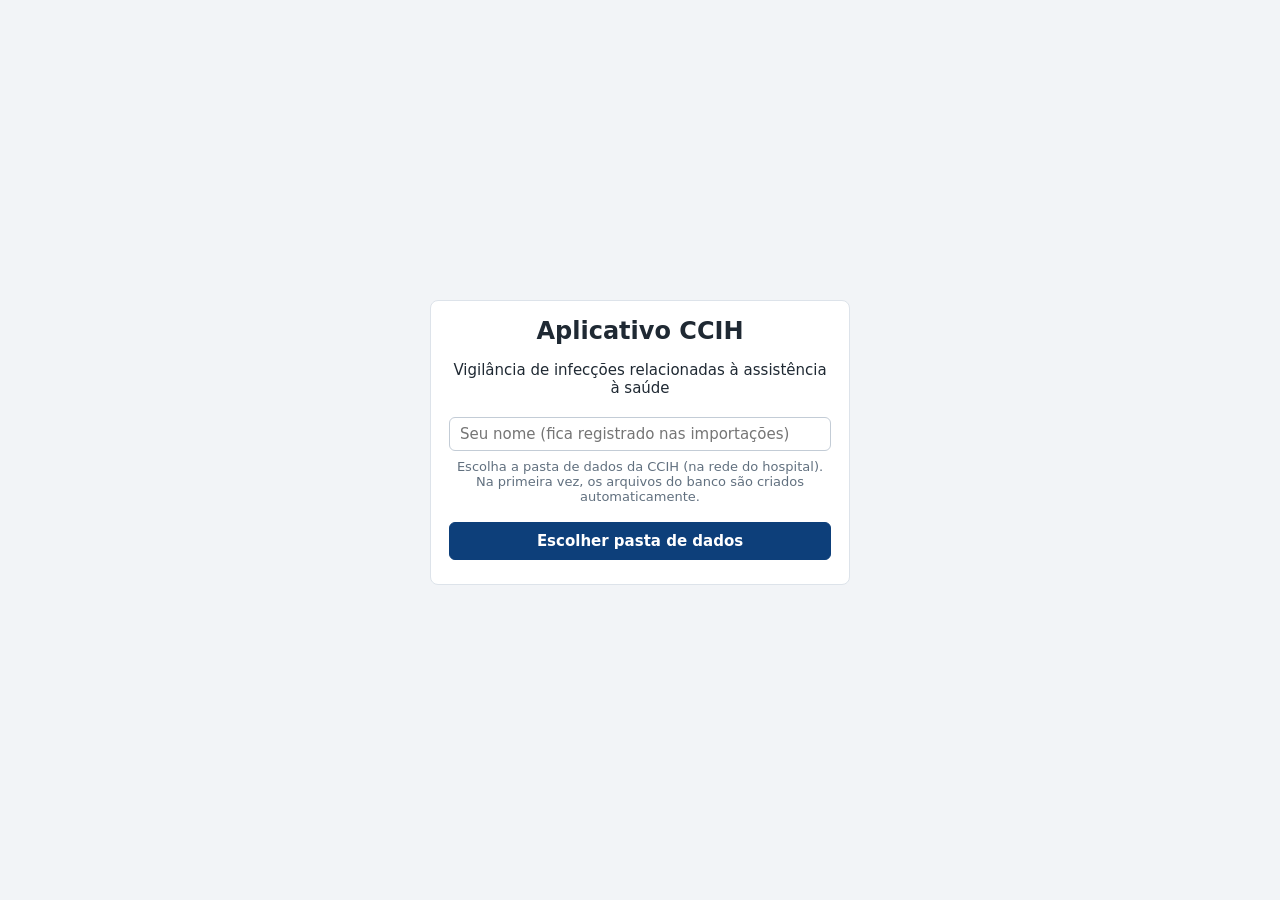
<file: index.html>
<!--
  Aplicativo CCIH — vigilância de infecções relacionadas à assistência à saúde.
  © 2026 Rogério Sobroza de Mello.
  Software livre sob a GNU GPL v3.0 — ver o arquivo LICENSE.
-->
<!DOCTYPE html>
<html lang="pt-BR">
<head>
  <meta charset="utf-8">
  <meta name="viewport" content="width=device-width, initial-scale=1">
  <title>Aplicativo CCIH</title>
  <!-- A folha de estilo também leva selo de tempo: sem isso, uma tela nova chegava com
       o visual antigo em cache e parecia que a alteração não tinha sido feita. -->
  <script>document.write('<link rel="stylesheet" href="css/app.css?v=' + Date.now() + '">');</script>
</head>
<body>
  <div id="app"></div>
  <script src="lib/xlsx.full.min.js"></script>
  <script src="lib/pdf.min.js"></script>
  <script src="lib/qrcode.min.js"></script>
  <!-- Os arquivos do aplicativo são carregados com um selo de tempo para o navegador nunca
       servir uma versão antiga depois de uma atualização (as bibliotecas acima, que não
       mudam, continuam sendo cacheadas normalmente). -->
  <script>
    (function () {
      var arquivos = ['esquemas', 'leitura', 'importacao', 'excel', 'config', 'alertas',
        'relatorios', 'protocolo-atb', 'notificaveis', 'colonizacao', 'pendencias', 'arquivo-morto', 'dossie','miniapps-catalogo', 'avaliacao', 'miniapps-modelos', 'miniapps-pasta', 'visita-uti-cifrada', 'publicacao-web', 'sincronizacao-google', 'ui-importar', 'ui-formularios', 'ui-abas', 'ui-relatorios', 'ui-reuniao', 'ui-sepse', 'ui-surtos', 'ui-paciente', 'ui-edicao', 'ui-colonizacao', 'ui-higiene', 'ui-infeccoes', 'ui-notificaveis', 'ui-vigilancia', 'ui-antibioticos', 'ui-pendencias', 'ui-decisao', 'app'];
      var selo = Date.now();
      arquivos.forEach(function (nome) {
        document.write('<script src="js/' + nome + '.js?v=' + selo + '"><\/script>');
      });
    })();
  </script>
</body>
</html>
</file>
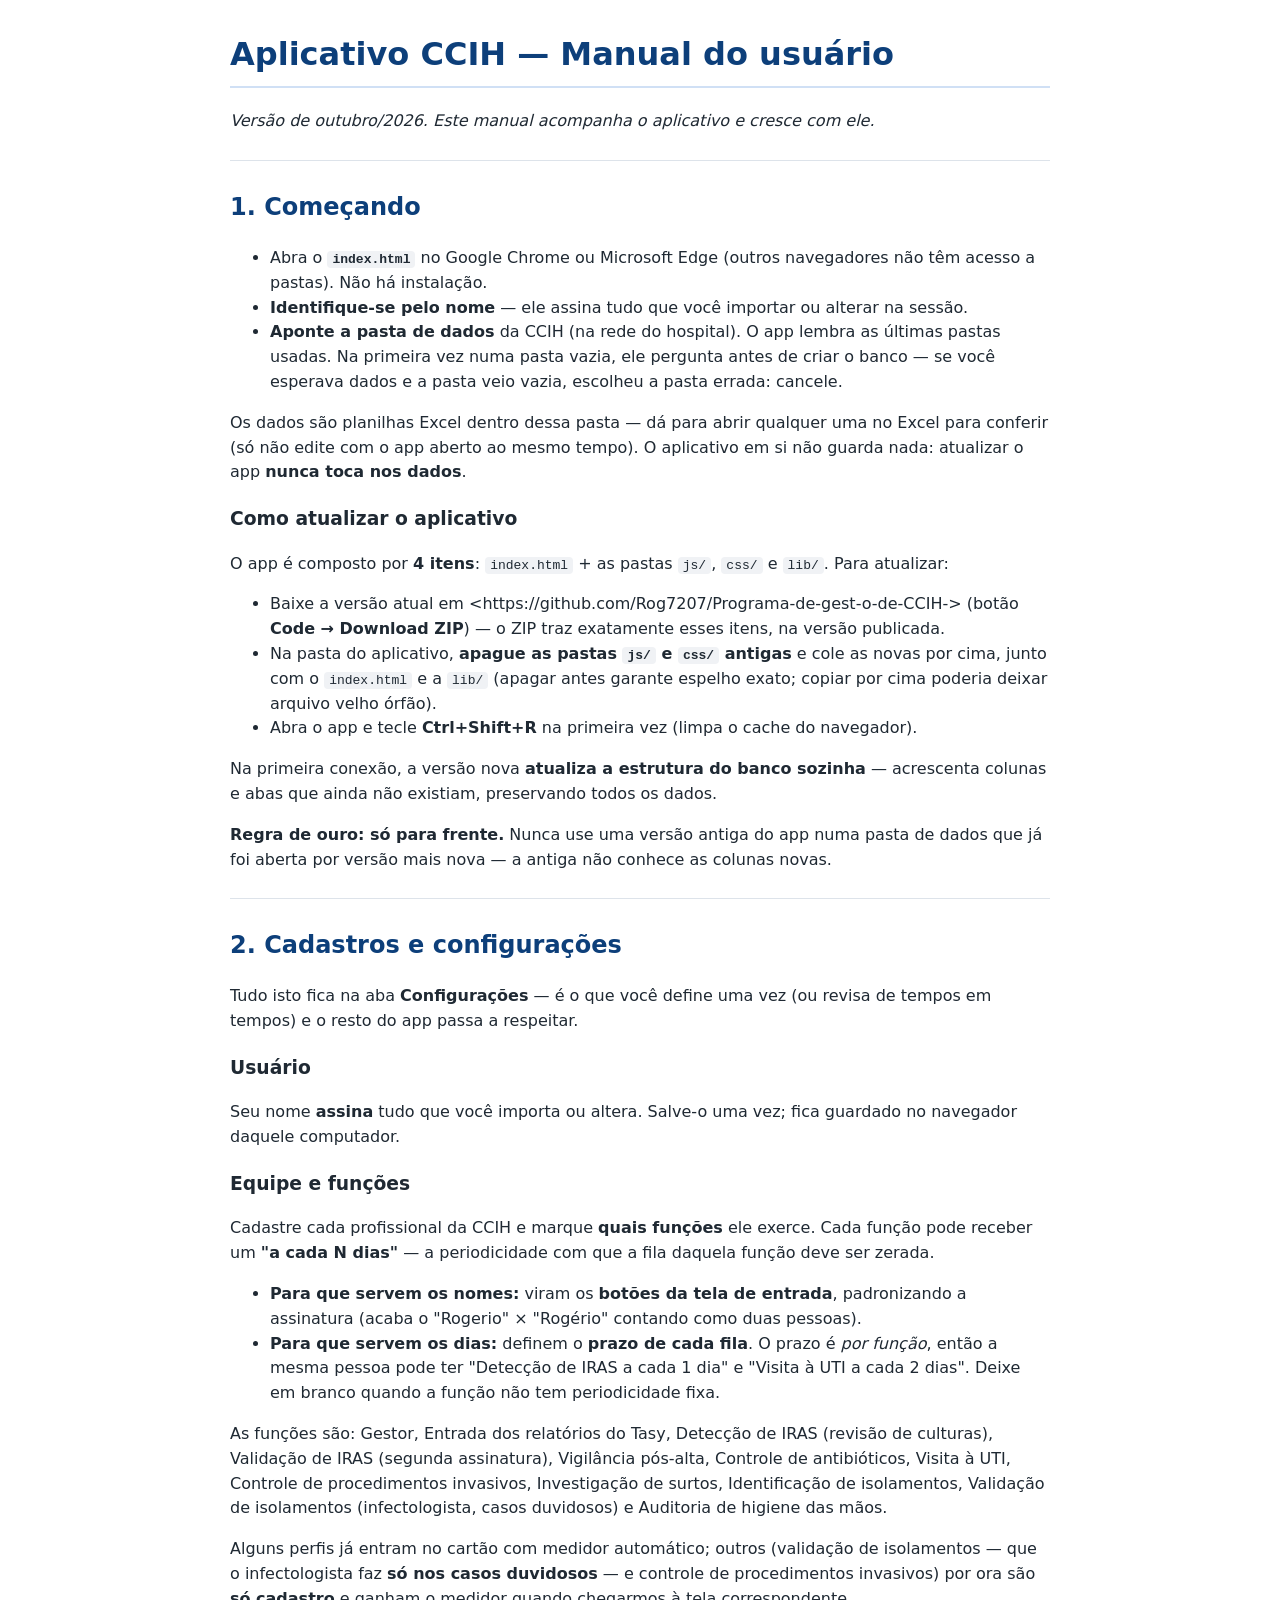
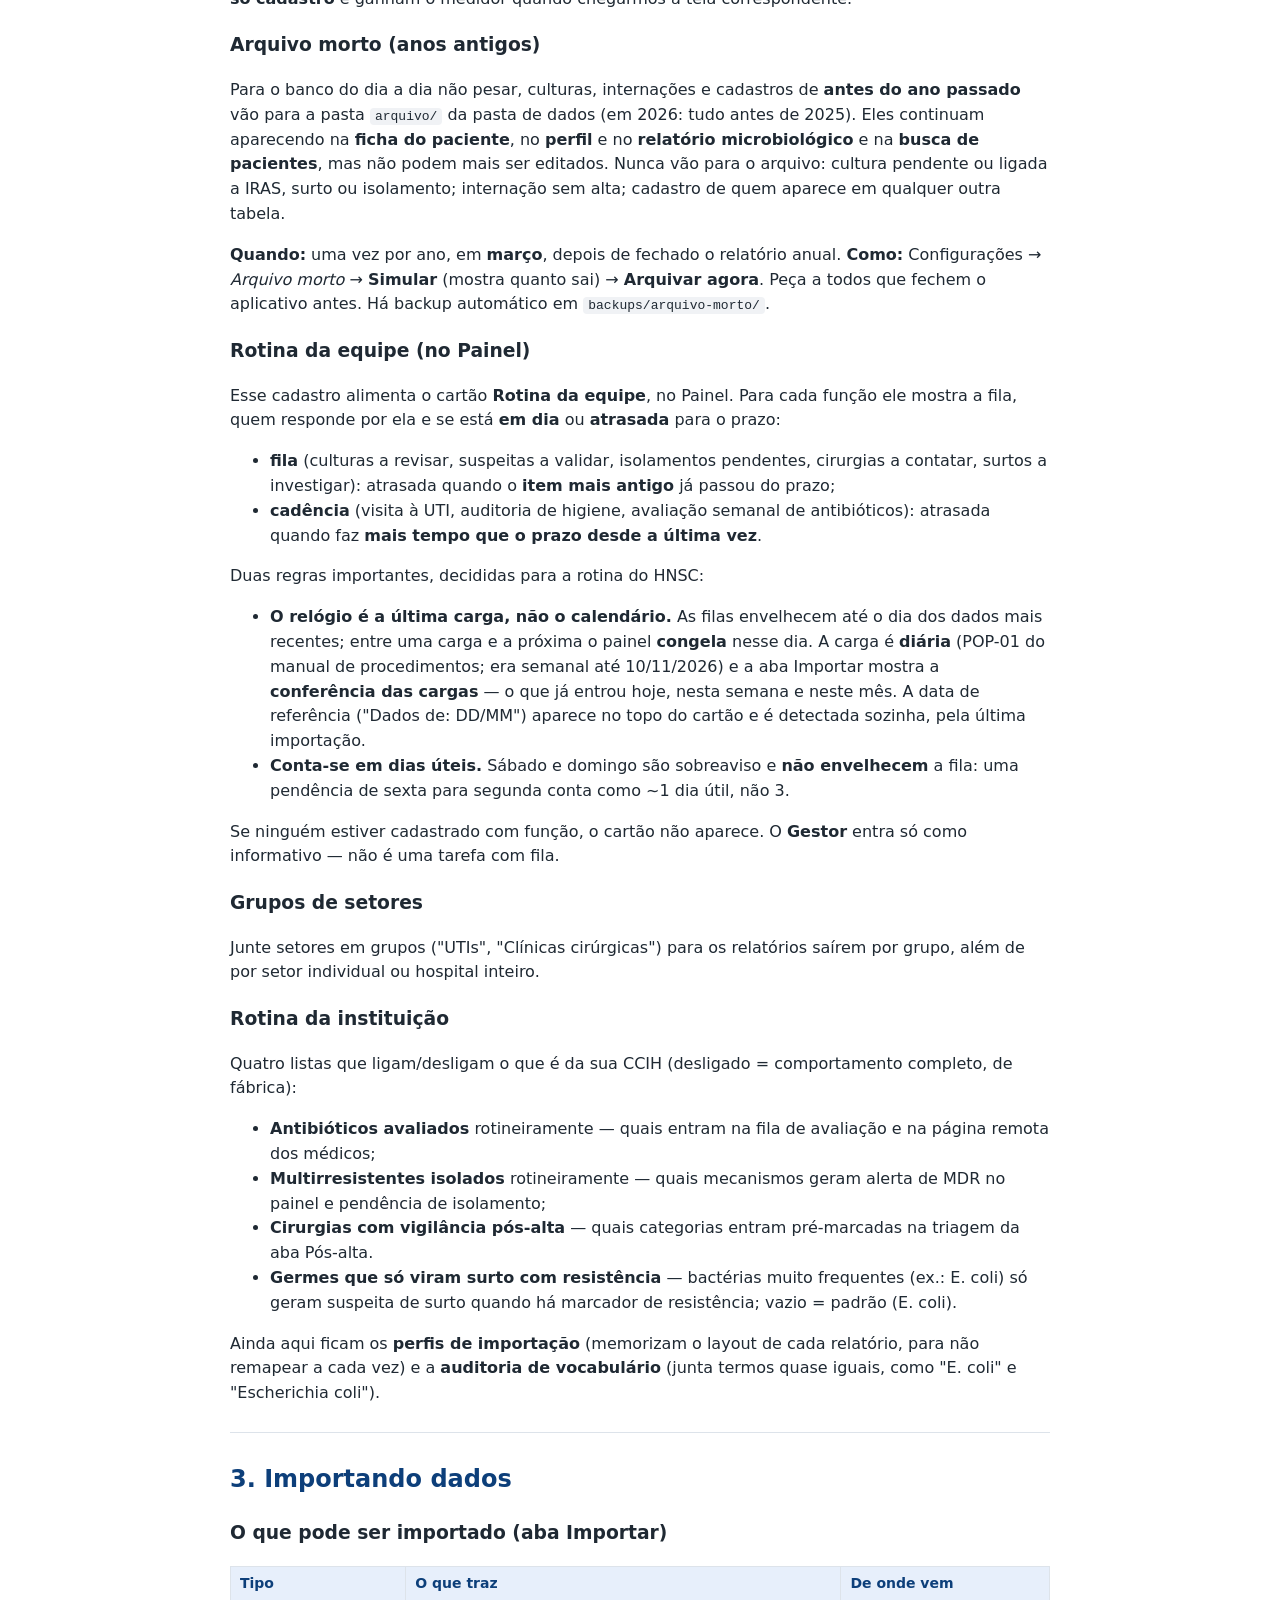
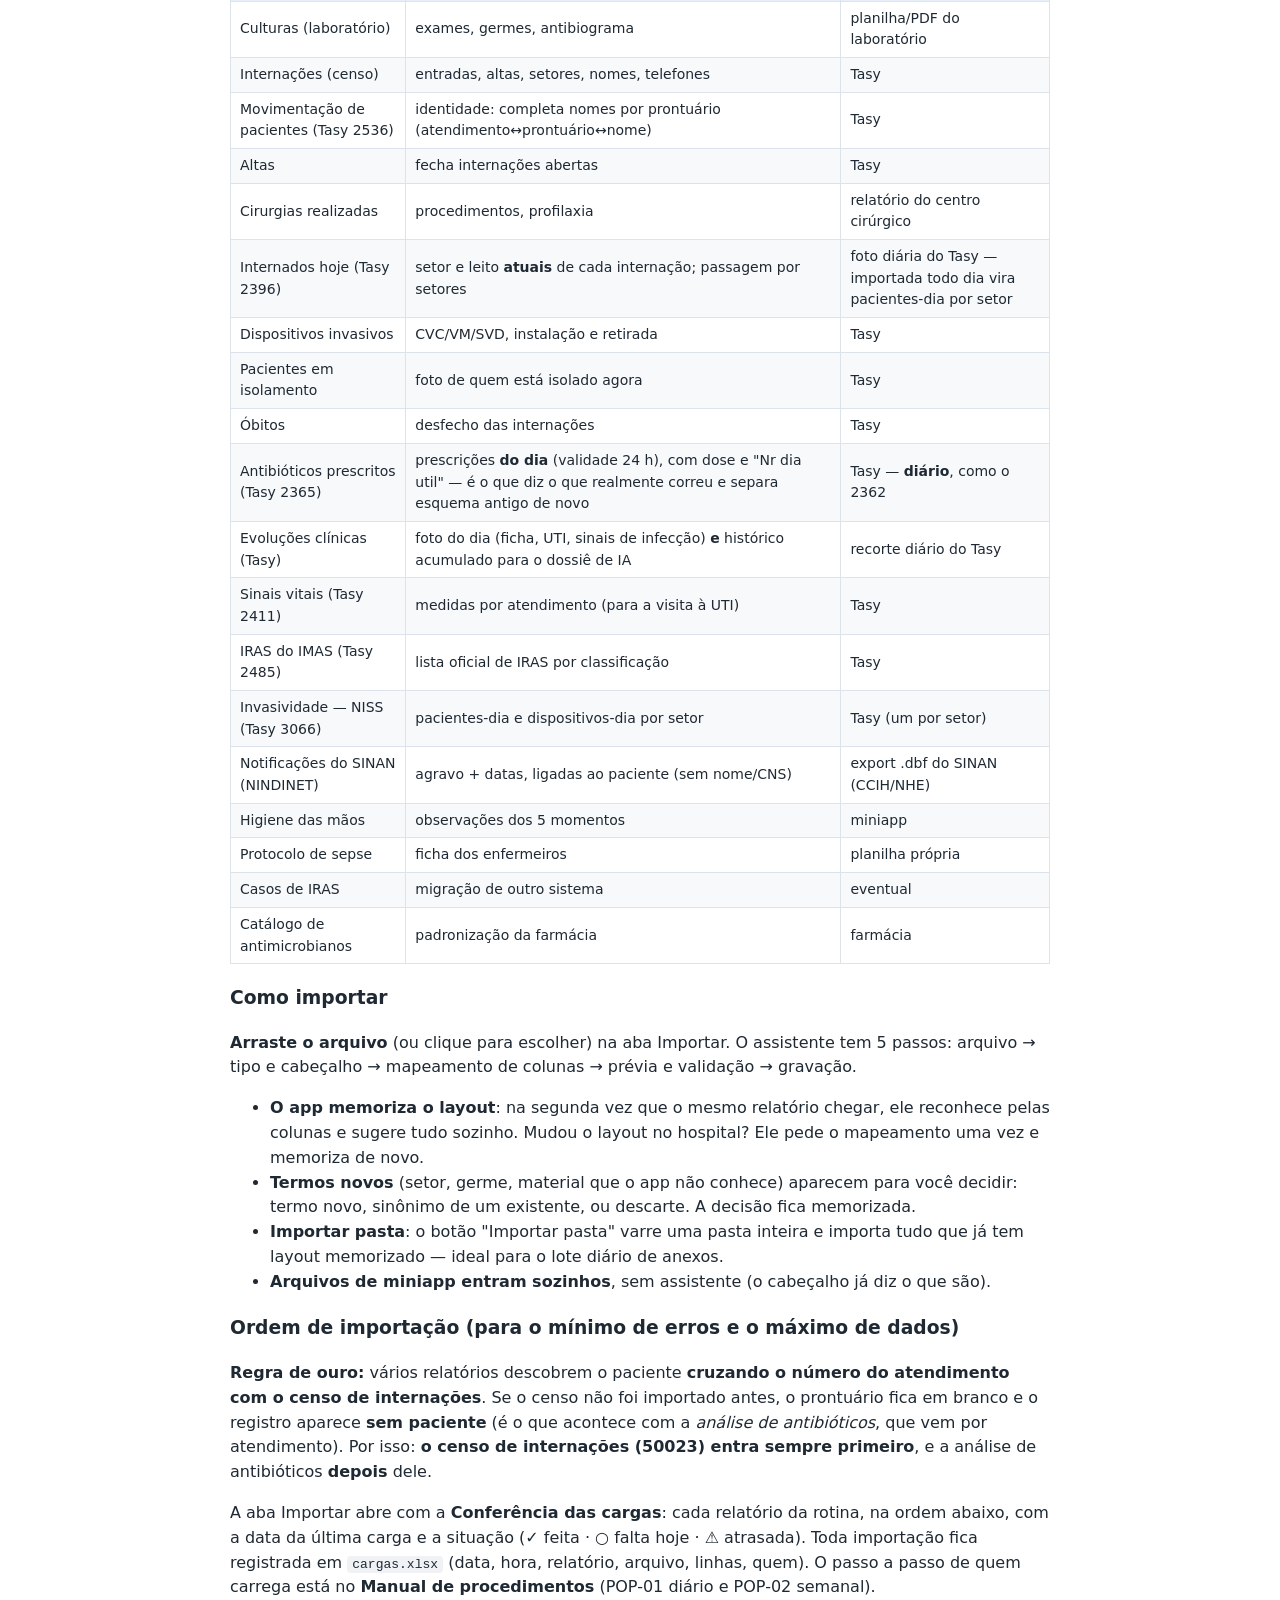
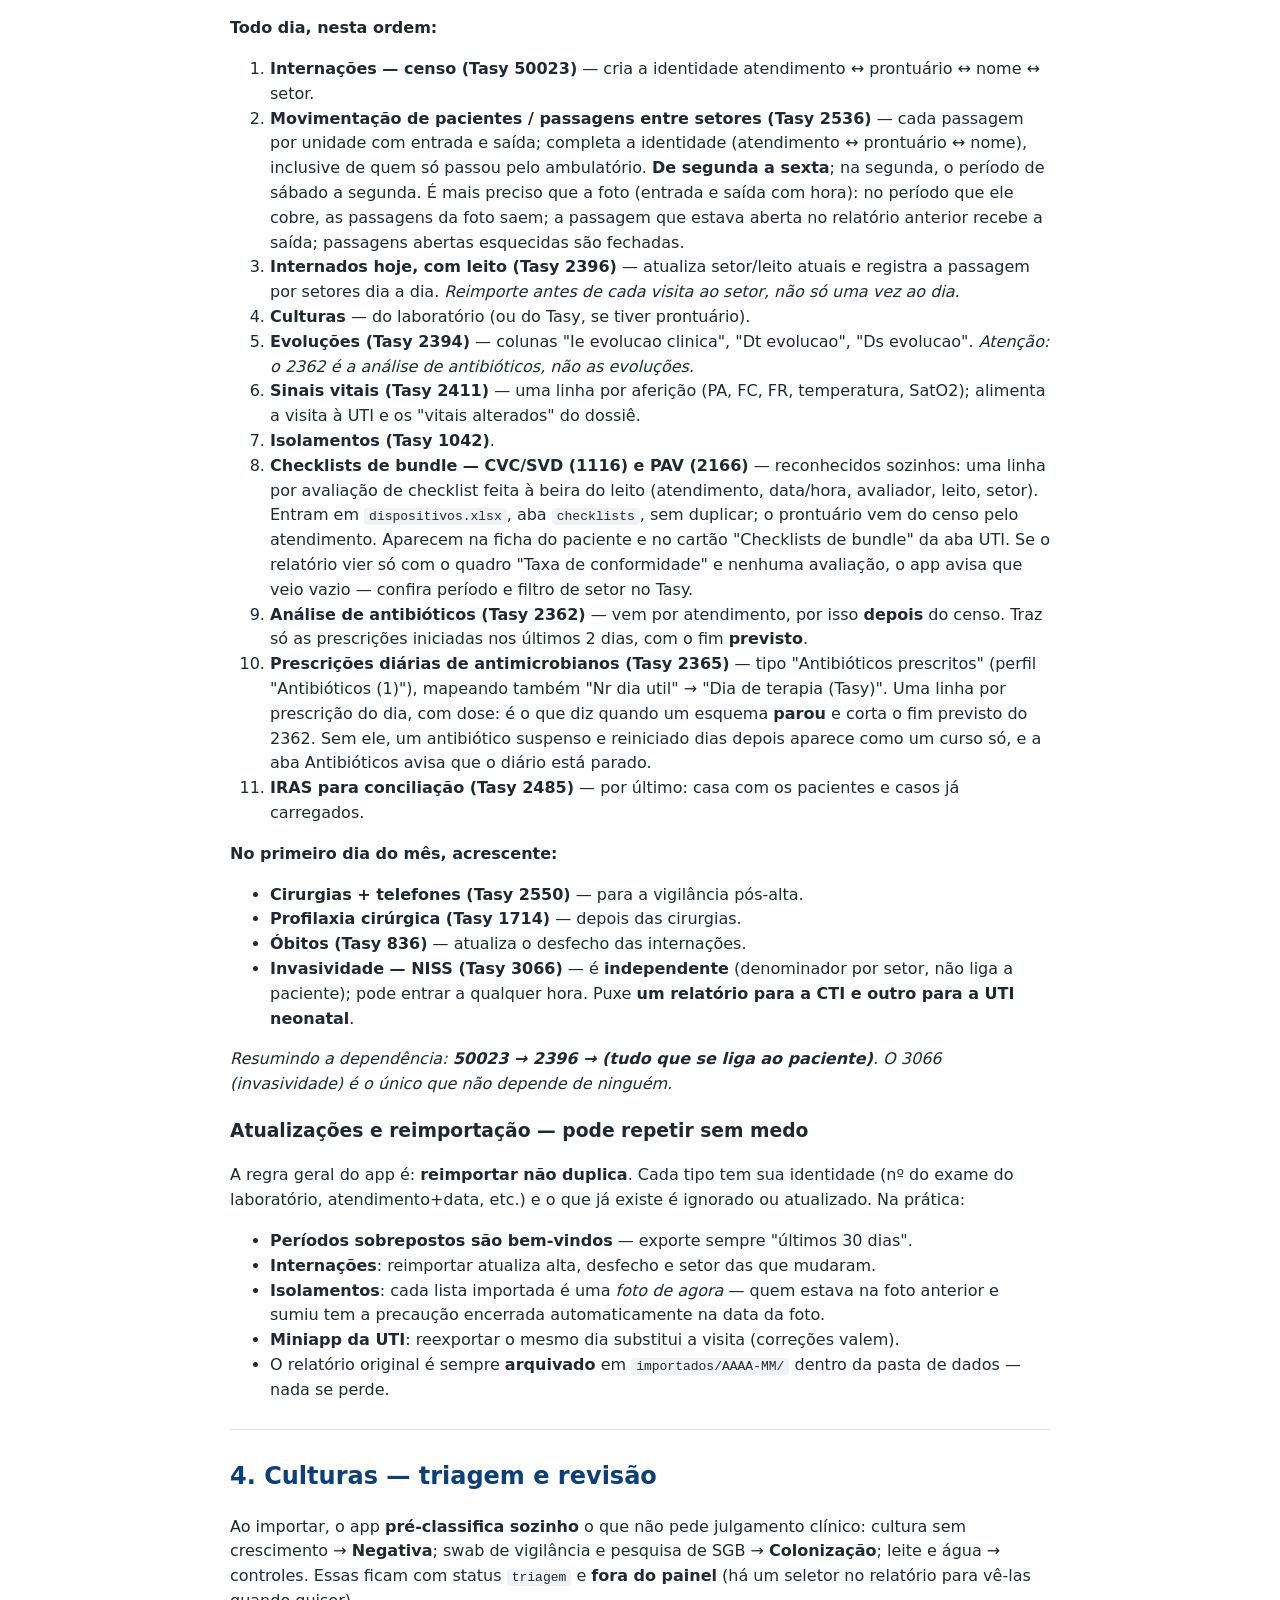
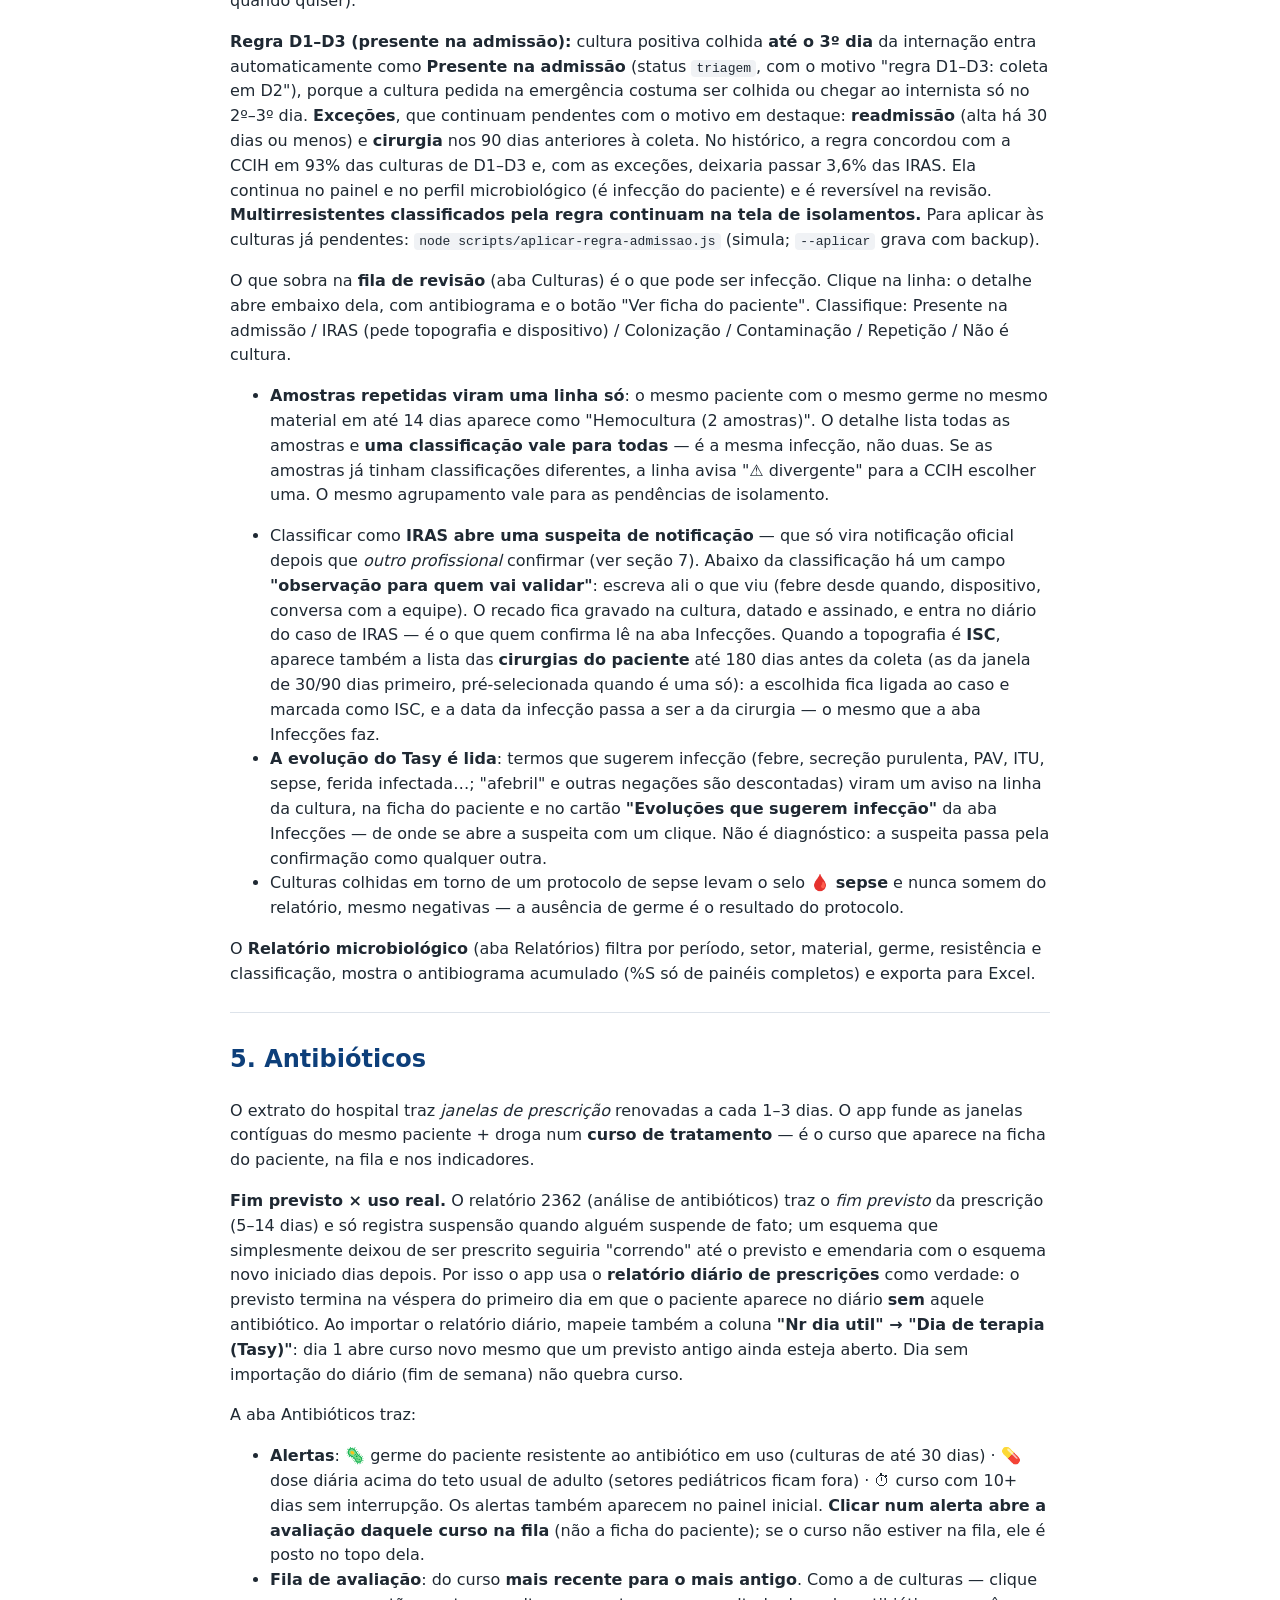
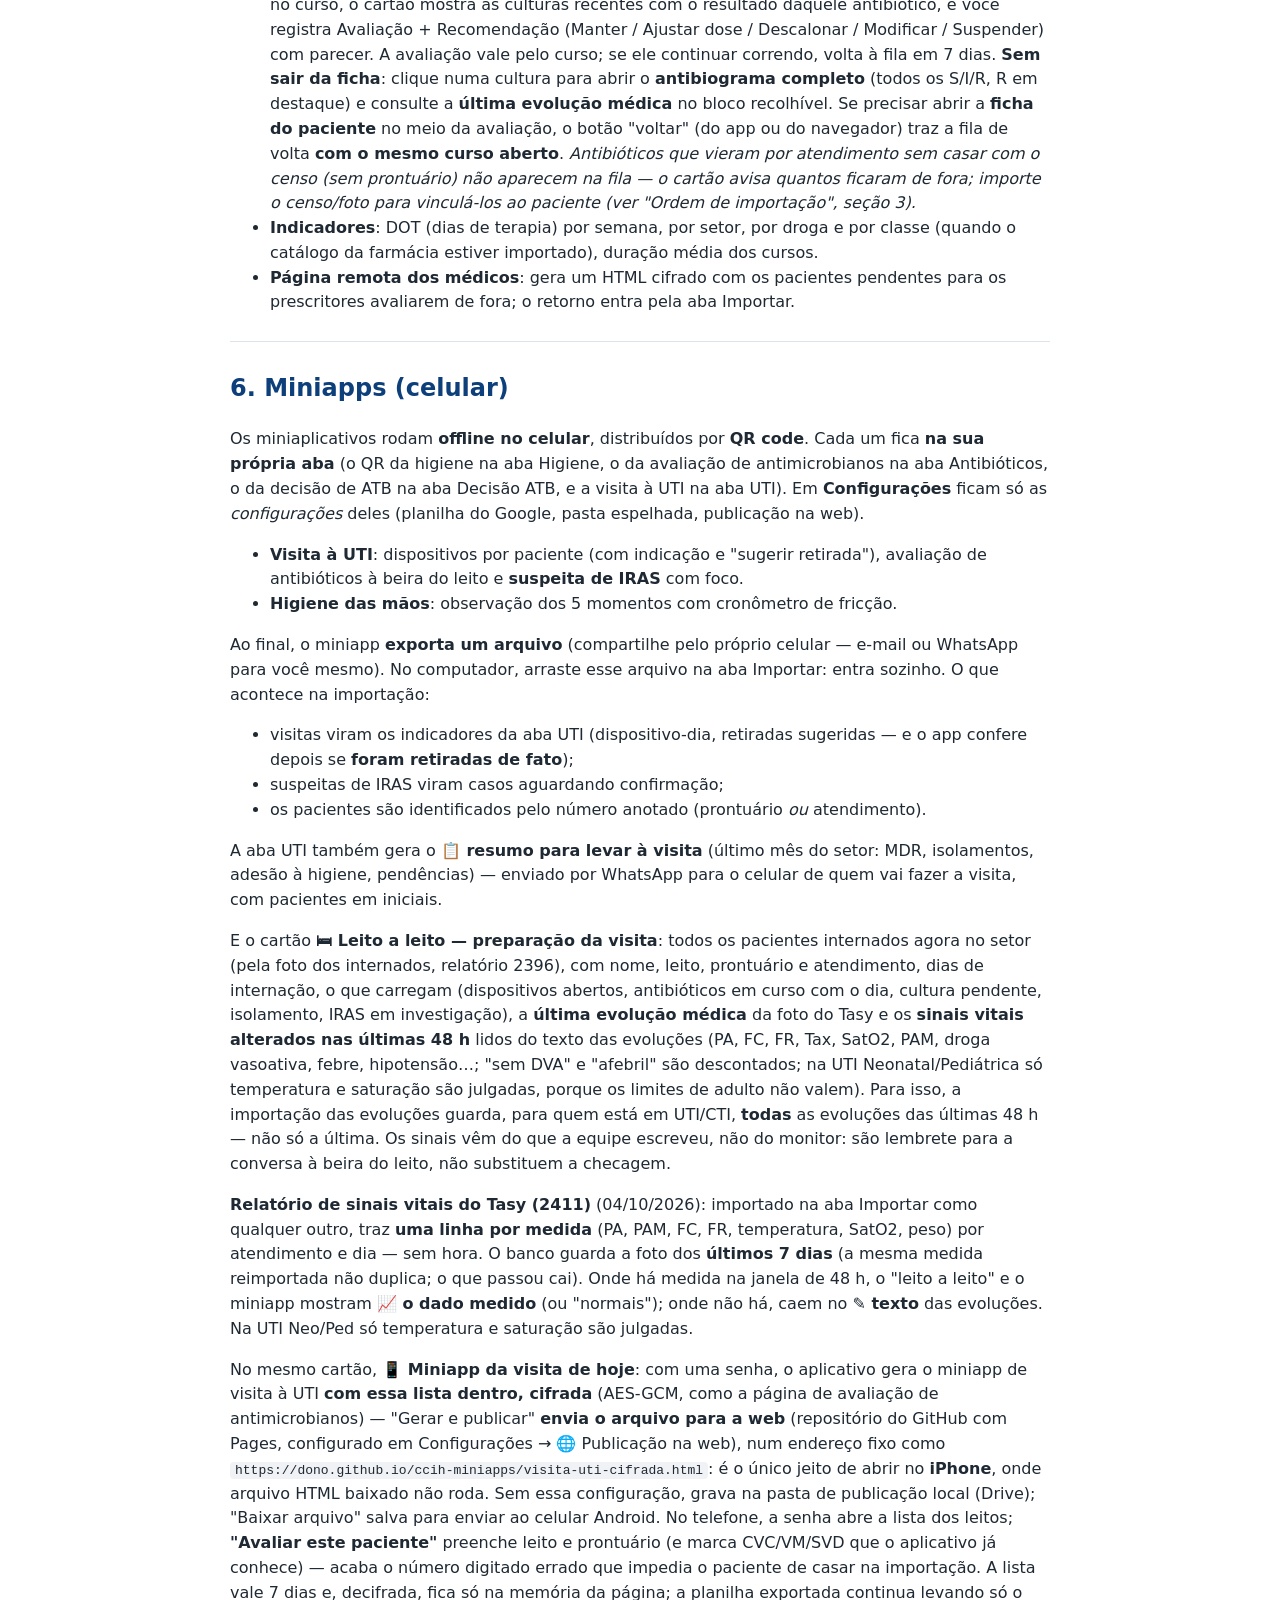
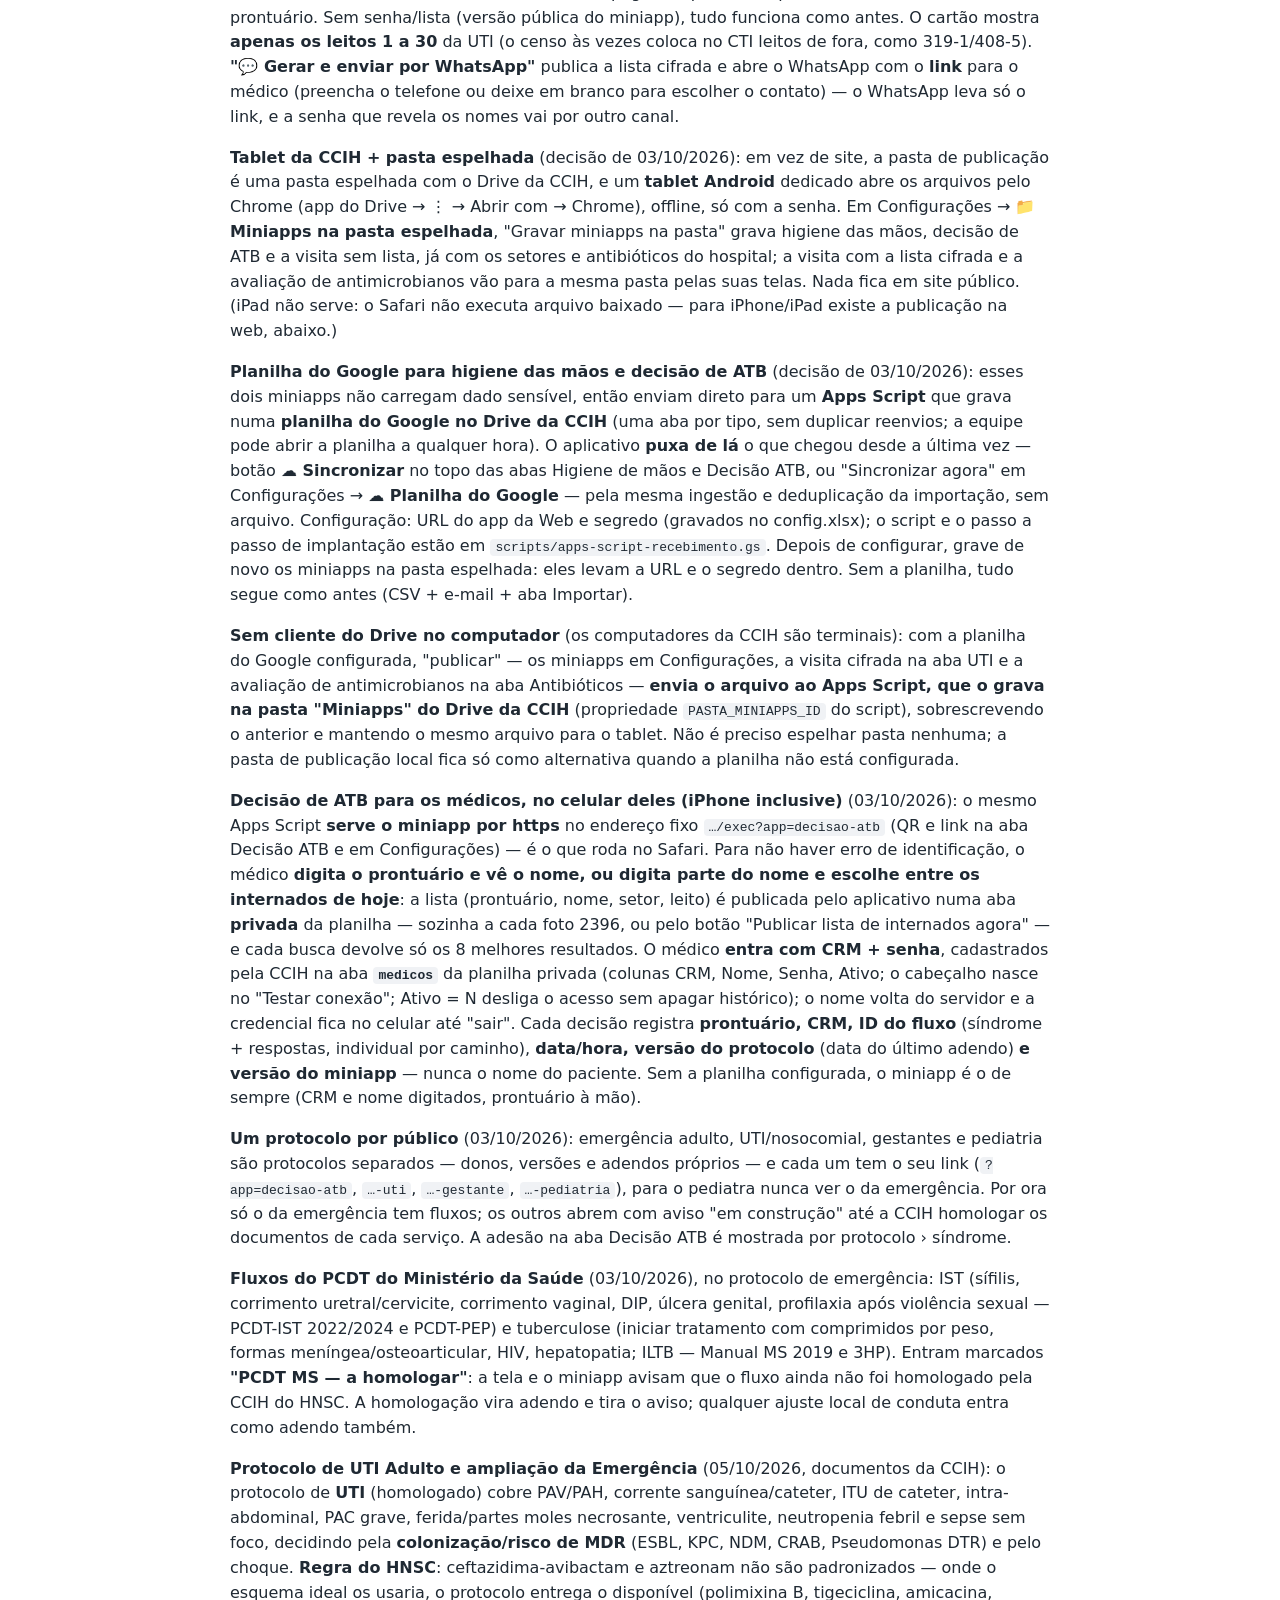
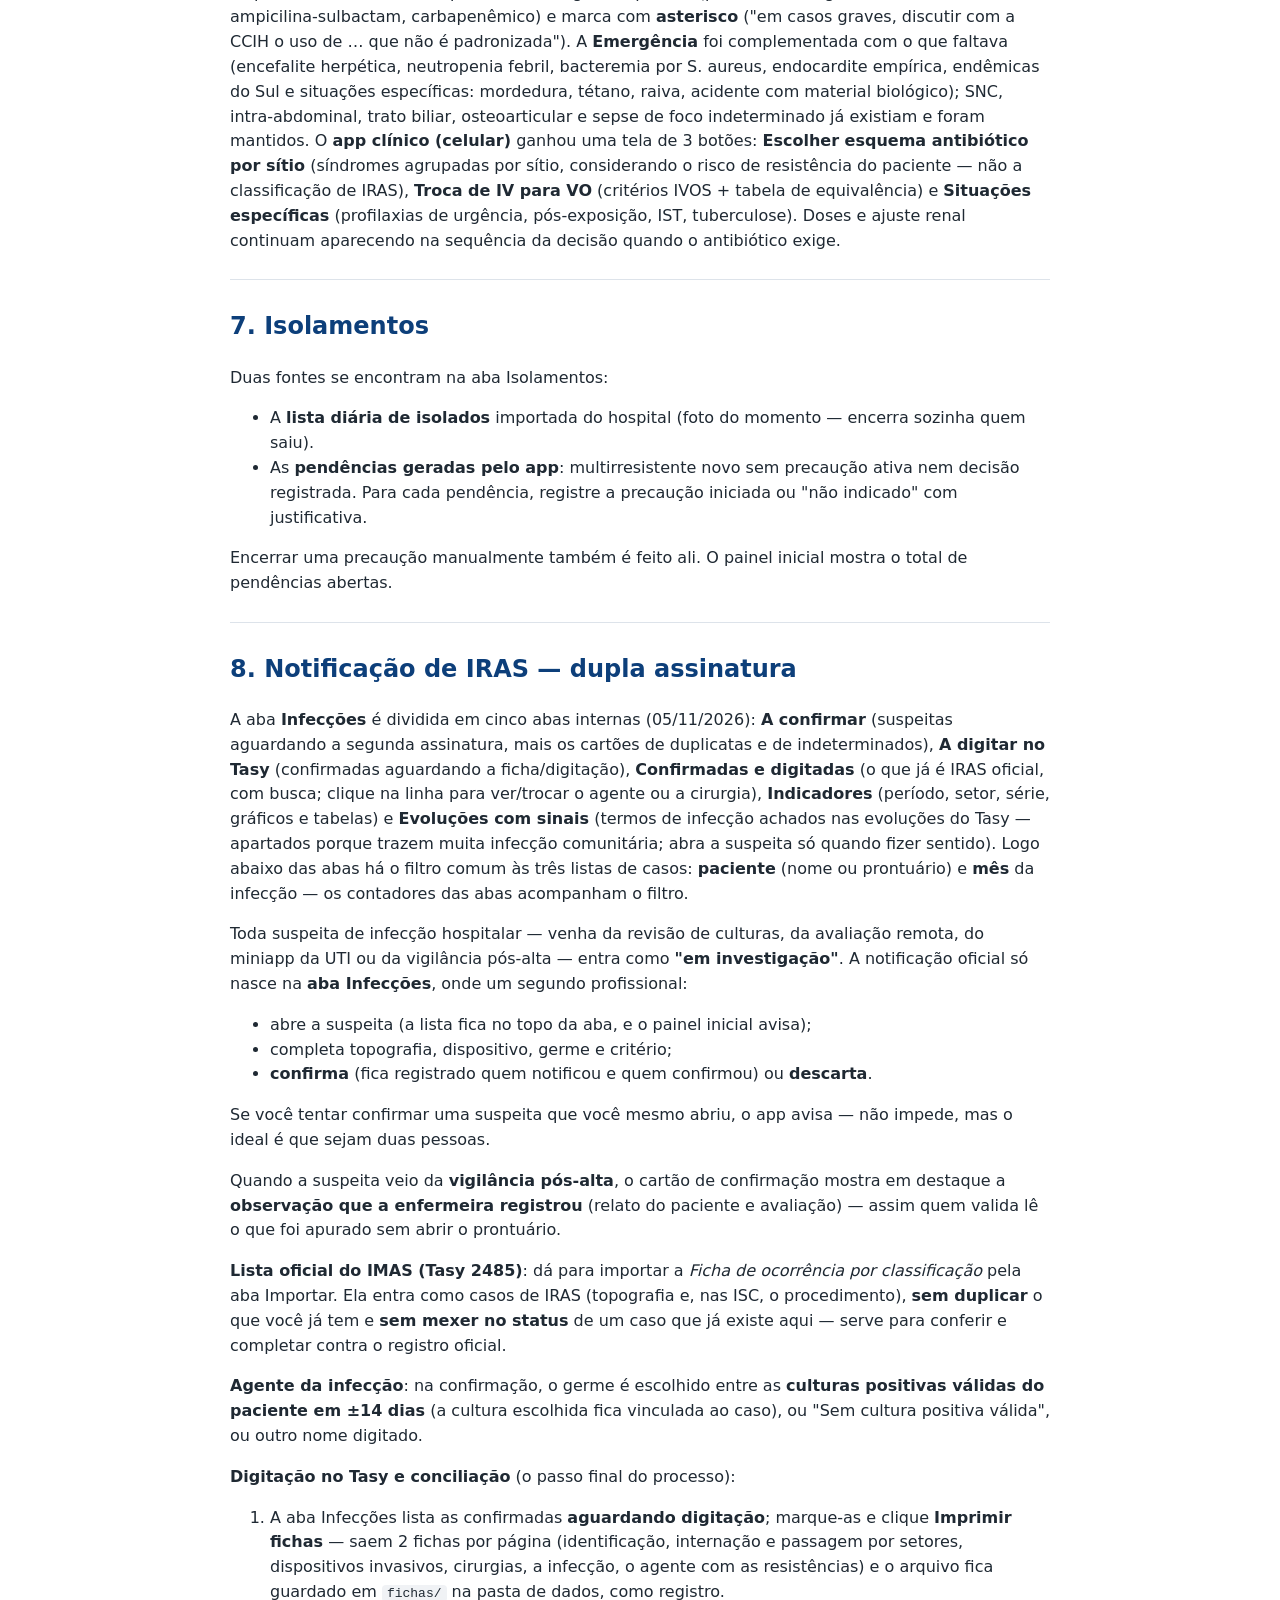
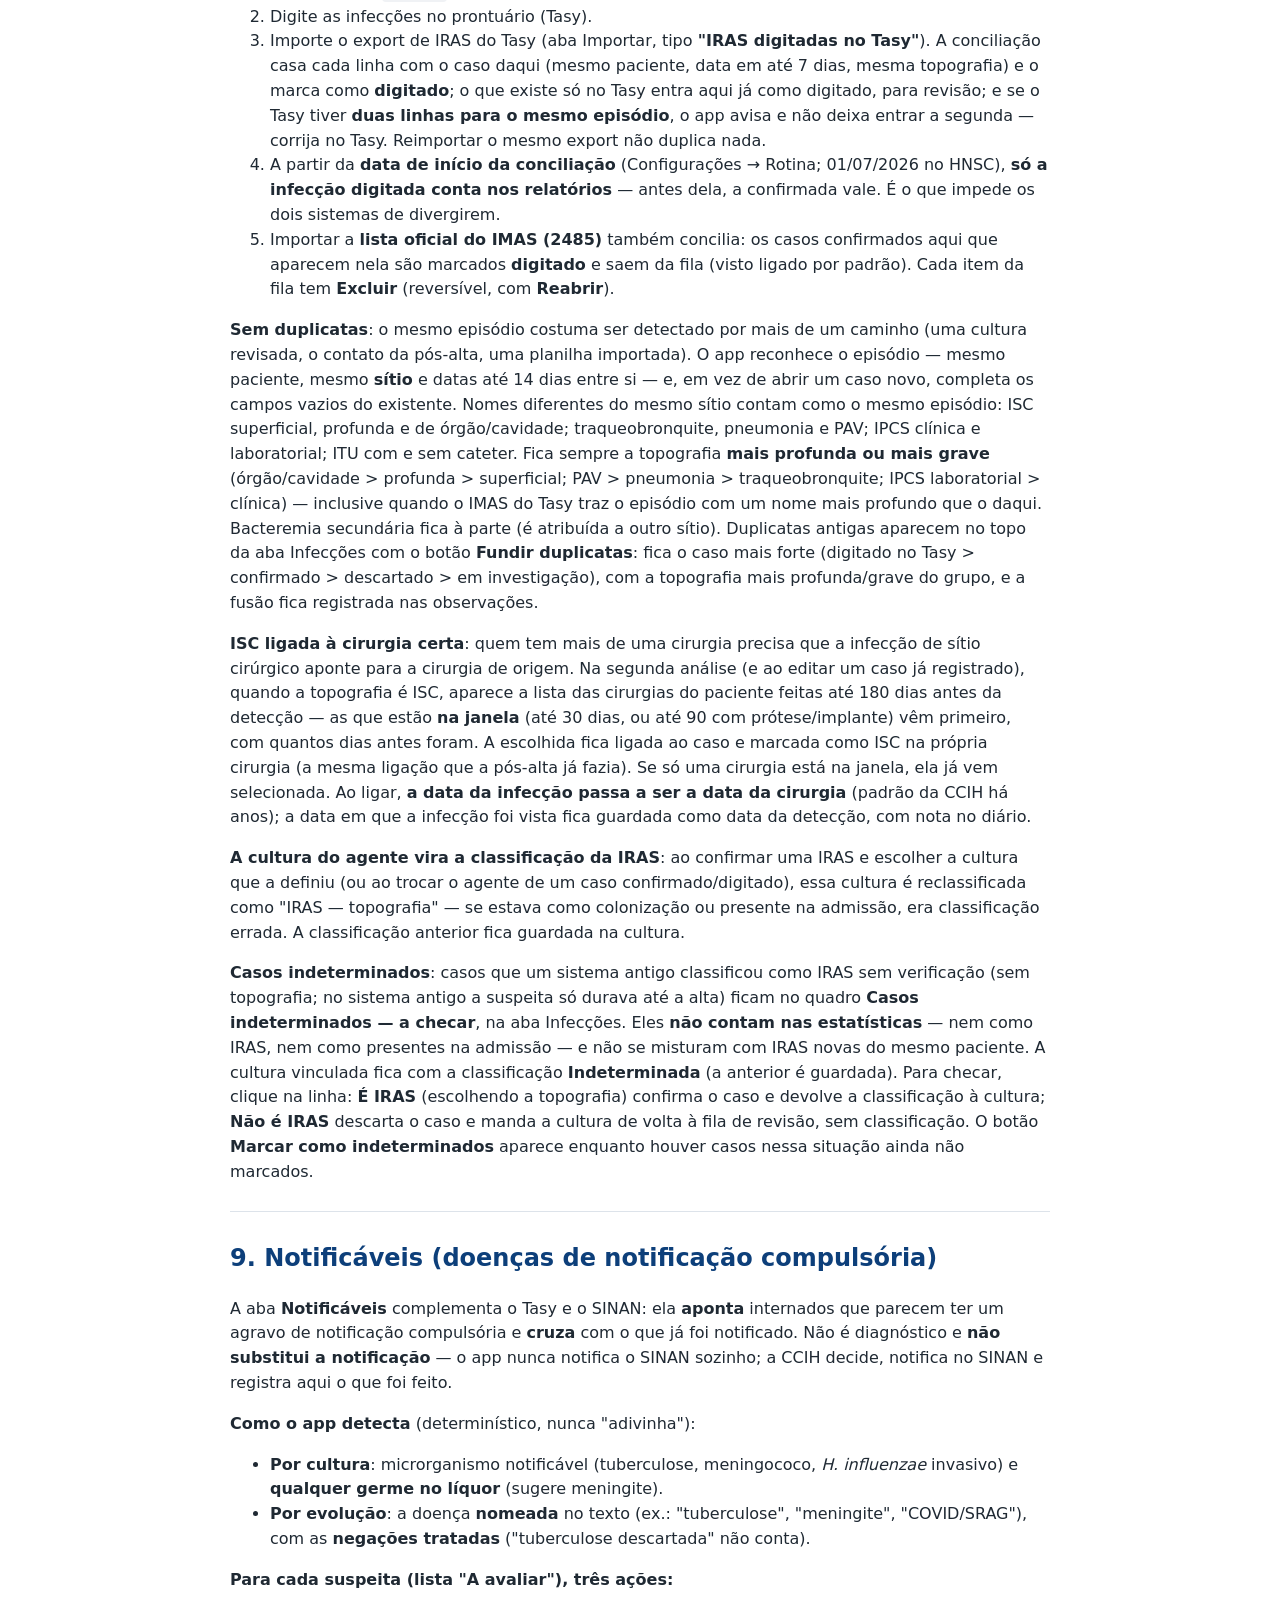
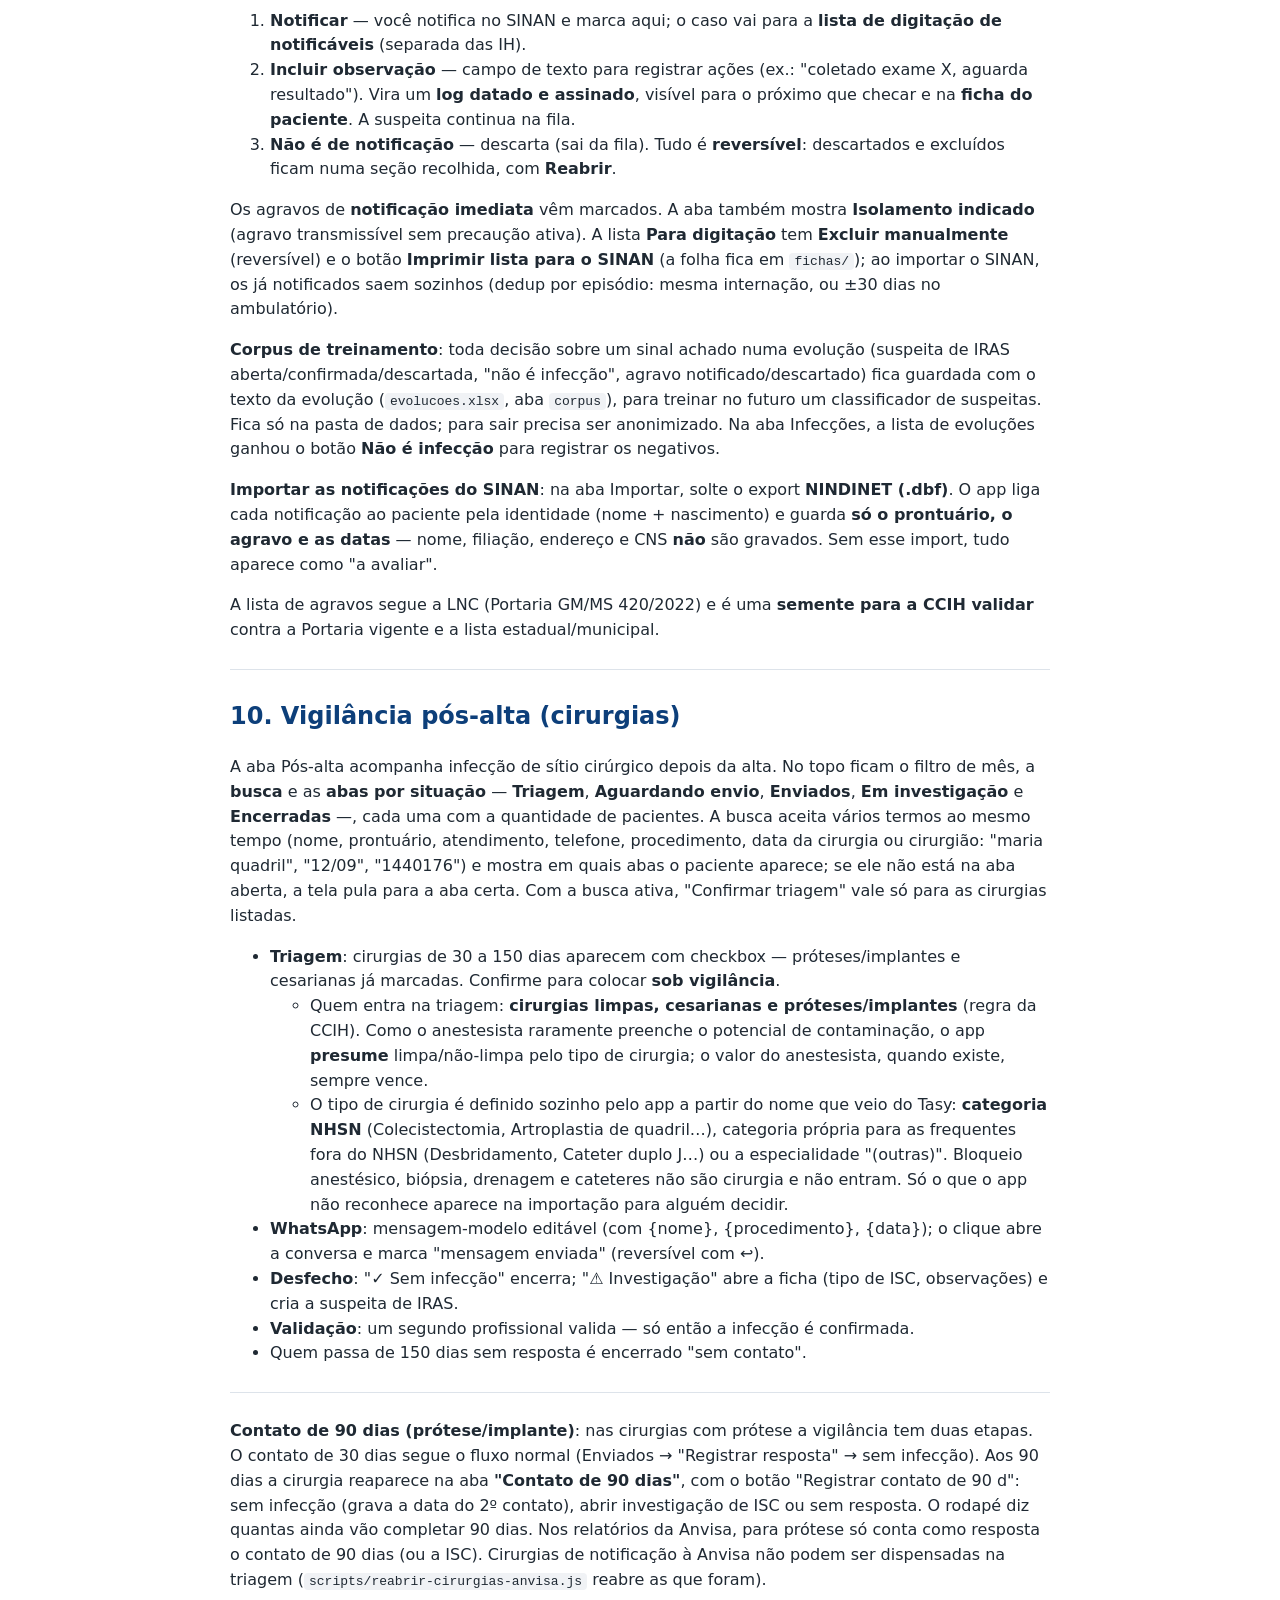
<file: MANUAL-DO-USUARIO.html>
<!DOCTYPE html><html lang="pt-BR"><head><meta charset="utf-8"><title>Aplicativo CCIH — Manual do usuário</title><style>body { font-family: "Segoe UI", system-ui, sans-serif; max-width: 820px; margin: 30px auto; padding: 0 20px; color: #1f2933; line-height: 1.55; }
h1 { color: #0d3f7a; border-bottom: 2px solid #d0e0f5; padding-bottom: 6px; }
h2 { color: #0d3f7a; margin-top: 28px; }
table { border-collapse: collapse; width: 100%; font-size: 14px; }
th { background: #e7effb; color: #0d3f7a; text-align: left; }
th, td { border: 1px solid #dde3ea; padding: 6px 9px; }
tr:nth-child(even) td { background: #f7f9fb; }
code { background: #f0f2f5; padding: 1px 5px; border-radius: 4px; }
hr { border: none; border-top: 1px solid #dde3ea; margin: 26px 0; }
</style></head><body><h1>Aplicativo CCIH — Manual do usuário</h1>
<p><em>Versão de outubro/2026. Este manual acompanha o aplicativo e cresce com ele.</em></p>
<hr>
<h2>1. Começando</h2>
<ul>
<li>Abra o <strong><code>index.html</code></strong> no Google Chrome ou Microsoft Edge (outros navegadores não têm acesso a pastas). Não há instalação.</li>
<li><strong>Identifique-se pelo nome</strong> — ele assina tudo que você importar ou alterar na sessão.</li>
<li><strong>Aponte a pasta de dados</strong> da CCIH (na rede do hospital). O app lembra as últimas pastas usadas. Na primeira vez numa pasta vazia, ele pergunta antes de criar o banco — se você esperava dados e a pasta veio vazia, escolheu a pasta errada: cancele.</li>
</ul>
<p>Os dados são planilhas Excel dentro dessa pasta — dá para abrir qualquer uma no Excel para conferir (só não edite com o app aberto ao mesmo tempo). O aplicativo em si não guarda nada: atualizar o app <strong>nunca toca nos dados</strong>.</p>
<h3>Como atualizar o aplicativo</h3>
<p>O app é composto por <strong>4 itens</strong>: <code>index.html</code> + as pastas <code>js/</code>, <code>css/</code> e <code>lib/</code>. Para atualizar:</p>
<ul>
<li>Baixe a versão atual em &lt;https://github.com/Rog7207/Programa-de-gest-o-de-CCIH-&gt; (botão <strong>Code → Download ZIP</strong>) — o ZIP traz exatamente esses itens, na versão publicada.</li>
<li>Na pasta do aplicativo, <strong>apague as pastas <code>js/</code> e <code>css/</code> antigas</strong> e cole as novas por cima, junto com o <code>index.html</code> e a <code>lib/</code> (apagar antes garante espelho exato; copiar por cima poderia deixar arquivo velho órfão).</li>
<li>Abra o app e tecle <strong>Ctrl+Shift+R</strong> na primeira vez (limpa o cache do navegador).</li>
</ul>
<p>Na primeira conexão, a versão nova <strong>atualiza a estrutura do banco sozinha</strong> — acrescenta colunas e abas que ainda não existiam, preservando todos os dados.</p>
<p><strong>Regra de ouro: só para frente.</strong> Nunca use uma versão antiga do app numa pasta de dados que já foi aberta por versão mais nova — a antiga não conhece as colunas novas.</p>
<hr>
<h2>2. Cadastros e configurações</h2>
<p>Tudo isto fica na aba <strong>Configurações</strong> — é o que você define uma vez (ou revisa de tempos em tempos) e o resto do app passa a respeitar.</p>
<h3>Usuário</h3>
<p>Seu nome <strong>assina</strong> tudo que você importa ou altera. Salve-o uma vez; fica guardado no navegador daquele computador.</p>
<h3>Equipe e funções</h3>
<p>Cadastre cada profissional da CCIH e marque <strong>quais funções</strong> ele exerce. Cada função pode receber um <strong>"a cada N dias"</strong> — a periodicidade com que a fila daquela função deve ser zerada.</p>
<ul>
<li><strong>Para que servem os nomes:</strong> viram os <strong>botões da tela de entrada</strong>, padronizando a assinatura (acaba o "Rogerio" × "Rogério" contando como duas pessoas).</li>
<li><strong>Para que servem os dias:</strong> definem o <strong>prazo de cada fila</strong>. O prazo é <em>por função</em>, então a mesma pessoa pode ter "Detecção de IRAS a cada 1 dia" e "Visita à UTI a cada 2 dias". Deixe em branco quando a função não tem periodicidade fixa.</li>
</ul>
<p>As funções são: Gestor, Entrada dos relatórios do Tasy, Detecção de IRAS (revisão de culturas), Validação de IRAS (segunda assinatura), Vigilância pós-alta, Controle de antibióticos, Visita à UTI, Controle de procedimentos invasivos, Investigação de surtos, Identificação de isolamentos, Validação de isolamentos (infectologista, casos duvidosos) e Auditoria de higiene das mãos.</p>
<p>Alguns perfis já entram no cartão com medidor automático; outros (validação de isolamentos — que o infectologista faz <strong>só nos casos duvidosos</strong> — e controle de procedimentos invasivos) por ora são <strong>só cadastro</strong> e ganham o medidor quando chegarmos à tela correspondente.</p>
<h3>Arquivo morto (anos antigos)</h3>
<p>Para o banco do dia a dia não pesar, culturas, internações e cadastros de <strong>antes do ano passado</strong> vão para a pasta <code>arquivo/</code> da pasta de dados (em 2026: tudo antes de 2025). Eles continuam aparecendo na <strong>ficha do paciente</strong>, no <strong>perfil</strong> e no <strong>relatório microbiológico</strong> e na <strong>busca de pacientes</strong>, mas não podem mais ser editados. Nunca vão para o arquivo: cultura pendente ou ligada a IRAS, surto ou isolamento; internação sem alta; cadastro de quem aparece em qualquer outra tabela.</p>
<p><strong>Quando:</strong> uma vez por ano, em <strong>março</strong>, depois de fechado o relatório anual. <strong>Como:</strong> Configurações → <em>Arquivo morto</em> → <strong>Simular</strong> (mostra quanto sai) → <strong>Arquivar agora</strong>. Peça a todos que fechem o aplicativo antes. Há backup automático em <code>backups/arquivo-morto/</code>.</p>
<h3>Rotina da equipe (no Painel)</h3>
<p>Esse cadastro alimenta o cartão <strong>Rotina da equipe</strong>, no Painel. Para cada função ele mostra a fila, quem responde por ela e se está <strong>em dia</strong> ou <strong>atrasada</strong> para o prazo:</p>
<ul>
<li><strong>fila</strong> (culturas a revisar, suspeitas a validar, isolamentos pendentes, cirurgias a contatar, surtos a investigar): atrasada quando o <strong>item mais antigo</strong> já passou do prazo;</li>
<li><strong>cadência</strong> (visita à UTI, auditoria de higiene, avaliação semanal de antibióticos): atrasada quando faz <strong>mais tempo que o prazo desde a última vez</strong>.</li>
</ul>
<p>Duas regras importantes, decididas para a rotina do HNSC:</p>
<ul>
<li><strong>O relógio é a última carga, não o calendário.</strong> As filas envelhecem até o dia dos dados mais recentes; entre uma carga e a próxima o painel <strong>congela</strong> nesse dia. A carga é <strong>diária</strong> (POP-01 do manual de procedimentos; era semanal até 10/11/2026) e a aba Importar mostra a <strong>conferência das cargas</strong> — o que já entrou hoje, nesta semana e neste mês. A data de referência ("Dados de: DD/MM") aparece no topo do cartão e é detectada sozinha, pela última importação.</li>
<li><strong>Conta-se em dias úteis.</strong> Sábado e domingo são sobreaviso e <strong>não envelhecem</strong> a fila: uma pendência de sexta para segunda conta como ~1 dia útil, não 3.</li>
</ul>
<p>Se ninguém estiver cadastrado com função, o cartão não aparece. O <strong>Gestor</strong> entra só como informativo — não é uma tarefa com fila.</p>
<h3>Grupos de setores</h3>
<p>Junte setores em grupos ("UTIs", "Clínicas cirúrgicas") para os relatórios saírem por grupo, além de por setor individual ou hospital inteiro.</p>
<h3>Rotina da instituição</h3>
<p>Quatro listas que ligam/desligam o que é da sua CCIH (desligado = comportamento completo, de fábrica):</p>
<ul>
<li><strong>Antibióticos avaliados</strong> rotineiramente — quais entram na fila de avaliação e na página remota dos médicos;</li>
<li><strong>Multirresistentes isolados</strong> rotineiramente — quais mecanismos geram alerta de MDR no painel e pendência de isolamento;</li>
<li><strong>Cirurgias com vigilância pós-alta</strong> — quais categorias entram pré-marcadas na triagem da aba Pós-alta.</li>
<li><strong>Germes que só viram surto com resistência</strong> — bactérias muito frequentes (ex.: E. coli) só geram suspeita de surto quando há marcador de resistência; vazio = padrão (E. coli).</li>
</ul>
<p>Ainda aqui ficam os <strong>perfis de importação</strong> (memorizam o layout de cada relatório, para não remapear a cada vez) e a <strong>auditoria de vocabulário</strong> (junta termos quase iguais, como "E. coli" e "Escherichia coli").</p>
<hr>
<h2>3. Importando dados</h2>
<h3>O que pode ser importado (aba Importar)</h3>
<table><thead><tr><th>Tipo</th><th>O que traz</th><th>De onde vem</th></tr></thead><tbody>
<tr><td>Culturas (laboratório)</td><td>exames, germes, antibiograma</td><td>planilha/PDF do laboratório</td></tr>
<tr><td>Internações (censo)</td><td>entradas, altas, setores, nomes, telefones</td><td>Tasy</td></tr>
<tr><td>Movimentação de pacientes (Tasy 2536)</td><td>identidade: completa nomes por prontuário (atendimento↔prontuário↔nome)</td><td>Tasy</td></tr>
<tr><td>Altas</td><td>fecha internações abertas</td><td>Tasy</td></tr>
<tr><td>Cirurgias realizadas</td><td>procedimentos, profilaxia</td><td>relatório do centro cirúrgico</td></tr>
<tr><td>Internados hoje (Tasy 2396)</td><td>setor e leito <strong>atuais</strong> de cada internação; passagem por setores</td><td>foto diária do Tasy — importada todo dia vira pacientes-dia por setor</td></tr>
<tr><td>Dispositivos invasivos</td><td>CVC/VM/SVD, instalação e retirada</td><td>Tasy</td></tr>
<tr><td>Pacientes em isolamento</td><td>foto de quem está isolado agora</td><td>Tasy</td></tr>
<tr><td>Óbitos</td><td>desfecho das internações</td><td>Tasy</td></tr>
<tr><td>Antibióticos prescritos (Tasy 2365)</td><td>prescrições <strong>do dia</strong> (validade 24 h), com dose e "Nr dia util" — é o que diz o que realmente correu e separa esquema antigo de novo</td><td>Tasy — <strong>diário</strong>, como o 2362</td></tr>
<tr><td>Evoluções clínicas (Tasy)</td><td>foto do dia (ficha, UTI, sinais de infecção) <strong>e</strong> histórico acumulado para o dossiê de IA</td><td>recorte diário do Tasy</td></tr>
<tr><td>Sinais vitais (Tasy 2411)</td><td>medidas por atendimento (para a visita à UTI)</td><td>Tasy</td></tr>
<tr><td>IRAS do IMAS (Tasy 2485)</td><td>lista oficial de IRAS por classificação</td><td>Tasy</td></tr>
<tr><td>Invasividade — NISS (Tasy 3066)</td><td>pacientes-dia e dispositivos-dia por setor</td><td>Tasy (um por setor)</td></tr>
<tr><td>Notificações do SINAN (NINDINET)</td><td>agravo + datas, ligadas ao paciente (sem nome/CNS)</td><td>export .dbf do SINAN (CCIH/NHE)</td></tr>
<tr><td>Higiene das mãos</td><td>observações dos 5 momentos</td><td>miniapp</td></tr>
<tr><td>Protocolo de sepse</td><td>ficha dos enfermeiros</td><td>planilha própria</td></tr>
<tr><td>Casos de IRAS</td><td>migração de outro sistema</td><td>eventual</td></tr>
<tr><td>Catálogo de antimicrobianos</td><td>padronização da farmácia</td><td>farmácia</td></tr>
</tbody></table>
<h3>Como importar</h3>
<p><strong>Arraste o arquivo</strong> (ou clique para escolher) na aba Importar. O assistente tem 5 passos: arquivo → tipo e cabeçalho → mapeamento de colunas → prévia e validação → gravação.</p>
<ul>
<li><strong>O app memoriza o layout</strong>: na segunda vez que o mesmo relatório chegar, ele reconhece pelas colunas e sugere tudo sozinho. Mudou o layout no hospital? Ele pede o mapeamento uma vez e memoriza de novo.</li>
<li><strong>Termos novos</strong> (setor, germe, material que o app não conhece) aparecem para você decidir: termo novo, sinônimo de um existente, ou descarte. A decisão fica memorizada.</li>
<li><strong>Importar pasta</strong>: o botão "Importar pasta" varre uma pasta inteira e importa tudo que já tem layout memorizado — ideal para o lote diário de anexos.</li>
<li><strong>Arquivos de miniapp entram sozinhos</strong>, sem assistente (o cabeçalho já diz o que são).</li>
</ul>
<h3>Ordem de importação (para o mínimo de erros e o máximo de dados)</h3>
<p><strong>Regra de ouro:</strong> vários relatórios descobrem o paciente <strong>cruzando o número do atendimento com o censo de internações</strong>. Se o censo não foi importado antes, o prontuário fica em branco e o registro aparece <strong>sem paciente</strong> (é o que acontece com a <em>análise de antibióticos</em>, que vem por atendimento). Por isso: <strong>o censo de internações (50023) entra sempre primeiro</strong>, e a análise de antibióticos <strong>depois</strong> dele.</p>
<p>A aba Importar abre com a <strong>Conferência das cargas</strong>: cada relatório da rotina, na ordem abaixo, com a data da última carga e a situação (✓ feita · ○ falta hoje · ⚠ atrasada). Toda importação fica registrada em <code>cargas.xlsx</code> (data, hora, relatório, arquivo, linhas, quem). O passo a passo de quem carrega está no <strong>Manual de procedimentos</strong> (POP-01 diário e POP-02 semanal).</p>
<p><strong>Todo dia, nesta ordem:</strong></p>
<ol>
<li><strong>Internações — censo (Tasy 50023)</strong> — cria a identidade atendimento ↔ prontuário ↔ nome ↔ setor.</li>
<li><strong>Movimentação de pacientes / passagens entre setores (Tasy 2536)</strong> — cada passagem por unidade com entrada e saída; completa a identidade (atendimento ↔ prontuário ↔ nome), inclusive de quem só passou pelo ambulatório. <strong>De segunda a sexta</strong>; na segunda, o período de sábado a segunda. É mais preciso que a foto (entrada e saída com hora): no período que ele cobre, as passagens da foto saem; a passagem que estava aberta no relatório anterior recebe a saída; passagens abertas esquecidas são fechadas.</li>
<li><strong>Internados hoje, com leito (Tasy 2396)</strong> — atualiza setor/leito atuais e registra a passagem por setores dia a dia. <em>Reimporte antes de cada visita ao setor, não só uma vez ao dia.</em></li>
<li><strong>Culturas</strong> — do laboratório (ou do Tasy, se tiver prontuário).</li>
<li><strong>Evoluções (Tasy 2394)</strong> — colunas "Ie evolucao clinica", "Dt evolucao", "Ds evolucao". <em>Atenção: o 2362 é a análise de antibióticos, não as evoluções.</em></li>
<li><strong>Sinais vitais (Tasy 2411)</strong> — uma linha por aferição (PA, FC, FR, temperatura, SatO2); alimenta a visita à UTI e os "vitais alterados" do dossiê.</li>
<li><strong>Isolamentos (Tasy 1042)</strong>.</li>
<li><strong>Checklists de bundle — CVC/SVD (1116) e PAV (2166)</strong> — reconhecidos sozinhos: uma linha por avaliação de checklist feita à beira do leito (atendimento, data/hora, avaliador, leito, setor). Entram em <code>dispositivos.xlsx</code>, aba <code>checklists</code>, sem duplicar; o prontuário vem do censo pelo atendimento. Aparecem na ficha do paciente e no cartão "Checklists de bundle" da aba UTI. Se o relatório vier só com o quadro "Taxa de conformidade" e nenhuma avaliação, o app avisa que veio vazio — confira período e filtro de setor no Tasy.</li>
<li><strong>Análise de antibióticos (Tasy 2362)</strong> — vem por atendimento, por isso <strong>depois</strong> do censo. Traz só as prescrições iniciadas nos últimos 2 dias, com o fim <strong>previsto</strong>.</li>
<li><strong>Prescrições diárias de antimicrobianos (Tasy 2365)</strong> — tipo "Antibióticos prescritos" (perfil "Antibióticos (1)"), mapeando também "Nr dia util" → "Dia de terapia (Tasy)". Uma linha por prescrição do dia, com dose: é o que diz quando um esquema <strong>parou</strong> e corta o fim previsto do 2362. Sem ele, um antibiótico suspenso e reiniciado dias depois aparece como um curso só, e a aba Antibióticos avisa que o diário está parado.</li>
<li><strong>IRAS para conciliação (Tasy 2485)</strong> — por último: casa com os pacientes e casos já carregados.</li>
</ol>
<p><strong>No primeiro dia do mês, acrescente:</strong></p>
<ul>
<li><strong>Cirurgias + telefones (Tasy 2550)</strong> — para a vigilância pós-alta.</li>
<li><strong>Profilaxia cirúrgica (Tasy 1714)</strong> — depois das cirurgias.</li>
<li><strong>Óbitos (Tasy 836)</strong> — atualiza o desfecho das internações.</li>
<li><strong>Invasividade — NISS (Tasy 3066)</strong> — é <strong>independente</strong> (denominador por setor, não liga a paciente); pode entrar a qualquer hora. Puxe <strong>um relatório para a CTI e outro para a UTI neonatal</strong>.</li>
</ul>
<p><em>Resumindo a dependência: <strong>50023 → 2396 → (tudo que se liga ao paciente)</strong>. O 3066 (invasividade) é o único que não depende de ninguém.</em></p>
<h3>Atualizações e reimportação — pode repetir sem medo</h3>
<p>A regra geral do app é: <strong>reimportar não duplica</strong>. Cada tipo tem sua identidade (nº do exame do laboratório, atendimento+data, etc.) e o que já existe é ignorado ou atualizado. Na prática:</p>
<ul>
<li><strong>Períodos sobrepostos são bem-vindos</strong> — exporte sempre "últimos 30 dias".</li>
<li><strong>Internações</strong>: reimportar atualiza alta, desfecho e setor das que mudaram.</li>
<li><strong>Isolamentos</strong>: cada lista importada é uma <em>foto de agora</em> — quem estava na foto anterior e sumiu tem a precaução encerrada automaticamente na data da foto.</li>
<li><strong>Miniapp da UTI</strong>: reexportar o mesmo dia substitui a visita (correções valem).</li>
<li>O relatório original é sempre <strong>arquivado</strong> em <code>importados/AAAA-MM/</code> dentro da pasta de dados — nada se perde.</li>
</ul>
<hr>
<h2>4. Culturas — triagem e revisão</h2>
<p>Ao importar, o app <strong>pré-classifica sozinho</strong> o que não pede julgamento clínico: cultura sem crescimento → <strong>Negativa</strong>; swab de vigilância e pesquisa de SGB → <strong>Colonização</strong>; leite e água → controles. Essas ficam com status <code>triagem</code> e <strong>fora do painel</strong> (há um seletor no relatório para vê-las quando quiser).</p>
<p><strong>Regra D1–D3 (presente na admissão):</strong> cultura positiva colhida <strong>até o 3º dia</strong> da internação entra automaticamente como <strong>Presente na admissão</strong> (status <code>triagem</code>, com o motivo "regra D1–D3: coleta em D2"), porque a cultura pedida na emergência costuma ser colhida ou chegar ao internista só no 2º–3º dia. <strong>Exceções</strong>, que continuam pendentes com o motivo em destaque: <strong>readmissão</strong> (alta há 30 dias ou menos) e <strong>cirurgia</strong> nos 90 dias anteriores à coleta. No histórico, a regra concordou com a CCIH em 93% das culturas de D1–D3 e, com as exceções, deixaria passar 3,6% das IRAS. Ela continua no painel e no perfil microbiológico (é infecção do paciente) e é reversível na revisão. <strong>Multirresistentes classificados pela regra continuam na tela de isolamentos.</strong> Para aplicar às culturas já pendentes: <code>node scripts/aplicar-regra-admissao.js</code> (simula; <code>--aplicar</code> grava com backup).</p>
<p>O que sobra na <strong>fila de revisão</strong> (aba Culturas) é o que pode ser infecção. Clique na linha: o detalhe abre embaixo dela, com antibiograma e o botão "Ver ficha do paciente". Classifique: Presente na admissão / IRAS (pede topografia e dispositivo) / Colonização / Contaminação / Repetição / Não é cultura.</p>
<ul>
<li><strong>Amostras repetidas viram uma linha só</strong>: o mesmo paciente com o mesmo germe no mesmo material em até 14 dias aparece como "Hemocultura (2 amostras)". O detalhe lista todas as amostras e <strong>uma classificação vale para todas</strong> — é a mesma infecção, não duas. Se as amostras já tinham classificações diferentes, a linha avisa "⚠ divergente" para a CCIH escolher uma. O mesmo agrupamento vale para as pendências de isolamento.</li>
</ul>
<ul>
<li>Classificar como <strong>IRAS abre uma suspeita de notificação</strong> — que só vira notificação oficial depois que <em>outro profissional</em> confirmar (ver seção 7). Abaixo da classificação há um campo <strong>"observação para quem vai validar"</strong>: escreva ali o que viu (febre desde quando, dispositivo, conversa com a equipe). O recado fica gravado na cultura, datado e assinado, e entra no diário do caso de IRAS — é o que quem confirma lê na aba Infecções. Quando a topografia é <strong>ISC</strong>, aparece também a lista das <strong>cirurgias do paciente</strong> até 180 dias antes da coleta (as da janela de 30/90 dias primeiro, pré-selecionada quando é uma só): a escolhida fica ligada ao caso e marcada como ISC, e a data da infecção passa a ser a da cirurgia — o mesmo que a aba Infecções faz.</li>
<li><strong>A evolução do Tasy é lida</strong>: termos que sugerem infecção (febre, secreção purulenta, PAV, ITU, sepse, ferida infectada…; "afebril" e outras negações são descontadas) viram um aviso na linha da cultura, na ficha do paciente e no cartão <strong>"Evoluções que sugerem infecção"</strong> da aba Infecções — de onde se abre a suspeita com um clique. Não é diagnóstico: a suspeita passa pela confirmação como qualquer outra.</li>
<li>Culturas colhidas em torno de um protocolo de sepse levam o selo <strong>🩸 sepse</strong> e nunca somem do relatório, mesmo negativas — a ausência de germe é o resultado do protocolo.</li>
</ul>
<p>O <strong>Relatório microbiológico</strong> (aba Relatórios) filtra por período, setor, material, germe, resistência e classificação, mostra o antibiograma acumulado (%S só de painéis completos) e exporta para Excel.</p>
<hr>
<h2>5. Antibióticos</h2>
<p>O extrato do hospital traz <em>janelas de prescrição</em> renovadas a cada 1–3 dias. O app funde as janelas contíguas do mesmo paciente + droga num <strong>curso de tratamento</strong> — é o curso que aparece na ficha do paciente, na fila e nos indicadores.</p>
<p><strong>Fim previsto × uso real.</strong> O relatório 2362 (análise de antibióticos) traz o <em>fim previsto</em> da prescrição (5–14 dias) e só registra suspensão quando alguém suspende de fato; um esquema que simplesmente deixou de ser prescrito seguiria "correndo" até o previsto e emendaria com o esquema novo iniciado dias depois. Por isso o app usa o <strong>relatório diário de prescrições</strong> como verdade: o previsto termina na véspera do primeiro dia em que o paciente aparece no diário <strong>sem</strong> aquele antibiótico. Ao importar o relatório diário, mapeie também a coluna <strong>"Nr dia util" → "Dia de terapia (Tasy)"</strong>: dia 1 abre curso novo mesmo que um previsto antigo ainda esteja aberto. Dia sem importação do diário (fim de semana) não quebra curso.</p>
<p>A aba Antibióticos traz:</p>
<ul>
<li><strong>Alertas</strong>: 🦠 germe do paciente resistente ao antibiótico em uso (culturas de até 30 dias) · 💊 dose diária acima do teto usual de adulto (setores pediátricos ficam fora) · ⏱ curso com 10+ dias sem interrupção. Os alertas também aparecem no painel inicial. <strong>Clicar num alerta abre a avaliação daquele curso na fila</strong> (não a ficha do paciente); se o curso não estiver na fila, ele é posto no topo dela.</li>
<li><strong>Fila de avaliação</strong>: do curso <strong>mais recente para o mais antigo</strong>. Como a de culturas — clique no curso, o cartão mostra as culturas recentes com o resultado daquele antibiótico, e você registra Avaliação + Recomendação (Manter / Ajustar dose / Descalonar / Modificar / Suspender) com parecer. A avaliação vale pelo curso; se ele continuar correndo, volta à fila em 7 dias. <strong>Sem sair da ficha</strong>: clique numa cultura para abrir o <strong>antibiograma completo</strong> (todos os S/I/R, R em destaque) e consulte a <strong>última evolução médica</strong> no bloco recolhível. Se precisar abrir a <strong>ficha do paciente</strong> no meio da avaliação, o botão "voltar" (do app ou do navegador) traz a fila de volta <strong>com o mesmo curso aberto</strong>. <em>Antibióticos que vieram por atendimento sem casar com o censo (sem prontuário) não aparecem na fila — o cartão avisa quantos ficaram de fora; importe o censo/foto para vinculá-los ao paciente (ver "Ordem de importação", seção 3).</em></li>
<li><strong>Indicadores</strong>: DOT (dias de terapia) por semana, por setor, por droga e por classe (quando o catálogo da farmácia estiver importado), duração média dos cursos.</li>
<li><strong>Página remota dos médicos</strong>: gera um HTML cifrado com os pacientes pendentes para os prescritores avaliarem de fora; o retorno entra pela aba Importar.</li>
</ul>
<hr>
<h2>6. Miniapps (celular)</h2>
<p>Os miniaplicativos rodam <strong>offline no celular</strong>, distribuídos por <strong>QR code</strong>. Cada um fica <strong>na sua própria aba</strong> (o QR da higiene na aba Higiene, o da avaliação de antimicrobianos na aba Antibióticos, o da decisão de ATB na aba Decisão ATB, e a visita à UTI na aba UTI). Em <strong>Configurações</strong> ficam só as <em>configurações</em> deles (planilha do Google, pasta espelhada, publicação na web).</p>
<ul>
<li><strong>Visita à UTI</strong>: dispositivos por paciente (com indicação e "sugerir retirada"), avaliação de antibióticos à beira do leito e <strong>suspeita de IRAS</strong> com foco.</li>
<li><strong>Higiene das mãos</strong>: observação dos 5 momentos com cronômetro de fricção.</li>
</ul>
<p>Ao final, o miniapp <strong>exporta um arquivo</strong> (compartilhe pelo próprio celular — e-mail ou WhatsApp para você mesmo). No computador, arraste esse arquivo na aba Importar: entra sozinho. O que acontece na importação:</p>
<ul>
<li>visitas viram os indicadores da aba UTI (dispositivo-dia, retiradas sugeridas — e o app confere depois se <strong>foram retiradas de fato</strong>);</li>
<li>suspeitas de IRAS viram casos aguardando confirmação;</li>
<li>os pacientes são identificados pelo número anotado (prontuário <em>ou</em> atendimento).</li>
</ul>
<p>A aba UTI também gera o <strong>📋 resumo para levar à visita</strong> (último mês do setor: MDR, isolamentos, adesão à higiene, pendências) — enviado por WhatsApp para o celular de quem vai fazer a visita, com pacientes em iniciais.</p>
<p>E o cartão <strong>🛏 Leito a leito — preparação da visita</strong>: todos os pacientes internados agora no setor (pela foto dos internados, relatório 2396), com nome, leito, prontuário e atendimento, dias de internação, o que carregam (dispositivos abertos, antibióticos em curso com o dia, cultura pendente, isolamento, IRAS em investigação), a <strong>última evolução médica</strong> da foto do Tasy e os <strong>sinais vitais alterados nas últimas 48 h</strong> lidos do texto das evoluções (PA, FC, FR, Tax, SatO2, PAM, droga vasoativa, febre, hipotensão…; "sem DVA" e "afebril" são descontados; na UTI Neonatal/Pediátrica só temperatura e saturação são julgadas, porque os limites de adulto não valem). Para isso, a importação das evoluções guarda, para quem está em UTI/CTI, <strong>todas</strong> as evoluções das últimas 48 h — não só a última. Os sinais vêm do que a equipe escreveu, não do monitor: são lembrete para a conversa à beira do leito, não substituem a checagem.</p>
<p><strong>Relatório de sinais vitais do Tasy (2411)</strong> (04/10/2026): importado na aba Importar como qualquer outro, traz <strong>uma linha por medida</strong> (PA, PAM, FC, FR, temperatura, SatO2, peso) por atendimento e dia — sem hora. O banco guarda a foto dos <strong>últimos 7 dias</strong> (a mesma medida reimportada não duplica; o que passou cai). Onde há medida na janela de 48 h, o "leito a leito" e o miniapp mostram <strong>📈 o dado medido</strong> (ou "normais"); onde não há, caem no <strong>✎ texto</strong> das evoluções. Na UTI Neo/Ped só temperatura e saturação são julgadas.</p>
<p>No mesmo cartão, <strong>📱 Miniapp da visita de hoje</strong>: com uma senha, o aplicativo gera o miniapp de visita à UTI <strong>com essa lista dentro, cifrada</strong> (AES-GCM, como a página de avaliação de antimicrobianos) — "Gerar e publicar" <strong>envia o arquivo para a web</strong> (repositório do GitHub com Pages, configurado em Configurações → 🌐 Publicação na web), num endereço fixo como <code>https://dono.github.io/ccih-miniapps/visita-uti-cifrada.html</code>: é o único jeito de abrir no <strong>iPhone</strong>, onde arquivo HTML baixado não roda. Sem essa configuração, grava na pasta de publicação local (Drive); "Baixar arquivo" salva para enviar ao celular Android. No telefone, a senha abre a lista dos leitos; <strong>"Avaliar este paciente"</strong> preenche leito e prontuário (e marca CVC/VM/SVD que o aplicativo já conhece) — acaba o número digitado errado que impedia o paciente de casar na importação. A lista vale 7 dias e, decifrada, fica só na memória da página; a planilha exportada continua levando só o prontuário. Sem senha/lista (versão pública do miniapp), tudo funciona como antes. O cartão mostra <strong>apenas os leitos 1 a 30</strong> da UTI (o censo às vezes coloca no CTI leitos de fora, como 319-1/408-5). <strong>"💬 Gerar e enviar por WhatsApp"</strong> publica a lista cifrada e abre o WhatsApp com o <strong>link</strong> para o médico (preencha o telefone ou deixe em branco para escolher o contato) — o WhatsApp leva só o link, e a senha que revela os nomes vai por outro canal.</p>
<p><strong>Tablet da CCIH + pasta espelhada</strong> (decisão de 03/10/2026): em vez de site, a pasta de publicação é uma pasta espelhada com o Drive da CCIH, e um <strong>tablet Android</strong> dedicado abre os arquivos pelo Chrome (app do Drive → ⋮ → Abrir com → Chrome), offline, só com a senha. Em Configurações → <strong>📁 Miniapps na pasta espelhada</strong>, "Gravar miniapps na pasta" grava higiene das mãos, decisão de ATB e a visita sem lista, já com os setores e antibióticos do hospital; a visita com a lista cifrada e a avaliação de antimicrobianos vão para a mesma pasta pelas suas telas. Nada fica em site público. (iPad não serve: o Safari não executa arquivo baixado — para iPhone/iPad existe a publicação na web, abaixo.)</p>
<p><strong>Planilha do Google para higiene das mãos e decisão de ATB</strong> (decisão de 03/10/2026): esses dois miniapps não carregam dado sensível, então enviam direto para um <strong>Apps Script</strong> que grava numa <strong>planilha do Google no Drive da CCIH</strong> (uma aba por tipo, sem duplicar reenvios; a equipe pode abrir a planilha a qualquer hora). O aplicativo <strong>puxa de lá</strong> o que chegou desde a última vez — botão <strong>☁ Sincronizar</strong> no topo das abas Higiene de mãos e Decisão ATB, ou "Sincronizar agora" em Configurações → <strong>☁ Planilha do Google</strong> — pela mesma ingestão e deduplicação da importação, sem arquivo. Configuração: URL do app da Web e segredo (gravados no config.xlsx); o script e o passo a passo de implantação estão em <code>scripts/apps-script-recebimento.gs</code>. Depois de configurar, grave de novo os miniapps na pasta espelhada: eles levam a URL e o segredo dentro. Sem a planilha, tudo segue como antes (CSV + e-mail + aba Importar).</p>
<p><strong>Sem cliente do Drive no computador</strong> (os computadores da CCIH são terminais): com a planilha do Google configurada, "publicar" — os miniapps em Configurações, a visita cifrada na aba UTI e a avaliação de antimicrobianos na aba Antibióticos — <strong>envia o arquivo ao Apps Script, que o grava na pasta "Miniapps" do Drive da CCIH</strong> (propriedade <code>PASTA_MINIAPPS_ID</code> do script), sobrescrevendo o anterior e mantendo o mesmo arquivo para o tablet. Não é preciso espelhar pasta nenhuma; a pasta de publicação local fica só como alternativa quando a planilha não está configurada.</p>
<p><strong>Decisão de ATB para os médicos, no celular deles (iPhone inclusive)</strong> (03/10/2026): o mesmo Apps Script <strong>serve o miniapp por https</strong> no endereço fixo <code>…/exec?app=decisao-atb</code> (QR e link na aba Decisão ATB e em Configurações) — é o que roda no Safari. Para não haver erro de identificação, o médico <strong>digita o prontuário e vê o nome, ou digita parte do nome e escolhe entre os internados de hoje</strong>: a lista (prontuário, nome, setor, leito) é publicada pelo aplicativo numa aba <strong>privada</strong> da planilha — sozinha a cada foto 2396, ou pelo botão "Publicar lista de internados agora" — e cada busca devolve só os 8 melhores resultados. O médico <strong>entra com CRM + senha</strong>, cadastrados pela CCIH na aba <strong><code>medicos</code></strong> da planilha privada (colunas CRM, Nome, Senha, Ativo; o cabeçalho nasce no "Testar conexão"; Ativo = N desliga o acesso sem apagar histórico); o nome volta do servidor e a credencial fica no celular até "sair". Cada decisão registra <strong>prontuário, CRM, ID do fluxo</strong> (síndrome + respostas, individual por caminho), <strong>data/hora, versão do protocolo</strong> (data do último adendo) <strong>e versão do miniapp</strong> — nunca o nome do paciente. Sem a planilha configurada, o miniapp é o de sempre (CRM e nome digitados, prontuário à mão).</p>
<p><strong>Um protocolo por público</strong> (03/10/2026): emergência adulto, UTI/nosocomial, gestantes e pediatria são protocolos separados — donos, versões e adendos próprios — e cada um tem o seu link (<code>?app=decisao-atb</code>, <code>…-uti</code>, <code>…-gestante</code>, <code>…-pediatria</code>), para o pediatra nunca ver o da emergência. Por ora só o da emergência tem fluxos; os outros abrem com aviso "em construção" até a CCIH homologar os documentos de cada serviço. A adesão na aba Decisão ATB é mostrada por protocolo › síndrome.</p>
<p><strong>Fluxos do PCDT do Ministério da Saúde</strong> (03/10/2026), no protocolo de emergência: IST (sífilis, corrimento uretral/cervicite, corrimento vaginal, DIP, úlcera genital, profilaxia após violência sexual — PCDT-IST 2022/2024 e PCDT-PEP) e tuberculose (iniciar tratamento com comprimidos por peso, formas meníngea/osteoarticular, HIV, hepatopatia; ILTB — Manual MS 2019 e 3HP). Entram marcados <strong>"PCDT MS — a homologar"</strong>: a tela e o miniapp avisam que o fluxo ainda não foi homologado pela CCIH do HNSC. A homologação vira adendo e tira o aviso; qualquer ajuste local de conduta entra como adendo também.</p>
<p><strong>Protocolo de UTI Adulto e ampliação da Emergência</strong> (05/10/2026, documentos da CCIH): o protocolo de <strong>UTI</strong> (homologado) cobre PAV/PAH, corrente sanguínea/cateter, ITU de cateter, intra-abdominal, PAC grave, ferida/partes moles necrosante, ventriculite, neutropenia febril e sepse sem foco, decidindo pela <strong>colonização/risco de MDR</strong> (ESBL, KPC, NDM, CRAB, Pseudomonas DTR) e pelo choque. <strong>Regra do HNSC</strong>: ceftazidima-avibactam e aztreonam não são padronizados — onde o esquema ideal os usaria, o protocolo entrega o disponível (polimixina B, tigeciclina, amicacina, ampicilina-sulbactam, carbapenêmico) e marca com <strong>asterisco</strong> ("em casos graves, discutir com a CCIH o uso de … que não é padronizada"). A <strong>Emergência</strong> foi complementada com o que faltava (encefalite herpética, neutropenia febril, bacteremia por S. aureus, endocardite empírica, endêmicas do Sul e situações específicas: mordedura, tétano, raiva, acidente com material biológico); SNC, intra-abdominal, trato biliar, osteoarticular e sepse de foco indeterminado já existiam e foram mantidos. O <strong>app clínico (celular)</strong> ganhou uma tela de 3 botões: <strong>Escolher esquema antibiótico por sítio</strong> (síndromes agrupadas por sítio, considerando o risco de resistência do paciente — não a classificação de IRAS), <strong>Troca de IV para VO</strong> (critérios IVOS + tabela de equivalência) e <strong>Situações específicas</strong> (profilaxias de urgência, pós-exposição, IST, tuberculose). Doses e ajuste renal continuam aparecendo na sequência da decisão quando o antibiótico exige.</p>
<hr>
<h2>7. Isolamentos</h2>
<p>Duas fontes se encontram na aba Isolamentos:</p>
<ul>
<li>A <strong>lista diária de isolados</strong> importada do hospital (foto do momento — encerra sozinha quem saiu).</li>
<li>As <strong>pendências geradas pelo app</strong>: multirresistente novo sem precaução ativa nem decisão registrada. Para cada pendência, registre a precaução iniciada ou "não indicado" com justificativa.</li>
</ul>
<p>Encerrar uma precaução manualmente também é feito ali. O painel inicial mostra o total de pendências abertas.</p>
<hr>
<h2>8. Notificação de IRAS — dupla assinatura</h2>
<p>A aba <strong>Infecções</strong> é dividida em cinco abas internas (05/11/2026): <strong>A confirmar</strong> (suspeitas aguardando a segunda assinatura, mais os cartões de duplicatas e de indeterminados), <strong>A digitar no Tasy</strong> (confirmadas aguardando a ficha/digitação), <strong>Confirmadas e digitadas</strong> (o que já é IRAS oficial, com busca; clique na linha para ver/trocar o agente ou a cirurgia), <strong>Indicadores</strong> (período, setor, série, gráficos e tabelas) e <strong>Evoluções com sinais</strong> (termos de infecção achados nas evoluções do Tasy — apartados porque trazem muita infecção comunitária; abra a suspeita só quando fizer sentido). Logo abaixo das abas há o filtro comum às três listas de casos: <strong>paciente</strong> (nome ou prontuário) e <strong>mês</strong> da infecção — os contadores das abas acompanham o filtro.</p>
<p>Toda suspeita de infecção hospitalar — venha da revisão de culturas, da avaliação remota, do miniapp da UTI ou da vigilância pós-alta — entra como <strong>"em investigação"</strong>. A notificação oficial só nasce na <strong>aba Infecções</strong>, onde um segundo profissional:</p>
<ul>
<li>abre a suspeita (a lista fica no topo da aba, e o painel inicial avisa);</li>
<li>completa topografia, dispositivo, germe e critério;</li>
<li><strong>confirma</strong> (fica registrado quem notificou e quem confirmou) ou <strong>descarta</strong>.</li>
</ul>
<p>Se você tentar confirmar uma suspeita que você mesmo abriu, o app avisa — não impede, mas o ideal é que sejam duas pessoas.</p>
<p>Quando a suspeita veio da <strong>vigilância pós-alta</strong>, o cartão de confirmação mostra em destaque a <strong>observação que a enfermeira registrou</strong> (relato do paciente e avaliação) — assim quem valida lê o que foi apurado sem abrir o prontuário.</p>
<p><strong>Lista oficial do IMAS (Tasy 2485)</strong>: dá para importar a <em>Ficha de ocorrência por classificação</em> pela aba Importar. Ela entra como casos de IRAS (topografia e, nas ISC, o procedimento), <strong>sem duplicar</strong> o que você já tem e <strong>sem mexer no status</strong> de um caso que já existe aqui — serve para conferir e completar contra o registro oficial.</p>
<p><strong>Agente da infecção</strong>: na confirmação, o germe é escolhido entre as <strong>culturas positivas válidas do paciente em ±14 dias</strong> (a cultura escolhida fica vinculada ao caso), ou "Sem cultura positiva válida", ou outro nome digitado.</p>
<p><strong>Digitação no Tasy e conciliação</strong> (o passo final do processo):</p>
<ol>
<li>A aba Infecções lista as confirmadas <strong>aguardando digitação</strong>; marque-as e clique <strong>Imprimir fichas</strong> — saem 2 fichas por página (identificação, internação e passagem por setores, dispositivos invasivos, cirurgias, a infecção, o agente com as resistências) e o arquivo fica guardado em <code>fichas/</code> na pasta de dados, como registro.</li>
<li>Digite as infecções no prontuário (Tasy).</li>
<li>Importe o export de IRAS do Tasy (aba Importar, tipo <strong>"IRAS digitadas no Tasy"</strong>). A conciliação casa cada linha com o caso daqui (mesmo paciente, data em até 7 dias, mesma topografia) e o marca como <strong>digitado</strong>; o que existe só no Tasy entra aqui já como digitado, para revisão; e se o Tasy tiver <strong>duas linhas para o mesmo episódio</strong>, o app avisa e não deixa entrar a segunda — corrija no Tasy. Reimportar o mesmo export não duplica nada.</li>
<li>A partir da <strong>data de início da conciliação</strong> (Configurações → Rotina; 01/07/2026 no HNSC), <strong>só a infecção digitada conta nos relatórios</strong> — antes dela, a confirmada vale. É o que impede os dois sistemas de divergirem.</li>
<li>Importar a <strong>lista oficial do IMAS (2485)</strong> também concilia: os casos confirmados aqui que aparecem nela são marcados <strong>digitado</strong> e saem da fila (visto ligado por padrão). Cada item da fila tem <strong>Excluir</strong> (reversível, com <strong>Reabrir</strong>).</li>
</ol>
<p><strong>Sem duplicatas</strong>: o mesmo episódio costuma ser detectado por mais de um caminho (uma cultura revisada, o contato da pós-alta, uma planilha importada). O app reconhece o episódio — mesmo paciente, mesmo <strong>sítio</strong> e datas até 14 dias entre si — e, em vez de abrir um caso novo, completa os campos vazios do existente. Nomes diferentes do mesmo sítio contam como o mesmo episódio: ISC superficial, profunda e de órgão/cavidade; traqueobronquite, pneumonia e PAV; IPCS clínica e laboratorial; ITU com e sem cateter. Fica sempre a topografia <strong>mais profunda ou mais grave</strong> (órgão/cavidade &gt; profunda &gt; superficial; PAV &gt; pneumonia &gt; traqueobronquite; IPCS laboratorial &gt; clínica) — inclusive quando o IMAS do Tasy traz o episódio com um nome mais profundo que o daqui. Bacteremia secundária fica à parte (é atribuída a outro sítio). Duplicatas antigas aparecem no topo da aba Infecções com o botão <strong>Fundir duplicatas</strong>: fica o caso mais forte (digitado no Tasy &gt; confirmado &gt; descartado &gt; em investigação), com a topografia mais profunda/grave do grupo, e a fusão fica registrada nas observações.</p>
<p><strong>ISC ligada à cirurgia certa</strong>: quem tem mais de uma cirurgia precisa que a infecção de sítio cirúrgico aponte para a cirurgia de origem. Na segunda análise (e ao editar um caso já registrado), quando a topografia é ISC, aparece a lista das cirurgias do paciente feitas até 180 dias antes da detecção — as que estão <strong>na janela</strong> (até 30 dias, ou até 90 com prótese/implante) vêm primeiro, com quantos dias antes foram. A escolhida fica ligada ao caso e marcada como ISC na própria cirurgia (a mesma ligação que a pós-alta já fazia). Se só uma cirurgia está na janela, ela já vem selecionada. Ao ligar, <strong>a data da infecção passa a ser a data da cirurgia</strong> (padrão da CCIH há anos); a data em que a infecção foi vista fica guardada como data da detecção, com nota no diário.</p>
<p><strong>A cultura do agente vira a classificação da IRAS</strong>: ao confirmar uma IRAS e escolher a cultura que a definiu (ou ao trocar o agente de um caso confirmado/digitado), essa cultura é reclassificada como "IRAS — topografia" — se estava como colonização ou presente na admissão, era classificação errada. A classificação anterior fica guardada na cultura.</p>
<p><strong>Casos indeterminados</strong>: casos que um sistema antigo classificou como IRAS sem verificação (sem topografia; no sistema antigo a suspeita só durava até a alta) ficam no quadro <strong>Casos indeterminados — a checar</strong>, na aba Infecções. Eles <strong>não contam nas estatísticas</strong> — nem como IRAS, nem como presentes na admissão — e não se misturam com IRAS novas do mesmo paciente. A cultura vinculada fica com a classificação <strong>Indeterminada</strong> (a anterior é guardada). Para checar, clique na linha: <strong>É IRAS</strong> (escolhendo a topografia) confirma o caso e devolve a classificação à cultura; <strong>Não é IRAS</strong> descarta o caso e manda a cultura de volta à fila de revisão, sem classificação. O botão <strong>Marcar como indeterminados</strong> aparece enquanto houver casos nessa situação ainda não marcados.</p>
<hr>
<h2>9. Notificáveis (doenças de notificação compulsória)</h2>
<p>A aba <strong>Notificáveis</strong> complementa o Tasy e o SINAN: ela <strong>aponta</strong> internados que parecem ter um agravo de notificação compulsória e <strong>cruza</strong> com o que já foi notificado. Não é diagnóstico e <strong>não substitui a notificação</strong> — o app nunca notifica o SINAN sozinho; a CCIH decide, notifica no SINAN e registra aqui o que foi feito.</p>
<p><strong>Como o app detecta</strong> (determinístico, nunca "adivinha"):</p>
<ul>
<li><strong>Por cultura</strong>: microrganismo notificável (tuberculose, meningococo, <em>H. influenzae</em> invasivo) e <strong>qualquer germe no líquor</strong> (sugere meningite).</li>
<li><strong>Por evolução</strong>: a doença <strong>nomeada</strong> no texto (ex.: "tuberculose", "meningite", "COVID/SRAG"), com as <strong>negações tratadas</strong> ("tuberculose descartada" não conta).</li>
</ul>
<p><strong>Para cada suspeita (lista "A avaliar"), três ações:</strong></p>
<ol>
<li><strong>Notificar</strong> — você notifica no SINAN e marca aqui; o caso vai para a <strong>lista de digitação de notificáveis</strong> (separada das IH).</li>
<li><strong>Incluir observação</strong> — campo de texto para registrar ações (ex.: "coletado exame X, aguarda resultado"). Vira um <strong>log datado e assinado</strong>, visível para o próximo que checar e na <strong>ficha do paciente</strong>. A suspeita continua na fila.</li>
<li><strong>Não é de notificação</strong> — descarta (sai da fila). Tudo é <strong>reversível</strong>: descartados e excluídos ficam numa seção recolhida, com <strong>Reabrir</strong>.</li>
</ol>
<p>Os agravos de <strong>notificação imediata</strong> vêm marcados. A aba também mostra <strong>Isolamento indicado</strong> (agravo transmissível sem precaução ativa). A lista <strong>Para digitação</strong> tem <strong>Excluir manualmente</strong> (reversível) e o botão <strong>Imprimir lista para o SINAN</strong> (a folha fica em <code>fichas/</code>); ao importar o SINAN, os já notificados saem sozinhos (dedup por episódio: mesma internação, ou ±30 dias no ambulatório).</p>
<p><strong>Corpus de treinamento</strong>: toda decisão sobre um sinal achado numa evolução (suspeita de IRAS aberta/confirmada/descartada, "não é infecção", agravo notificado/descartado) fica guardada com o texto da evolução (<code>evolucoes.xlsx</code>, aba <code>corpus</code>), para treinar no futuro um classificador de suspeitas. Fica só na pasta de dados; para sair precisa ser anonimizado. Na aba Infecções, a lista de evoluções ganhou o botão <strong>Não é infecção</strong> para registrar os negativos.</p>
<p><strong>Importar as notificações do SINAN</strong>: na aba Importar, solte o export <strong>NINDINET (.dbf)</strong>. O app liga cada notificação ao paciente pela identidade (nome + nascimento) e guarda <strong>só o prontuário, o agravo e as datas</strong> — nome, filiação, endereço e CNS <strong>não</strong> são gravados. Sem esse import, tudo aparece como "a avaliar".</p>
<p>A lista de agravos segue a LNC (Portaria GM/MS 420/2022) e é uma <strong>semente para a CCIH validar</strong> contra a Portaria vigente e a lista estadual/municipal.</p>
<hr>
<h2>10. Vigilância pós-alta (cirurgias)</h2>
<p>A aba Pós-alta acompanha infecção de sítio cirúrgico depois da alta. No topo ficam o filtro de mês, a <strong>busca</strong> e as <strong>abas por situação</strong> — <strong>Triagem</strong>, <strong>Aguardando envio</strong>, <strong>Enviados</strong>, <strong>Em investigação</strong> e <strong>Encerradas</strong> —, cada uma com a quantidade de pacientes. A busca aceita vários termos ao mesmo tempo (nome, prontuário, atendimento, telefone, procedimento, data da cirurgia ou cirurgião: "maria quadril", "12/09", "1440176") e mostra em quais abas o paciente aparece; se ele não está na aba aberta, a tela pula para a aba certa. Com a busca ativa, "Confirmar triagem" vale só para as cirurgias listadas.</p>
<ul>
<li><strong>Triagem</strong>: cirurgias de 30 a 150 dias aparecem com checkbox — próteses/implantes e cesarianas já marcadas. Confirme para colocar <strong>sob vigilância</strong>.
<ul>
<li>Quem entra na triagem: <strong>cirurgias limpas, cesarianas e próteses/implantes</strong> (regra da CCIH). Como o anestesista raramente preenche o potencial de contaminação, o app <strong>presume</strong> limpa/não-limpa pelo tipo de cirurgia; o valor do anestesista, quando existe, sempre vence.</li>
<li>O tipo de cirurgia é definido sozinho pelo app a partir do nome que veio do Tasy: <strong>categoria NHSN</strong> (Colecistectomia, Artroplastia de quadril…), categoria própria para as frequentes fora do NHSN (Desbridamento, Cateter duplo J…) ou a especialidade "(outras)". Bloqueio anestésico, biópsia, drenagem e cateteres não são cirurgia e não entram. Só o que o app não reconhece aparece na importação para alguém decidir.</li>
</ul></li>
<li><strong>WhatsApp</strong>: mensagem-modelo editável (com {nome}, {procedimento}, {data}); o clique abre a conversa e marca "mensagem enviada" (reversível com ↩).</li>
<li><strong>Desfecho</strong>: "✓ Sem infecção" encerra; "⚠ Investigação" abre a ficha (tipo de ISC, observações) e cria a suspeita de IRAS.</li>
<li><strong>Validação</strong>: um segundo profissional valida — só então a infecção é confirmada.</li>
<li>Quem passa de 150 dias sem resposta é encerrado "sem contato".</li>
</ul>
<hr>
<p><strong>Contato de 90 dias (prótese/implante)</strong>: nas cirurgias com prótese a vigilância tem duas etapas. O contato de 30 dias segue o fluxo normal (Enviados → "Registrar resposta" → sem infecção). Aos 90 dias a cirurgia reaparece na aba <strong>"Contato de 90 dias"</strong>, com o botão "Registrar contato de 90 d": sem infecção (grava a data do 2º contato), abrir investigação de ISC ou sem resposta. O rodapé diz quantas ainda vão completar 90 dias. Nos relatórios da Anvisa, para prótese só conta como resposta o contato de 90 dias (ou a ISC). Cirurgias de notificação à Anvisa não podem ser dispensadas na triagem (<code>scripts/reabrir-cirurgias-anvisa.js</code> reabre as que foram).</p>
<p><strong>Relatório "ISC — procedimentos de notificação à Anvisa"</strong> (aba Relatórios): cesariana, artroplastia primária de quadril e de joelho, implante de prótese mamária, derivação ventricular interna e revascularização do miocárdio, identificados pelo <strong>nome cru</strong> do procedimento, com <strong>um nome único por procedimento</strong> no vocabulário ("Prótese de mama" só com menção a prótese; "Derivação ventricular interna"; "Artroplastia de quadril/joelho" = primária, "Revisão de artroplastia…" à parte; revisões, DVE, ponte periférica e cirurgia de mama sem prótese ficam de fora, listadas com o motivo). Prazo pela NT 03/2025 da Anvisa: <strong>superficial até 30 dias sempre; profunda e órgão/cavidade até 90 dias</strong> nos cinco procedimentos com implante (cesariana: 30). Para cada um: cirurgias, quantas entraram na vigilância, pendentes de triagem, dispensadas, janela vencida, <strong>efetividade</strong> (desfecho conhecido quando a janela venceu), ISC por tipo e taxa; tabela mês × procedimento para a notificação; e a lista de <strong>problemas a resolver antes de notificar</strong>.</p>
<p><strong>Relatório ANVISA (notificação mensal)</strong> (aba Relatórios; o mês de vigilância é o do fim do período escolhido — padrão: mês anterior): <strong>só números</strong>, no recorte dos formulários da Anvisa (NT 01/2026 e 02/2026, envio até o dia 15). Tabela 1: cirurgias cuja vigilância de <strong>30 dias venceu</strong> no mês (cesarianas realizadas no mês anterior ao de vigilância; mais "outras cirurgias em vigilância", de uso interno); tabela 2: cirurgias com prótese/implante cuja vigilância de <strong>90 dias venceu</strong> (realizadas três meses antes). Colunas: cirurgias realizadas, respostas da pós-alta, ISC, % ISC (ISC ÷ realizadas) e ISC por tipo. Em seguida, <strong>UTI adulto</strong> e <strong>UTI neonatal</strong>: pacientes-dia, dispositivo-dia, nº de IPCS/PAV/ITU-AC, densidade por 1.000 e taxa de utilização (censo NISS), e os agentes da IPCS e da ITU-AC com resistência a carbapenem, cefalosporina de 3ª/4ª, oxacilina, vancomicina e polimixina. Nenhum nome ou prontuário sai neste relatório.</p>
<h2>11. As outras abas, em uma linha cada</h2>
<p><strong>Várias abas do navegador ao mesmo tempo</strong>: clique com o <strong>botão direito</strong> num item do menu (Culturas, Antibióticos, Reunião CCIH…) e escolha "Abrir link em nova guia"; a aba nova entra com o <strong>mesmo nome</strong> da aba de origem — no máximo um clique em "Continuar como … — reconectar" (exigência do navegador para liberar a pasta); se for outra pessoa, use "não sou … — trocar nome". A ficha do paciente também tem endereço próprio (<code>#paciente=prontuário</code>), que pode ser copiado da barra do navegador. As abas não se atropelam: cada gravação trava o arquivo, relê e só então grava.</p>
<ul>
<li><strong>Painel</strong> — alertas do dia (surtos, MDR 10 dias, antimicrobianos, suspeitas de IRAS, pendências), o cartão <strong>Rotina da equipe</strong> (ver seção 2) e gráficos rápidos.</li>
<li><strong>Pacientes</strong> — cadastro, busca e unificação de registros provisórios do laboratório.</li>
<li><strong>Pendências</strong> (por paciente, 10/11/2026) — tudo que está aberto para a equipe decidir, agrupado por paciente (pela identidade, não pelo prontuário): culturas a revisar, cursos de antibiótico a avaliar, suspeitas de IRAS a confirmar e isolamentos a decidir. Lista à esquerda do mais prioritário (UTI, multirresistente, quantidade e idade das pendências) para o menos, e <strong>internados antes de quem já teve alta</strong>; à direita a ficha com o contexto comum (antibióticos em curso, culturas de 30 dias com antibiograma, última evolução médica) e um bloco por pendência. <strong>Fase atual (em teste): cultura e antibiótico são decididos aqui</strong> — cada bloco traz o mesmo formulário da aba de origem, com "— sem decisão —" como primeira opção; <strong>"Salvar e próximo paciente"</strong> grava só os blocos marcados (mesmo registro das abas Culturas e Antibióticos, que continuam funcionando) e abre o paciente seguinte. Suspeita de IRAS e isolamento ainda são decididos nas abas de origem (botão no bloco). Regra "uma pendência, um registro": a mesma pessoa avaliando o mesmo curso de antibiótico no mesmo dia por dois caminhos atualiza a avaliação em vez de duplicá-la.</li>
<li><strong>Reunião da CCIH</strong> — indicadores em formato de apresentação (um slide por tema, setas para avançar; o botão <strong>"⬇ Exportar PDF"</strong> abre a impressão com todos os slides, um por página A4 deitada — escolha "Salvar como PDF"), na ordem decidida pela CCIH em 21/10/2026: (1) <strong>IRAS do mês</strong> — taxa por 1.000 pacientes-dia, número de casos e barras por sítio; (2) <strong>IRAS por mês</strong> nos últimos 12 meses (colunas); (3) <strong>Dispositivos</strong> no CTI — taxa de utilização (dias de dispositivo ÷ pacientes-dia do NISS) e densidade de IRAS por 1.000 dias, o mês ao lado dos 6 meses anteriores; (3b) <strong>comparação com benchmarks externos</strong> — o trimestre fechado do hospital (IPCS, PAV e ITU por 1.000 dias de dispositivo na UTI adulto, utilização, ISC por 100 cirurgias por categoria, higiene das mãos, DDD da UTI) ao lado da Anvisa 2024 (média e percentis nacionais P50/P75/P90, com a posição do hospital em cores), do NHSN 2012 (UTI médico-cirúrgica de hospital-escola, EUA) e do INICC 2015–20, com as referências e links no rodapé do slide; (4) <strong>multirresistentes</strong> do trimestre; (5) <strong>consumo de antibióticos</strong> desde janeiro do ano; (6) <strong>avaliações de antibióticos na UTI adulto</strong> feitas na visita (miniapp): pacientes avaliados, antibióticos avaliados/modificados/suspensos, retiradas de sonda vesical e de cateter central recomendadas; (7) <strong>higiene das mãos</strong> do trimestre, pelos 5 momentos e por setor; (8) <strong>vigilância pós-alta</strong> das cirurgias do <strong>mês anterior</strong> ao de referência (o contato é feito aos 30 dias): cirurgias sob vigilância, contatos realizados, respostas e ISC; depois isolamentos ativos e óbitos/permanência. Só contam IRAS <strong>confirmadas</strong> ou <strong>digitadas no Tasy</strong> (descartadas, em investigação e indeterminadas ficam fora). O slide de <strong>consumo</strong> traz, para a UTI adulto (CTI) e para o hospital inteiro, <strong>DOT</strong> (dias de terapia) e <strong>DDD</strong> (dose diária definida, OMS) por 1.000 pacientes-dia, mês a mês. O DOT sai sempre; o DDD depende da dose, que só vem do relatório de prescrições do Tasy (desde ago/2026) — o mês só mostra DDD quando ao menos metade dos dias de terapia tem dose convertível, e a coluna "Dias com dose" diz a cobertura. Doses em frasco, ampola, bolsa ou comprimido são convertidas pela apresentação da farmácia; a tabela de DDD e apresentações fica no <code>config.xlsx</code>, aba <code>ddd_antibioticos</code> (semente da OMS, confirmada pela CCIH para meropenem 1 g, vancomicina 500 mg, metronidazol comprimido 400 mg e sulfa 800/160; edite no Excel para ajustar). Pacientes-dia da UTI: censo NISS; do hospital: censo individual.</li>
<li><strong>Colonização</strong> — controle das culturas de vigilância (swabs). O laudo diz o sítio (retal, orofaringe, nasal, axilar; perianal/vaginal = pesquisa de SGB) e a importação o guarda (<code>scripts/preencher-sitio-swab.js</code> recupera o sítio relendo os laudos PDF guardados em <code>importados/</code>); a separação das abas é <strong>por setor</strong> — swab sem sítio no laudo entra pelo setor, com sítio "—". Quatro abas: <strong>Nasal — adultos</strong> (rastreio de MRSA pré-operatório: cruza com cirurgia cardíaca e registra a <strong>descolonização</strong>), <strong>Retal/orofaringe — fora da UTI</strong> (admissão/transferidos), <strong>Retal/orofaringe — UTI adulto</strong> (vigilância semanal: tabela semana a semana com rastreados, positivos, <strong>aquisições</strong> — negativo → positivo na UTI — e <strong>cluster</strong> de 2+ aquisições do mesmo mecanismo; lista de internados há mais de 9 dias sem swab) e <strong>Outros</strong> (neo/pediátrica e pesquisa de SGB). Positivo de vigilância = carbapenem-R, MRSA ou VRE (ESBL não entra). Alertas: MDR sem precaução de contato ativa, <strong>Streptococcus do grupo B</strong> (se gestante, avaliar profilaxia intraparto — não é isolamento), UTI sem swab e cluster. "Marcar visto" e a descolonização ficam gravados na cultura, com rastro.</li>
<li><strong>Ficha do paciente</strong> — tudo sobre uma pessoa numa linha do tempo (internações, culturas, antibióticos por curso, cirurgias, dispositivos, sepse, isolamentos, óbito); abre clicando no nome em qualquer tela. <strong>Corrigir um registro errado</strong>: cada evento da linha do tempo tem o botão <strong>"✎ editar"</strong> (cultura — classificação, sítio, material, germe, mecanismo; caso de IRAS — topografia, data, setor, dispositivo, situação, <strong>cultura do agente</strong> entre as culturas positivas do episódio e <strong>cirurgia associada</strong> entre as cirurgias do paciente, com os mesmos efeitos da aba Infecções; avaliação de antibiótico; cirurgia — categoria, ISC, situação da vigilância; isolamento; internação; protocolo de sepse). Nada é apagado: o que estava errado vira "descartado" pelo campo de situação, e toda correção fica registrada no próprio registro (quem, quando e cada campo "de → para", com o motivo que você escrever). Quando uma cultura deixa de ser IRAS, o app oferece descartar o caso vinculado; quando um caso de IRAS é descartado, oferece reclassificar as culturas vinculadas.</li>
<li><strong>Sepse</strong> — indicadores do protocolo (tempos, bundle, desfechos) e perfil microbiológico IRAS × admissão.</li>
<li><strong>Surtos</strong> — investigação das suspeitas do painel, com cruzamento automático do que os pacientes têm em comum e anexos. A suspeita exige pacientes com o mesmo germe <strong>e o mesmo perfil de resistência</strong> (antibiograma) em 14 dias, no mesmo setor ou após o mesmo procedimento cirúrgico: <strong>3</strong> para germe esporádico ou <strong>clone resistente</strong> (MRSA, VRE, carbapenem-resistente — sempre grupo à parte); germe <strong>endêmico</strong> no setor só alerta acima da própria linha de base dos 24 meses anteriores (o limiar aparece no alerta). Germe sensível só agrega quando o antibiograma confirma o mesmo perfil (sem antibiograma nenhum, vale só a espécie). Germe <strong>muito frequente</strong> (ex.: E. coli) só vira suspeita quando há <strong>marcador de resistência</strong>. Agregados de <strong>bactéria multirresistente</strong> aparecem <strong>destacados</strong> (selo MDR) no painel e na aba. Ocorrência contínua (caso novo em até 14 dias do anterior) é <strong>um surto só</strong>, que se estende; um descarte da CCIH corta a sequência. Estafilococo coagulase-negativo e identificações preliminares só entram depois de classificados como infecção. Suspeita com mais de 6 meses sem avaliação vira <strong>"antigo não avaliado"</strong> — sai do painel e pode ser descartada em lote na aba. Pronto atendimento, emergência e ambulatórios ficam fora da detecção.</li>
<li><strong>Higiene de mãos</strong> — adesão por momento da OMS, setor e categoria profissional.</li>
<li><strong>Eventos</strong> — séries temporais de qualquer fonte do banco.</li>
<li><strong>Configurações</strong> — usuário, equipe e funções, grupos de setores, rotina da instituição, vocabulários e distribuição dos miniapps (detalhado na seção 2).</li>
</ul>
<hr>
<h2>12. Dossiê de internação para avaliação por IA</h2>
<p>Ler evolução por evolução, antibiótico por antibiótico e cultura por cultura para achar uma IRAS é retrabalho. O <strong>dossiê de internação</strong> junta, para cada internado, tudo que o banco sabe num documento só, ordenado pelo <strong>dia de internação</strong> (D1 = dia da admissão; D3 em diante = início hospitalar): trajetória por setor, cirurgias, dispositivos, cursos de antibiótico, culturas com antibiograma, protocolos de sepse, decisões já registradas pela CCIH e o <strong>texto das evoluções das últimas 3 semanas</strong>. Um modelo de linguagem <strong>local</strong> (na máquina da CCIH) lê o dossiê e devolve faixa de probabilidade (alta / média / baixa / sem evidência), sítio provável, dia de início e os <strong>trechos literais</strong> que sustentam a conclusão. A CCIH confere; o app não decide nada sozinho.</p>
<ul>
<li><strong>Histórico de evoluções</strong>: o Tasy exporta só um recorte diário. Por isso, a cada importação de evoluções, <strong>todas</strong> as evoluções do dia entram em <code>evolucoes_historico.xlsx</code> (sem autor), deduplicadas, e ficam enquanto o paciente estiver internado ou por 28 dias. É esse histórico que dá as 3 semanas do dossiê — então <strong>importe as evoluções todos os dias</strong>.</li>
<li><strong>Triagem automática</strong>: cada dossiê abre com sinais determinísticos (antibiótico novo a partir de D3, troca/escalonamento, cultura positiva a partir de D3, cirurgia, dispositivo, sinais no texto, vitais alterados, protocolo de sepse, suspeita na visita à UTI) e um escore que ordena a fila. Não é diagnóstico.</li>
<li><strong>Gerar</strong>: <code>PASTA_CCIH="…/Dados CCIH" node scripts/gerar-dossies.js</code> cria em <code>dossies/&lt;data&gt;/</code> um <code>.md</code> por internação (≥48 h, com evolução), <code>_indice.md</code> e <code>PROMPT-avaliacao.md</code> (a instrução para o modelo, com a convenção temporal e os critérios principais por sítio — <strong>semente para a CCIH validar</strong>). <code>--n=10</code> dá uma amostra estratificada por escore; <code>--todos</code> gera para todos os internados (rotina diária); <code>--atendimentos=…</code> escolhe casos.</li>
<li><strong>Avaliar com o modelo local</strong>: <code>node scripts/avaliar-dossies-ollama.js &lt;pasta-dos-dossiês&gt;</code> manda cada dossiê ao Ollama da própria máquina (padrão <code>qwen3:8b</code>) e grava a resposta ao lado, com a <strong>conferência dos trechos citados</strong> (literal, parcial ou não encontrado no dossiê). <code>--cego</code> no gerador tira as decisões da CCIH para medir a IA contra elas (<code>_gabarito.json</code>).</li>
<li><strong>Formato por dia</strong> (para classificador): cada internação sai também como <code>ATD-*.dias.txt</code> e <code>.dias.json</code>, uma linha por evento no eixo do dia, com as evoluções intercaladas — "D5 - Urocultura positiva: …", "D6 - Inserção de cateter venoso central", "D10 - Início de meropenem". Só eventos positivos e nunca as decisões da CCIH. Entram as evoluções <strong>médicas, de enfermagem e de fisioterapia</strong> (nutrição, plano multidisciplinar, boletim à família e similares ficam de fora); as notas da CCIH ("Pelo SCIH…", NHE) nunca entram em dossiê cego. Instalação e retirada registradas pela enfermagem ("Realizada retirada do dispositivo…") e o checklist de inserção da CCIH viram eventos de dispositivo com a data.</li>
<li><strong>Fatias para classificador de 512 tokens</strong>: <code>--treino</code> no gerador grava, para toda internação com evolução (inclusive as que já tiveram alta), uma fatia por dia em <code>_treino.jsonl</code> (≤1.800 caracteres, ajustável com <code>--max-caracteres</code>). Cada fatia tem o estado do dia (dispositivos e há quantos dias, antibióticos em curso, culturas positivas da semana, infecção da admissão), os eventos do dia e as evoluções resumidas (médica, fisioterapia e enfermagem; texto repetido entre turnos sai) e o rótulo da CCIH (início de IRAS a ±2 dias, ou caso descartado como negativo difícil). A resposta por fatia é juntada por internação: infecção se alguma fatia der sim, data na primeira, sítio pela maioria.</li>
<li><strong>Anotação de fragmentos suspeitos</strong> (1ª fase do classificador): <code>node scripts/pre-anotar-fragmentos.js &lt;pasta&gt;</code> pré-anota cada fragmento com o modelo local (suspeito sim/não, sítio, motivo; ~1–2 s cada, retoma de onde parou) e marca à parte o que a regra determinística sugere (antibiótico novo, cultura positiva, sepse, a partir de D3). <code>node scripts/montar-pagina-anotacao.js &lt;pasta&gt;</code> gera <code>anotar-fragmentos.html</code> na própria pasta: a CCIH abre no navegador, vê as duas sugestões e marca <strong>Suspeito (S)</strong> ou <strong>Não suspeito (N)</strong>. As marcações ficam no navegador daquele computador — <strong>exporte com frequência</strong> (<code>anotacoes-&lt;data&gt;.jsonl</code>, já com treino/teste separados por paciente); "Importar" retoma em outro computador.</li>
<li><strong>IRAS já notificada</strong>: suspeita da IA no mesmo sítio de uma IRAS já notificada nessa internação, com início a até 14 dias dela, é <strong>desconsiderada</strong> (mesma janela da aba Infecções). Se a CCIH tinha <strong>descartado</strong> aquele episódio, a suspeita volta com o aviso para conferir se é episódio novo.</li>
<li><strong>Regras automáticas no dossiê</strong>: o bloco <strong>Infecção presente na admissão (D1–D2)</strong> reúne o que já havia na entrada; cultura do mesmo sítio até D16 é marcada como provável mesma infecção, e contaminante de pele em hemocultura única é marcado como insuficiente para IPCS.</li>
<li><strong>Privacidade</strong>: os dossiês saem <strong>sem nome e sem autor</strong>, e o nome do paciente é apagado do texto; nomes de terceiros escritos no corpo da evolução não são. Por isso ficam <strong>dentro da pasta de dados</strong> e só podem ir para modelo que rode localmente — nunca para nuvem sem autorização institucional.</li>
</ul>
<hr>
<h2>13. Segurança e boas práticas</h2>
<ul>
<li><strong>Datas</strong>: tudo que aparece na tela e nas impressões sai em DD/MM/AAAA. Por dentro, nos arquivos Excel do banco e nas exportações, as datas ficam em AAAA-MM-DD — é o formato que ordena certo; não altere à mão para o formato brasileiro.</li>
<li><strong>Backup</strong> = copiar a pasta de dados inteira. Os scripts de manutenção também deixam cópias em <code>backups/</code> antes de qualquer mudança em massa — essa pasta cresce (cada cópia tem o tamanho do banco); mova as cópias com mais de um mês para fora quando o espaço apertar.</li>
<li><strong>"Sem espaço para gravar…"</strong> ao salvar: o Chrome grava cada arquivo primeiro numa cópia de trabalho (<code>nome.xlsx.crswap</code>) e só depois substitui o original. Se o disco ou a cota da pasta (unidade de rede) não cabe essa cópia, a gravação falha e nada é alterado. Gravações interrompidas deixam esses <code>.crswap</code> para trás, do tamanho do banco; o aplicativo apaga os com mais de uma hora ao conectar e avisa. Se o erro persistir, libere espaço na unidade da pasta de dados (backups antigos, <code>importados/</code> de meses passados).</li>
<li><strong>Multiusuário</strong>: cada arquivo tem trava; se outra pessoa estiver gravando, o app pede para aguardar. Evite editar as planilhas no Excel com o app aberto.</li>
<li><strong>LGPD</strong>: arquivos que saem do app (miniapps, resumos por WhatsApp) carregam o mínimo — registro ou iniciais, nunca a ficha completa. A pasta de dados nunca deve ser publicada ou sincronizada em nuvem pública.</li>
</ul></body></html>
</file>
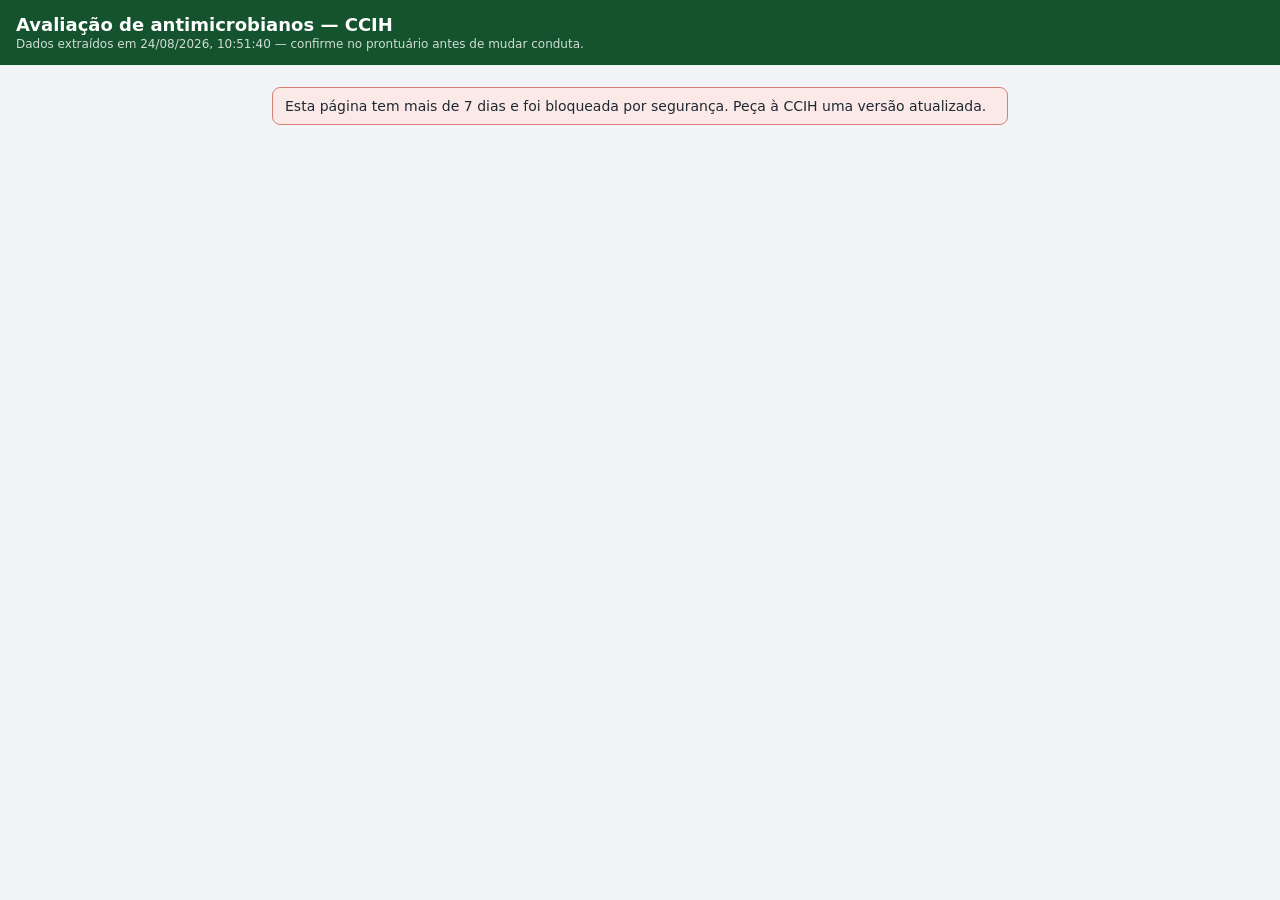
<file: amostras/avaliacao-teste.html>
<!DOCTYPE html>
<html lang="pt-BR">
<head>
<meta charset="utf-8">
<meta name="viewport" content="width=device-width, initial-scale=1">
<title>CCIH — Avaliação de antimicrobianos</title>
<style>
* { box-sizing: border-box; } body { font-family: system-ui, sans-serif; margin: 0; background: #f2f4f7; color: #1f2933; }
header { background: #14532d; color: #fff; padding: 14px 16px; }
header h1 { font-size: 18px; margin: 0; } header p { margin: 2px 0 0; font-size: 12px; opacity: .8; }
main { padding: 12px; max-width: 760px; margin: 0 auto; }
.cartao { background: #fff; border: 1px solid #dde3ea; border-radius: 10px; padding: 14px; margin-bottom: 12px; }
label { display: block; font-size: 13px; color: #61707f; margin-top: 8px; }
input, select, textarea { width: 100%; font-size: 15px; padding: 9px; border: 1px solid #c3ccd6; border-radius: 8px; background: #fff; font-family: inherit; }
button { font-size: 15px; font-weight: 600; border-radius: 8px; padding: 11px 14px; border: none; cursor: pointer; }
.principal { background: #14532d; color: #fff; width: 100%; margin-top: 10px; }
.secundario { background: #fff; color: #14532d; border: 1px solid #14532d; }
.paciente { cursor: pointer; }
.paciente h3 { margin: 0; font-size: 16px; }
.selo { display: inline-block; background: #e8f3ec; color: #14532d; border-radius: 10px; padding: 2px 8px; font-size: 12px; margin: 2px 4px 0 0; }
.selo-alerta { background: #fbe9e7; color: #b03a2e; }
.selo-ok { background: #cfe3d6; }
.aviso { border-radius: 8px; padding: 10px 12px; margin: 10px 0; font-size: 14px; }
.aviso-amarelo { background: #fdf3dd; border: 1px solid #e5b95c; }
.aviso-vermelho { background: #fbe9e7; border: 1px solid #d98177; }
.aviso-verde { background: #e8f3ec; border: 1px solid #7ddca3; }
.suave { color: #61707f; font-size: 13px; }
table { border-collapse: collapse; width: 100%; font-size: 13px; margin: 6px 0; }
th { text-align: left; padding: 4px 6px; border-bottom: 2px solid #dde3ea; font-size: 11px; text-transform: uppercase; color: #61707f; }
td { padding: 4px 6px; border-bottom: 1px solid #eef1f5; vertical-align: top; }
.res-R { color: #b03a2e; font-weight: 700; }
.bloco-presc { border-left: 3px solid #cfe3d6; padding-left: 10px; margin: 10px 0; }
.evolucao { background: #f7f9f8; border-radius: 8px; padding: 10px; font-size: 14px; white-space: pre-wrap; }
.oculto { display: none; }
</style>
</head>
<body>
<header><h1>Avaliação de antimicrobianos — CCIH</h1><p id="cabecalhoInfo"></p></header>
<main id="principal"><div class="cartao" id="telaSenha">
  <p>Dados clínicos protegidos. Digite a senha fornecida pela CCIH:</p>
  <input type="password" id="senha" autocomplete="off">
  <button class="principal" id="abrir">Abrir avaliação</button>
  <p class="suave" id="erroSenha"></p>
</div></main>
<script>
var META = {"geradoEm":"2026-08-24T10:51:40.925Z","emailDestino":"ccih@exemplo.br","avisoHoras":48,"bloqueioDias":7};
var CIFRADO = {"sal":"LaT6Kky9yusWHd1EsrDJpw==","iv":"80ahFrxbIr1Dp8Lc","dados":"Bqp6/0yLrwAG5GOzo+zgdT0oKtR5tJvimwFYjeJRzlzAmhv5bOsBNVLQY2+rmma1wxVewsZroRRoG5MjUlw1zSEzPxppi4j9+eer+/3OFD6oiUvxn0IXyLsOPQDPwnS5K2pkTwbS/liYq4yAvfAqTIbLHkGeD0/766S10v7DXkVrP3DrKx0EOFq/QsdXxB2k+RDlc9KHi3z3n4plvN7NXRh3KEUnSkClvlssO0zDGJzSL8zp1hN+41gp3+sucAOn6i4xILMwWkztfOjTB5SeyC7Ip32kSPxJjU6Sf26Y2kdiqt0eaLw8tQE3aE5LTxvWO0WBQ2djtxyXPM4MV/2kmttkMB+L9WUxBCV49L6Mf6abPI7HZ7g6kSG3USZDej5r879o1NmIMi3ZyP4T6/6C2pAx3/DB2woOag7h01VvnankrOK9QZ6IDVLzV9SvssTWWE8PLaXhRGYoSUDhUEAJSbP6e1lGcina2cUQodN7mLc01PyfOT/6SnfNDvx515J+XJclnwBBk9Pmcl2MfPKxQt2oTzgjhIEQp/3T2w/hNllRvBWeXMQElbU1wYnsVD/[base64]/tKhdCz39q/SWMUMTCBWsSY3yqJuWPVfV5WxnUZOnj7eme5aIahQBsYXTAfjwM296PA7T3E6GdVWSsXLa/0MY31/5sGmMyBNdnHK6uGFljenH7z5mNmShkTjaCt1aGIzMvJECT8GOrulykmelwbTgZvzczfEOFZq4NfYlG39ytoB2Yf/CZDqWOPs3U19gee+Onqhh+ABBQHhiTmVAQQnPgHT6dMSswb/mhbp/qYzNZTR0ctYXgdQ8asOx+X7yMCKdQyALvDBd4k+j3VL/nVfVAOStA7MkAQqChjrh0OiczXiC/HWxy3yX6jRalHxW0r+SYjYPa0i+wl+nPXUBzIcfRyI5U6pZqpjuSsEaIvWBzqICQF9DEOsbXVcpbZN2KZnP6+IYZy4W5MfgKDMRDIlxfaJJGet/CubH2QwqNcG3cvqzCXosiGeZXyeL+9KNjjG3lBKPxvbQjrSVyDcccJt5ZG1Ux8DwVxrb0EaGd6G26bJAfLsL2VaRNaS7zG0Hm5z5frhevQCpBdYmPPlB4aAbnBJ9cIyIkMg52imYvtj+h5zqmMJdqdFDtTJhJqgDLvfWsqo+SfB/3xrFj+pJQwZr1jPsN/ws8lOHYB+BIn3UjyalYjSifRdjGUnM/mait01MWepOgL34w4gwEApDLmwNEhZ9DPSK7FwpeYJsxSoNPRb6ei/L/r/9yOYyCpqGsSy/earXNyU0uui5nf65MQ5Wa2pZWi+9UOPTt3jZOITpXmMVPXBVg+1N/KPFxeFhkEd7xIzCvyqJFMo0O8RHUI1u6cTC7TV4f8EJgsGgxRW1g5jKbn1vkg21hSc9SCr4hnFOChCWiWRwEGRWhxPjw7BB2cn6E5GzrdXQMbbEoCF4wHFkws9zLd7xt/0NPsmzT8SmQ2H0F2/WZJu+2HytfNsaT+cHsHANjI07NGNXc5X2/ire4VpynPAo4NxbsB0dM7m4zmniBW6qStRXwTUf+gD/mOpoq2mctMKoQka4Gq/9wsCusM2jVn8384gITz10hwyJSVqVWmmPIRq9Eig=="};
var INDICACOES = ['Pneumonia', 'ITU', 'Infecção de pele e partes moles', 'Infecção abdominal', 'Corrente sanguínea / sepse', 'Sítio cirúrgico', 'Meningite / SNC', 'Profilaxia', 'Outros'];
var AVALIACOES = ['Correto', 'Parcialmente correto', 'Incorreto'];
var RECOMENDACOES = ['Manter', 'Suspender', 'Modificar', 'Ajustar dose'];
var FOCOS = ['Pulmonar / PAV', 'Urinário', 'Corrente sanguínea / cateter', 'Sítio cirúrgico', 'Pele e partes moles', 'Abdominal', 'SNC', 'Sem foco definido', 'Outros'];
var CLASSIFICACOES_CULTURA = ['Presente na admissão', 'IRAS', 'Colonização', 'Contaminação', 'Não é cultura'];
var TOPOGRAFIAS = ['IPCS com confirmação laboratorial', 'IPCS clínica', 'Pneumonia associada à ventilação mecânica (PAV)', 'Pneumonia não associada à VM', 'Traqueobronquite', 'ITU associada a cateter vesical', 'ITU não associada a cateter', 'ISC incisional superficial', 'ISC incisional profunda', 'ISC de órgão/espaço', 'Infecção de pele e partes moles', 'Enterocolite por C. difficile', 'Gastroenterite', 'Meningite/ventriculite', 'Sinusite', 'Conjuntivite', 'Endometrite', 'Endocardite', 'Osteomielite'];
var DISPOSITIVOS = ['Nenhum', 'CVC', 'VM', 'SVD'];
var CHAVE_LOCAL = 'ccih.avaliacao.' + META.geradoEm;
var dados = null;
var respostas = JSON.parse(localStorage.getItem(CHAVE_LOCAL) || '{}');
var suspeitas = JSON.parse(localStorage.getItem(CHAVE_LOCAL + '.susp') || '{}');
var respostasCultura = JSON.parse(localStorage.getItem(CHAVE_LOCAL + '.cult') || '{}');

function $(id) { return document.getElementById(id); }
function el(tag, attrs, filhos) {
  var e = document.createElement(tag);
  attrs = attrs || {};
  for (var k in attrs) {
    if (k === 'class') e.className = attrs[k];
    else if (k.indexOf('on') === 0) e.addEventListener(k.slice(2), attrs[k]);
    else e.setAttribute(k, attrs[k]);
  }
  (filhos || []).forEach(function (f) {
    if (f == null) return;
    e.appendChild(f.nodeType ? f : document.createTextNode(f));
  });
  return e;
}
function deBase64(b64) {
  var bin = atob(b64), u8 = new Uint8Array(bin.length);
  for (var i = 0; i < bin.length; i++) u8[i] = bin.charCodeAt(i);
  return u8;
}

var idadeHoras = (Date.now() - new Date(META.geradoEm).getTime()) / 3600000;
$('cabecalhoInfo').textContent = 'Dados extraídos em ' + new Date(META.geradoEm).toLocaleString('pt-BR')
  + ' — confirme no prontuário antes de mudar conduta.';
if (idadeHoras > META.bloqueioDias * 24) {
  $('principal').innerHTML = '';
  $('principal').appendChild(el('div', { class: 'aviso aviso-vermelho' },
    ['Esta página tem mais de ' + META.bloqueioDias + ' dias e foi bloqueada por segurança. Peça à CCIH uma versão atualizada.']));
}

$('abrir').addEventListener('click', abrir);
$('senha').addEventListener('keydown', function (e) { if (e.key === 'Enter') abrir(); });

async function abrir() {
  try {
    var material = await crypto.subtle.importKey('raw', new TextEncoder().encode($('senha').value), 'PBKDF2', false, ['deriveKey']);
    var chave = await crypto.subtle.deriveKey(
      { name: 'PBKDF2', salt: deBase64(CIFRADO.sal), iterations: 150000, hash: 'SHA-256' },
      material, { name: 'AES-GCM', length: 256 }, false, ['decrypt']);
    var aberto = await crypto.subtle.decrypt({ name: 'AES-GCM', iv: deBase64(CIFRADO.iv) }, chave, deBase64(CIFRADO.dados));
    dados = JSON.parse(new TextDecoder().decode(aberto));
    desenhar();
  } catch (e) {
    $('erroSenha').textContent = 'Senha incorreta.';
  }
}

function totalRespostas() { return Object.keys(respostas).length; }
function gravarLocal() {
  localStorage.setItem(CHAVE_LOCAL, JSON.stringify(respostas));
  localStorage.setItem(CHAVE_LOCAL + '.susp', JSON.stringify(suspeitas));
  localStorage.setItem(CHAVE_LOCAL + '.cult', JSON.stringify(respostasCultura));
}

function desenhar() {
  var raiz = $('principal');
  raiz.innerHTML = '';
  if (idadeHoras > META.avisoHoras) {
    raiz.appendChild(el('div', { class: 'aviso aviso-amarelo' },
      ['Atenção: dados com mais de ' + Math.round(idadeHoras) + ' horas.']));
  }
  var topo = el('div', { class: 'cartao' }, [
    el('label', {}, ['Seu nome (avaliador)']),
    el('input', { type: 'text', id: 'avaliador', value: localStorage.getItem('ccih.avaliador') || '' }),
    el('p', { class: 'suave' }, [dados.pacientes.length + ' pacientes com antimicrobianos pendentes de avaliação. Toque no paciente para avaliar.'])
  ]);
  raiz.appendChild(topo);
  dados.pacientes.forEach(function (p, i) { raiz.appendChild(cartaoPaciente(p, i)); });
  var rodape = el('div', { class: 'cartao' }, [
    el('button', { class: 'principal', id: 'exportar', onclick: exportar }, ['Exportar avaliações (' + totalRespostas() + ')']),
    el('p', { class: 'suave', id: 'statusExporte' }, [])
  ]);
  raiz.appendChild(rodape);
}

function cartaoPaciente(p, i) {
  var avaliadasDoPaciente = p.prescricoes.filter(function (x) { return respostas[x.id]; }).length;
  var cabecalho = el('div', { class: 'paciente' }, [
    el('h3', {}, [p.nome ? p.nome + ' ' : '', '(' + p.prontuario + ')' + (p.setor ? ' · ' + p.setor : '')]),
    el('div', {}, (suspeitas[p.prontuario] ? [el('span', { class: 'selo selo-alerta' }, ['SUSPEITA DE IRAS: ' + suspeitas[p.prontuario].FocoSuspeito])] : [])
      .concat(p.alertas.map(function (a) { return el('span', { class: 'selo selo-alerta' }, [a]); }))
      .concat(p.prescricoes.map(function (x) { return el('span', { class: 'selo' + (respostas[x.id] ? ' selo-ok' : '') }, [x.atb + ' — ' + (x.dias === '' ? '?' : x.dias) + ' d' + (respostas[x.id] ? ' ✓' : '')]); }))
      .concat(p.culturas.filter(function (x) { return x.pendente; }).map(function (x) { return el('span', { class: 'selo' + (respostasCultura[x.id] ? ' selo-ok' : '') }, ['cultura: ' + x.micro + (respostasCultura[x.id] ? ' ✓' : '')]); })))
  ]);
  var detalhe = el('div', { class: 'oculto' });
  cabecalho.addEventListener('click', function () {
    if (detalhe.classList.contains('oculto')) { detalhe.classList.remove('oculto'); montarDetalhe(detalhe, p); }
    else detalhe.classList.add('oculto');
  });
  return el('div', { class: 'cartao' }, [cabecalho, detalhe]);
}

function montarDetalhe(alvo, p) {
  alvo.innerHTML = '';
  alvo.appendChild(blocoSuspeita(p));
  p.prescricoes.forEach(function (presc) { alvo.appendChild(blocoPrescricao(p, presc)); });
  if (p.previos.length) {
    alvo.appendChild(el('p', { class: 'suave' }, ['Antimicrobianos prévios: ' + p.previos.map(function (x) { return x.atb + ' (' + x.inicio + ' a ' + x.fim + ')'; }).join(' · ')]));
  }
  p.culturas.forEach(function (c) {
    var tabela = el('table', {}, [el('tbody', {}, c.sens.map(function (s) {
      return el('tr', {}, [el('td', {}, [s.atb]), el('td', { class: s.res === 'R' ? 'res-R' : '' }, [s.res])]);
    }))]);
    alvo.appendChild(el('div', {}, [
      el('p', {}, [el('strong', {}, [c.micro]), ' — ' + c.material + ', ' + c.data + (c.mecanismo ? ' · ' + c.mecanismo : '')]),
      c.sens.length ? tabela : el('p', { class: 'suave' }, ['sem antibiograma']),
      c.pendente ? blocoCultura(p, c) : null
    ]));
  });
}

function blocoSuspeita(p) {
  var atual = suspeitas[p.prontuario];
  var caixa = el('input', { type: 'checkbox' }, []);
  caixa.style.cssText = 'width:20px;height:20px';
  if (atual) caixa.checked = true;
  var selFoco = seletor(FOCOS, atual ? atual.FocoSuspeito : null);
  var linhaFoco = el('span', { class: atual ? '' : 'oculto' }, [el('label', {}, ['Foco suspeito']), selFoco]);
  var aplicar = function () {
    if (caixa.checked) {
      linhaFoco.className = '';
      suspeitas[p.prontuario] = { Prontuario: p.prontuario, FocoSuspeito: selFoco.value };
    } else {
      linhaFoco.className = 'oculto';
      delete suspeitas[p.prontuario];
    }
    gravarLocal();
  };
  caixa.addEventListener('change', aplicar);
  selFoco.addEventListener('change', aplicar);
  var rotulo = el('label', {}, []);
  rotulo.style.cssText = 'display:flex;align-items:center;gap:8px;font-weight:600;color:#b03a2e;margin:0';
  rotulo.appendChild(caixa);
  rotulo.appendChild(document.createTextNode(' Notificar suspeita de IRAS à CCIH'));
  return el('div', { class: 'bloco-presc' }, [rotulo, linhaFoco]);
}

function blocoCultura(p, c) {
  var resposta = respostasCultura[c.id] || {};
  var selClasse = seletor(CLASSIFICACOES_CULTURA, resposta.Classificacao);
  var selTopo = seletor(TOPOGRAFIAS, resposta.Topografia);
  var selDisp = seletor(DISPOSITIVOS, resposta.Dispositivo);
  var linhaIras = el('span', { class: resposta.Classificacao === 'IRAS' ? '' : 'oculto' },
    [el('label', {}, ['Sítio da IRAS']), selTopo, el('label', {}, ['Dispositivo associado']), selDisp]);
  selClasse.addEventListener('change', function () { linhaIras.className = selClasse.value === 'IRAS' ? '' : 'oculto'; });
  var estado = el('p', { class: 'suave' }, [resposta.Classificacao ? 'Classificação salva ✓ (editável até exportar)' : '']);
  return el('div', { class: 'bloco-presc' }, [
    el('label', {}, ['Classificar esta cultura (pendente de revisão)']), selClasse, linhaIras,
    el('button', { class: 'secundario', onclick: function () {
      respostasCultura[c.id] = {
        ID_Cultura: c.id, Prontuario: p.prontuario, Classificacao: selClasse.value,
        Topografia: selClasse.value === 'IRAS' ? selTopo.value : '',
        Dispositivo: selClasse.value === 'IRAS' ? selDisp.value : ''
      };
      gravarLocal();
      estado.textContent = 'Classificação salva ✓ (editável até exportar)';
    } }, ['Salvar classificação da cultura']),
    estado
  ]);
}

function blocoPrescricao(p, presc) {
  var resposta = respostas[presc.id] || {};
  var selInd = seletor(INDICACOES, resposta.Indicacao || presc.indicacao);
  var selAval = seletor(AVALIACOES, resposta.Avaliacao);
  var selRec = seletor(RECOMENDACOES, resposta.Recomendacao);
  var parecer = el('textarea', { rows: 2, placeholder: 'parecer / orientações (opcional)' }, []);
  parecer.value = resposta.ParecerTexto || '';
  var estado = el('p', { class: 'suave' }, [resposta.Avaliacao ? 'Avaliação salva ✓ (editável até exportar)' : '']);
  var bloco = el('div', { class: 'bloco-presc' }, [
    el('p', {}, [el('strong', {}, [presc.atb]),
      ' ' + [presc.dose, presc.via, presc.freq].filter(Boolean).join(' · ')
      + ' — início ' + (presc.inicio || '?') + (presc.dias === '' ? '' : ' (' + presc.dias + ' dias)')]),
    presc.indicacao ? el('p', { class: 'suave' }, ['Justificativa da prescrição: ' + presc.indicacao]) : null,
    presc.evolucao ? el('div', { class: 'evolucao' }, [presc.evolucao]) : null,
    el('label', {}, ['Indicação']), selInd,
    el('label', {}, ['Avaliação']), selAval,
    el('label', {}, ['Recomendação da CCIH']), selRec,
    el('label', {}, ['Parecer']), parecer,
    el('button', { class: 'secundario', onclick: function () {
      respostas[presc.id] = {
        ID_Prescricao: presc.id, Prontuario: p.prontuario, Antibiotico: presc.atb,
        Indicacao: selInd.value, Avaliacao: selAval.value, Recomendacao: selRec.value,
        ParecerTexto: parecer.value.trim()
      };
      gravarLocal();
      estado.textContent = 'Avaliação salva ✓ (editável até exportar)';
      $('exportar').textContent = 'Exportar avaliações (' + totalRespostas() + ')';
    } }, ['Salvar avaliação deste antibiótico']),
    estado
  ]);
  return bloco;
}

function seletor(opcoes, valor) {
  return el('select', {}, opcoes.map(function (o) {
    var op = el('option', { value: o }, [o]);
    if (o === valor) op.setAttribute('selected', '');
    return op;
  }));
}

function csvCampo(v) { v = String(v == null ? '' : v); return /[;"\n]/.test(v) ? '"' + v.replace(/"/g, '""') + '"' : v; }
function avisar(texto, erro) {
  var s = $('statusExporte');
  s.style.cssText = 'font-weight:600;color:' + (erro ? '#b03a2e' : '#14532d');
  s.textContent = texto;
}
async function exportar() {
  var avaliador = $('avaliador').value.trim();
  if (!avaliador) { avisar('Preencha seu nome antes de exportar.', true); return; }
  if (!totalRespostas() && !Object.keys(suspeitas).length && !Object.keys(respostasCultura).length) { avisar('Nenhuma avaliação, classificação ou suspeita salva ainda.', true); return; }
  localStorage.setItem('ccih.avaliador', avaliador);
  var agora = new Date().toISOString().slice(0, 16).replace('T', ' ');
  var colunas = ['ID_Prescricao', 'Prontuario', 'Antibiotico', 'Indicacao', 'Avaliacao', 'Recomendacao', 'ParecerTexto', 'Avaliador', 'DataDados', 'CriadoEm'];
  var linhas = Object.keys(respostas).map(function (id) {
    var r = respostas[id];
    r.Avaliador = avaliador; r.DataDados = META.geradoEm; r.CriadoEm = agora;
    return colunas.map(function (c) { return csvCampo(r[c]); }).join(';');
  });
  var texto = '##ccih-miniapp;tipo=avaliacao_atb;versao=1\n##avaliacoes\n' + colunas.join(';') + '\n' + linhas.join('\n') + '\n';
  var chavesSuspeita = Object.keys(suspeitas);
  if (chavesSuspeita.length) {
    texto += '##suspeitas\nProntuario;FocoSuspeito;Avaliador;DataDados;CriadoEm\n';
    texto += chavesSuspeita.map(function (k) {
      var s = suspeitas[k];
      return [s.Prontuario, s.FocoSuspeito, avaliador, META.geradoEm, agora].map(csvCampo).join(';');
    }).join('\n') + '\n';
  }
  var chavesCult = Object.keys(respostasCultura);
  if (chavesCult.length) {
    texto += '##culturas_avaliadas\nID_Cultura;Prontuario;Classificacao;Topografia;Dispositivo;Avaliador;DataDados;CriadoEm\n';
    texto += chavesCult.map(function (k) {
      var r = respostasCultura[k];
      return [r.ID_Cultura, r.Prontuario, r.Classificacao, r.Topografia, r.Dispositivo, avaliador, META.geradoEm, agora].map(csvCampo).join(';');
    }).join('\n') + '\n';
  }
  var nome = 'AVAL_ATB_' + new Date().toISOString().slice(0, 10) + '_' + avaliador.replace(/[^A-Za-z0-9]+/g, '-') + '.csv';
  try {
    var a = document.createElement('a');
    a.href = 'data:text/csv;charset=utf-8,' + encodeURIComponent('\uFEFF' + texto);
    a.download = nome;
    document.body.appendChild(a); a.click(); a.remove();
    avisar('Arquivo "' + nome + '" salvo em Downloads. Anexe num e-mail para ' + META.emailDestino);
    var ancora = document.createElement('a');
    ancora.href = 'mailto:' + META.emailDestino + '?subject=' + encodeURIComponent('CCIH — ' + nome);
    ancora.textContent = 'Abrir e-mail já endereçado';
    ancora.style.cssText = 'display:block;margin-top:6px;color:#14532d;font-weight:700';
    $('statusExporte').appendChild(ancora);
    ancora.click();
  } catch (e) {
    avisar('Não foi possível exportar: ' + e.message, true);
  }
}
</script>
</body>
</html>
</file>
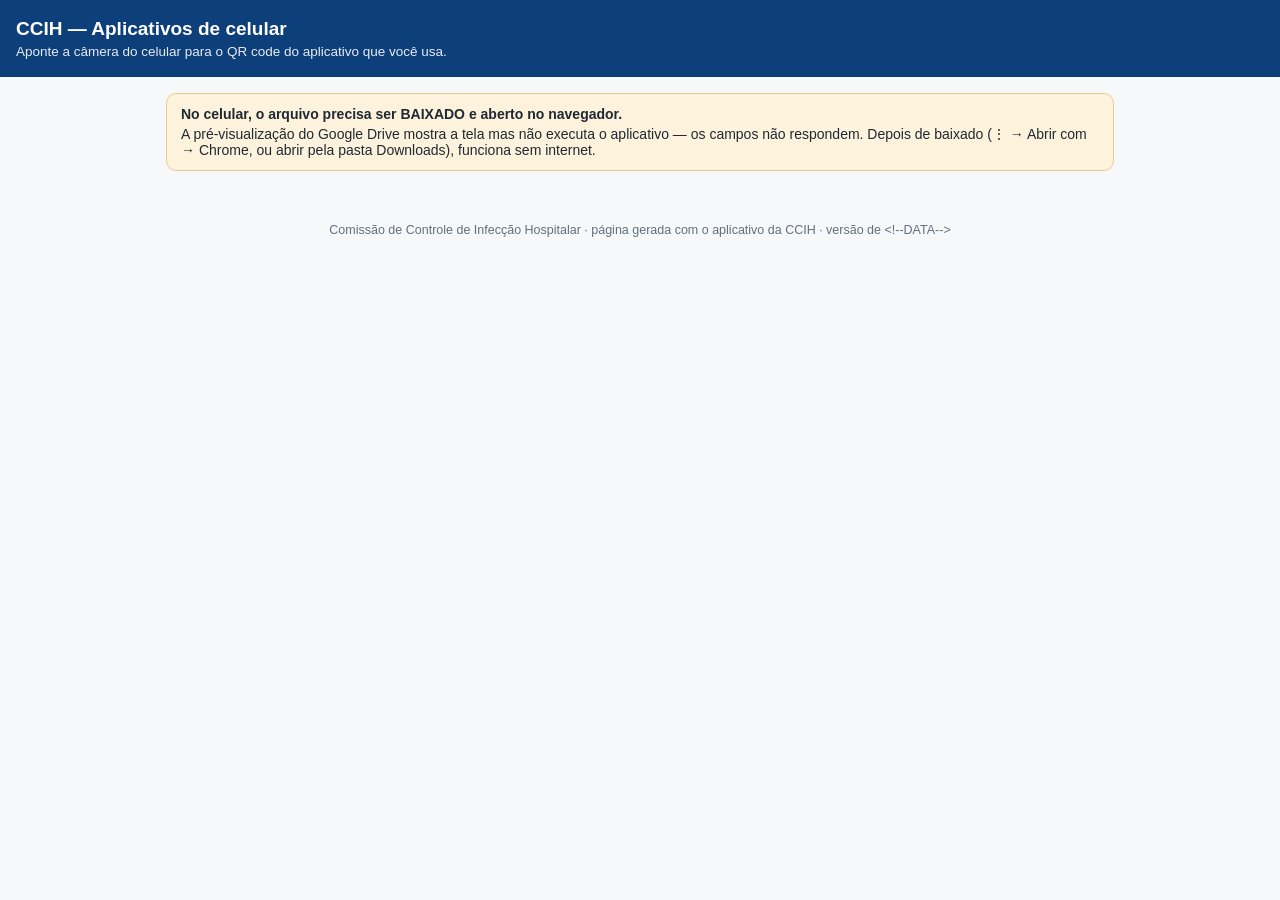
<file: miniapps/fonte/apps.html>
<!doctype html>
<html lang="pt-BR">
<head>
<meta charset="utf-8">
<meta name="viewport" content="width=device-width, initial-scale=1">
<title>CCIH — Aplicativos de celular</title>
<style>
:root { --tinta: #1f2933; --suave: #61707f; --linha: #eef1f5; --verde: #0d3f7a; }
* { box-sizing: border-box; }
body { margin: 0; font-family: -apple-system, "Segoe UI", Roboto, sans-serif; color: var(--tinta); background: #f6f8fa; }
header { background: var(--verde); color: #fff; padding: 18px 16px; }
header h1 { margin: 0; font-size: 19px; }
header p { margin: 4px 0 0; font-size: 13.5px; opacity: .9; }
main { max-width: 980px; margin: 0 auto; padding: 16px; }
.aviso { background: #fdf3dd; border: 1px solid #e6cd8f; border-radius: 10px; padding: 12px 14px; margin-bottom: 16px; font-size: 14px; }
.aviso strong { display: block; margin-bottom: 4px; }
.grade { display: grid; grid-template-columns: repeat(auto-fill, minmax(300px, 1fr)); gap: 16px; }
.cartao { background: #fff; border: 1px solid var(--linha); border-radius: 12px; padding: 16px; display: flex; flex-direction: column; }
.cartao h2 { margin: 0 0 2px; font-size: 16.5px; }
.para { margin: 0 0 8px; font-size: 12.5px; color: var(--suave); text-transform: uppercase; letter-spacing: .3px; }
.descricao { margin: 0 0 12px; font-size: 14px; line-height: 1.45; }
.qr { text-align: center; margin-bottom: 10px; }
.qr img { width: 176px; height: 176px; image-rendering: pixelated; border: 1px solid var(--linha); border-radius: 8px; }
.qr p { margin: 4px 0 0; font-size: 12px; color: var(--suave); }
.botoes { margin-top: auto; display: flex; flex-wrap: wrap; gap: 6px; }
a.botao, button.botao { flex: 1 1 auto; text-align: center; text-decoration: none; font-size: 13.5px; font-weight: 600;
  padding: 9px 10px; border-radius: 8px; border: 1px solid var(--verde); color: var(--verde); background: #fff; cursor: pointer; }
a.botao.cheio { background: var(--verde); color: #fff; }
.pendente { background: #fdf3dd; border: 1px dashed #e6cd8f; border-radius: 8px; padding: 12px; font-size: 13.5px; }
footer { text-align: center; font-size: 12.5px; color: var(--suave); padding: 20px 16px 30px; }
@media print {
  body { background: #fff; } header { background: #fff; color: #000; border-bottom: 2px solid #000; }
  .botoes, .aviso { display: none; } .cartao { break-inside: avoid; border-color: #999; }
}
</style>
</head>
<body>
<header>
  <h1>CCIH — Aplicativos de celular</h1>
  <p>Aponte a câmera do celular para o QR code do aplicativo que você usa.</p>
</header>
<main>
  <div class="aviso">
    <strong>No celular, o arquivo precisa ser BAIXADO e aberto no navegador.</strong>
    A pré-visualização do Google Drive mostra a tela mas não executa o aplicativo — os campos não respondem.
    Depois de baixado (⋮ → Abrir com → Chrome, ou abrir pela pasta Downloads), funciona sem internet.
  </div>
  <div class="grade" id="grade"></div>
</main>
<footer id="rodape"></footer>

<!--QRCODE-LIB-->
<script>
/* O catálogo (js/miniapps-catalogo.js) é injetado pelo montador — mesma fonte que o
   cartão de Distribuição do aplicativo, para as duas telas nunca divergirem. */
</script>
<!--CATALOGO-->
<script>
const grade = document.getElementById('grade');
function qrImg(url, rotulo) {
  const qr = qrcode(0, 'M');
  qr.addData(url);
  qr.make();
  const img = document.createElement('img');
  img.src = qr.createDataURL(4, 8);
  img.alt = 'QR code — ' + rotulo;
  return img;
}
for (const app of (typeof CATALOGO_MINIAPPS !== 'undefined' ? CATALOGO_MINIAPPS : [])) {
  const cartao = document.createElement('div');
  cartao.className = 'cartao';
  const cabecalho = document.createElement('div');
  cabecalho.innerHTML = '<h2></h2><p class="para"></p><p class="descricao"></p>';
  cabecalho.querySelector('h2').textContent = app.titulo;
  cabecalho.querySelector('.para').textContent = app.para;
  cabecalho.querySelector('.descricao').textContent = app.descricao;
  cartao.appendChild(cabecalho);

  if (!app.url) {
    const pendente = document.createElement('div');
    pendente.className = 'pendente';
    pendente.textContent = 'Ainda não publicado no Drive — peça o arquivo à CCIH.';
    cartao.appendChild(pendente);
  } else {
    const caixa = document.createElement('div');
    caixa.className = 'qr';
    try {
      caixa.appendChild(qrImg(app.url, app.titulo));
    } catch (e) {
      const erro = document.createElement('p');
      erro.textContent = 'QR indisponível — use o botão abaixo.';
      caixa.appendChild(erro);
    }
    const legenda = document.createElement('p');
    legenda.textContent = app.arquivo === false ? 'abre a pasta no Drive' : 'abre a página de download';
    caixa.appendChild(legenda);
    cartao.appendChild(caixa);

    const botoes = document.createElement('div');
    botoes.className = 'botoes';
    const baixar = document.createElement('a');
    baixar.className = 'botao cheio';
    baixar.href = app.url;
    baixar.target = '_blank';
    baixar.rel = 'noopener';
    baixar.textContent = app.arquivo === false ? 'Abrir a pasta' : 'Baixar o aplicativo';
    botoes.appendChild(baixar);
    const zap = document.createElement('a');
    zap.className = 'botao';
    zap.href = 'https://wa.me/?text=' + encodeURIComponent(app.mensagem + '\n' + app.url);
    zap.target = '_blank';
    zap.rel = 'noopener';
    zap.textContent = 'Enviar pelo WhatsApp';
    botoes.appendChild(zap);
    cartao.appendChild(botoes);
  }
  grade.appendChild(cartao);
}
document.getElementById('rodape').textContent =
  'Comissão de Controle de Infecção Hospitalar · página gerada com o aplicativo da CCIH · versão de <!--DATA-->';
</script>
</body>
</html>
</file>
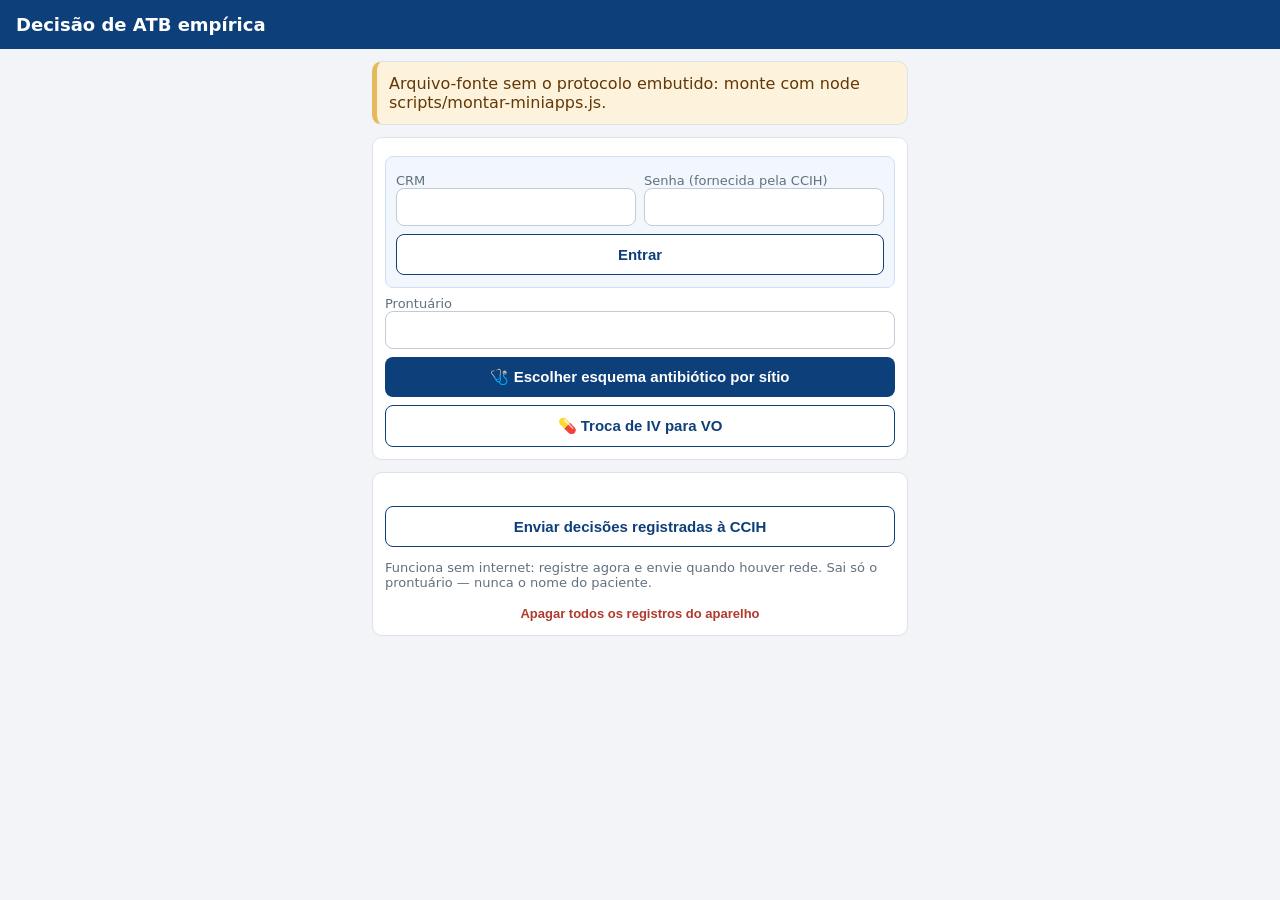
<file: miniapps/fonte/decisao-atb.html>
<!DOCTYPE html>
<html lang="pt-BR">
<head>
<meta charset="utf-8">
<meta name="viewport" content="width=device-width, initial-scale=1">
<title>CCIH — Decisão ATB empírica</title>
<style>
* { box-sizing: border-box; } body { font-family: system-ui, sans-serif; margin: 0; background: #f2f4f7; color: #1f2933; }
header { background: #0d3f7a; color: #fff; padding: 14px 16px; font-size: 18px; font-weight: 700; }
main { padding: 12px; max-width: 560px; margin: 0 auto; }
.cartao { background: #fff; border: 1px solid #dde3ea; border-radius: 10px; padding: 12px; margin-bottom: 12px; }
label { display: block; font-size: 13px; color: #61707f; margin-top: 8px; }
input[type=text], input[type=password], select { width: 100%; font-size: 16px; padding: 9px; border: 1px solid #c3ccd6; border-radius: 8px; background: #fff; }
.achado { display: block; width: 100%; text-align: left; background: #f2f7fd; color: #1f2933; border: 1px solid #d0e0f5; margin-top: 6px; padding: 9px; font-weight: 500; }
.achado b { color: #0d3f7a; }
.linha { display: flex; gap: 8px; } .linha > div { flex: 1; }
button { font-size: 15px; font-weight: 600; border-radius: 8px; padding: 11px; border: none; cursor: pointer; width: 100%; margin-top: 8px; }
button.mini { width: auto; padding: 5px 10px; font-size: 13px; background: none; color: #61707f; }
optgroup { font-size: 13px; color: #61707f; }
.principal { background: #0d3f7a; color: #fff; } .secundario { background: #fff; color: #0d3f7a; border: 1px solid #0d3f7a; }
.excluir { background: none; border: none; color: #b03a2e; font-size: 13px; width: auto; padding: 2px 6px; margin: 0; }
.suave { color: #61707f; font-size: 13px; }
ul.ajuda { margin: 4px 0 0; padding-left: 18px; color: #61707f; font-size: 12.5px; }
ul.ajuda li { margin: 1px 0; }
.oculto { display: none; }
.aviso { border-left: 5px solid #e5b95c; background: #fdf3dd; color: #633806; }
.aviso p, .aviso li { margin: 6px 0 0; font-size: 14px; }
.aviso ul { margin: 4px 0 0; padding-left: 18px; }
.versao { font-size: 12px; font-weight: 400; opacity: .7; }
h2 { font-size: 17px; margin: 0 0 6px; } h3 { font-size: 13px; color: #61707f; text-transform: uppercase; letter-spacing: .04em; margin: 14px 0 4px; }
.esq { padding: 8px 0; border-top: 1px solid #eef1f5; }
.esq:first-child { border-top: none; padding-top: 0; }
.esq .rot { font-size: 12px; color: #0d3f7a; font-weight: 700; text-transform: uppercase; letter-spacing: .03em; }
.esq .pos { font-size: 15px; }
ul.exames { margin: 0; padding-left: 18px; font-size: 14px; color: #61707f; }
details { border-top: 1px solid #eef1f5; } details:last-of-type { border-bottom: 1px solid #eef1f5; }
summary { padding: 9px 0; font-size: 14px; cursor: pointer; display: flex; justify-content: space-between; gap: 8px; }
summary i { color: #61707f; font-style: normal; font-size: 12px; white-space: nowrap; }
table { width: 100%; border-collapse: collapse; font-size: 13.5px; margin-bottom: 10px; }
td, th { padding: 4px 4px; text-align: left; border-bottom: 1px solid #f1f4f7; } th { font-size: 11px; color: #61707f; text-transform: uppercase; }
td.n, th.n { text-align: right; font-variant-numeric: tabular-nums; }
td.alta { color: #b03a2e; font-weight: 700; }
.item { border-bottom: 1px solid #eef1f5; padding: 10px 0; font-size: 14px; }
.selos span { background: #e7effb; color: #0d3f7a; border-radius: 10px; padding: 2px 8px; font-size: 12px; margin-right: 4px; }
.selos .enviado { background: #fdf3dd; color: #633806; }
</style>
</head>
<body>
<header>Decisão de ATB empírica <span class="versao" id="versao"></span></header>
<main>
  <div class="cartao aviso" id="avisoAbertura">
    <strong>Este arquivo precisa ser aberto no navegador.</strong>
    <p>Você está vendo apenas a pré-visualização do arquivo, que não executa o aplicativo.
       Toque nos três pontinhos (⋮) no canto da tela e escolha <strong>Abrir com → Chrome</strong>,
       ou baixe o arquivo e abra-o pela pasta Downloads.</p>
  </div>
  <div class="cartao aviso" id="avisoArmazenamento" style="display:none">
    <strong>Os registros não estão sendo salvos neste aparelho.</strong>
    <p>Se fechar a página, perde o que registrou. Baixe o arquivo e abra-o pelo navegador.</p>
  </div>

  <div class="cartao">
    <p class="suave" id="publico" style="margin:0 0 4px"></p>
    <!-- Médico: CRM + senha cadastrados pela CCIH (aba "medicos" da planilha). Sem servidor
         (versão offline), CRM e nome são digitados. -->
    <div id="blocoMedico" style="border:1px solid #d0e0f5;border-radius:8px;padding:8px 10px;margin:6px 0;background:#f2f7fd">
      <div id="loginMedico">
        <div class="linha">
          <div><label>CRM</label><input type="text" id="crm" inputmode="numeric" autocomplete="off"></div>
          <div id="campoSenhaMedico"><label>Senha (fornecida pela CCIH)</label><input type="password" id="senhaMedico" autocomplete="off"></div>
          <div id="campoNomeMedico" class="oculto"><label>Nome</label><input type="text" id="medico" placeholder="seu nome"></div>
        </div>
        <button class="secundario" id="entrar">Entrar</button>
        <p class="suave" id="erroLogin" style="margin:4px 0 0"></p>
      </div>
      <p id="medicoLogado" class="oculto" style="margin:0"></p>
    </div>
    <!-- Busca do paciente nos internados de hoje (só com a planilha da CCIH ligada). -->
    <div id="blocoBusca" class="oculto">
      <label>Paciente — prontuário ou nome</label>
      <input type="text" id="busca" placeholder="digite o número ou parte do nome" autocomplete="off">
      <div id="resultadosBusca"></div>
      <p class="suave" id="pacienteEscolhido" style="margin:4px 0 0"></p>
    </div>
    <label>Prontuário</label><input type="text" id="prontuario" inputmode="numeric">
    <!-- Tela inicial: 3 botões (05/10/2026). -->
    <div id="telaInicial">
      <button class="principal" id="btSitio" type="button">🩺 Escolher esquema antibiótico por sítio</button>
      <button class="secundario" id="btIVVO" type="button">💊 Troca de IV para VO</button>
      <button class="secundario oculto" id="btEspecificas" type="button">📋 Situações específicas</button>
    </div>
    <!-- Escolha da síndrome (por sítio ou situações específicas). -->
    <div id="telaSindrome" class="oculto">
      <button class="secundario mini" id="btVoltarS" type="button">← voltar</button>
      <label id="rotuloSindrome">Síndrome</label><select id="sindrome"><option value="">escolha…</option></select>
      <p class="suave" id="germes" style="margin:6px 0 0"></p>
      <div id="perguntas"></div>
      <button class="principal oculto" id="analisar">Analisar caso</button>
    </div>
    <!-- Troca IV → VO. -->
    <div id="telaIVVO" class="oculto">
      <button class="secundario mini" id="btVoltarIV" type="button">← voltar</button>
      <div id="conteudoIVVO"></div>
    </div>
  </div>

  <div class="cartao oculto" id="resultado"></div>

  <div class="cartao">
    <div id="lista"></div>
    <p class="suave" id="resumo"></p>
    <button class="secundario" id="enviar">Enviar decisões registradas à CCIH</button>
    <p class="suave">Funciona sem internet: registre agora e envie quando houver rede. Sai só o prontuário — nunca o nome do paciente.</p>
    <button class="excluir" id="limpar" style="width:100%">Apagar todos os registros do aparelho</button>
  </div>
  <p class="suave" id="rodape"></p>
</main>
<!--PROTOCOLO-ATB-->
<!--ANTIBIOGRAMA-->
<script>
const VERSAO_MINIAPP = 'v10.03c';
/* Um miniapp por protocolo (emergência adulto, UTI, gestante, pediatria): o montador troca
   este id em cada cópia; registros e envio ficam separados por protocolo. */
const PROTOCOLO_ID = 'emergencia-adulto';
const PROTOCOLO = (typeof PROTOCOLOS_ATB !== 'undefined' && PROTOCOLOS_ATB[PROTOCOLO_ID]) || (typeof PROTOCOLO_ATB !== 'undefined' ? PROTOCOLO_ATB : null);
const CHAVE = 'ccih.decisao.atb.v1' + (PROTOCOLO_ID === 'emergencia-adulto' ? '' : '.' + PROTOCOLO_ID);
const CHAVE_MEDICO = 'ccih.decisao.atb.medico.v2';   /* {crm, nome, senha} */
const CHAVE_MEDICO_ANTIGA = 'ccih.decisao.atb.medico'; /* só o nome, versões anteriores */
const EMAIL_DESTINO = 'defina-o-email-da-ccih@exemplo.br';
const ENVIO_URL = '';
const ENVIO_SEGREDO = 'troque-este-segredo';
const $ = id => document.getElementById(id);

/* O aviso de abertura fica visível por padrão e some assim que o script roda: se a página
   for aberta num visualizador que não executa JavaScript (a pré-visualização do Google
   Drive, por exemplo), o usuário lê o que fazer em vez de encontrar um formulário morto. */
$('avisoAbertura').style.display = 'none';

/* Esses mesmos visualizadores rodam a página numa caixa sem armazenamento, e aí tocar em
   localStorage lança exceção. Sem esta proteção o miniapp morria na primeira linha. */
let armazenamentoOk = true;
const guardadoNaMemoria = {};
function lerLocal(chave) {
  try { return localStorage.getItem(chave); }
  catch (e) { armazenamentoOk = false; return chave in guardadoNaMemoria ? guardadoNaMemoria[chave] : null; }
}
function gravarLocal(chave, valor) {
  try { localStorage.setItem(chave, valor); }
  catch (e) { armazenamentoOk = false; guardadoNaMemoria[chave] = valor; }
}
function conferirArmazenamento() { $('avisoArmazenamento').style.display = armazenamentoOk ? 'none' : ''; }

/* Motor do protocolo (js/protocolo-atb.js) entra pelo montador. O antibiograma
   consolidado do hospital é OPCIONAL (montar com --com-antibiograma): sem ele, o miniapp
   é o protocolo puro — recomendações de consenso, sem avisos de resistência local. É o
   modo inicial: gera dados de uso (decisões registradas) enquanto o banco acumula painel. */
const AB = typeof ANTIBIOGRAMA_CONSOLIDADO !== 'undefined' ? ANTIBIOGRAMA_CONSOLIDADO : null;
if (!PROTOCOLO) {
  document.querySelector('main').prepend(Object.assign(document.createElement('div'), { className: 'cartao aviso',
    textContent: 'Arquivo-fonte sem o protocolo embutido: monte com node scripts/montar-miniapps.js.' }));
  throw new Error('PROTOCOLO_ATB ausente');
}
document.querySelector('header').firstChild.textContent = 'Decisão de ATB — ' + PROTOCOLO.rotulo + ' ';
document.title = 'CCIH — Decisão ATB — ' + PROTOCOLO.rotulo;
if (!(PROTOCOLO.sindromes || []).length) {
  document.querySelector('main').prepend(Object.assign(document.createElement('div'), { className: 'cartao aviso',
    textContent: 'Protocolo "' + PROTOCOLO.rotulo + '" em construção: a CCIH ainda não homologou os fluxos deste público. Use o protocolo de emergência adulto quando couber.' }));
}
const antibiogramaDe = germes => germes.map(g => (AB && AB.germes.find(b => b.germe === g)) || { germe: g, culturas: 0, linhas: [] });

function el(tag, attrs, ...filhos) {
  const n = document.createElement(tag);
  for (const [k, v] of Object.entries(attrs || {})) {
    if (v === null || v === undefined) continue;
    if (k.startsWith('on')) n.addEventListener(k.slice(2), v); else n.setAttribute(k, v);
  }
  const por = f => { if (f === null || f === undefined || f === false) return;
    if (Array.isArray(f)) f.forEach(por); else n.append(f.nodeType ? f : document.createTextNode(f)); };
  filhos.forEach(por);
  return n;
}

/* ---- caso ---- */
$('versao').textContent = VERSAO_MINIAPP + ' · protocolo ' + versaoDoProtocolo(PROTOCOLO);
$('publico').textContent = PROTOCOLO.publico;

/* ---- médico (pedido de 03/10/2026: CRM no registro e senha individual) ----
   Com servidor (ENVIO_URL): CRM + senha conferidos no Apps Script contra a aba "medicos"
   da planilha da CCIH; o nome vem de lá. Sem servidor: CRM e nome digitados. A credencial
   fica neste aparelho até "sair". */
let medico = {};
try { medico = JSON.parse(lerLocal(CHAVE_MEDICO) || '{}') || {}; } catch (e) { medico = {}; }
if (!medico.nome && lerLocal(CHAVE_MEDICO_ANTIGA)) medico.nome = lerLocal(CHAVE_MEDICO_ANTIGA);
function medicoIdentificado() { return Boolean(medico.crm && medico.nome && (!ENVIO_URL || medico.senha)); }
function desenharMedico() {
  const ok = medicoIdentificado();
  $('loginMedico').classList.toggle('oculto', ok);
  $('medicoLogado').classList.toggle('oculto', !ok);
  $('campoSenhaMedico').classList.toggle('oculto', !ENVIO_URL);
  $('campoNomeMedico').classList.toggle('oculto', Boolean(ENVIO_URL));
  if (ok) {
    $('medicoLogado').replaceChildren(el('strong', {}, medico.nome), ' · CRM ' + medico.crm + ' ',
      el('button', { class: 'excluir', type: 'button', onclick: () => { medico = {}; gravarLocal(CHAVE_MEDICO, '{}'); desenharMedico(); } }, 'sair'));
  } else {
    $('crm').value = medico.crm || '';
    if (!ENVIO_URL) $('medico').value = medico.nome || '';
  }
  if (ENVIO_URL) $('blocoBusca').classList.toggle('oculto', !ok);
}
$('entrar').onclick = async () => {
  const crm = $('crm').value.trim().replace(/\D/g, '');
  $('erroLogin').textContent = '';
  if (!crm) { $('erroLogin').textContent = 'Informe o CRM (só números).'; return; }
  if (!ENVIO_URL) {
    const nome = $('medico').value.trim();
    if (!nome) { $('erroLogin').textContent = 'Informe o nome.'; return; }
    medico = { crm, nome }; gravarLocal(CHAVE_MEDICO, JSON.stringify(medico)); desenharMedico(); return;
  }
  const senha = $('senhaMedico').value;
  if (!senha) { $('erroLogin').textContent = 'Informe a senha fornecida pela CCIH.'; return; }
  $('erroLogin').textContent = 'conferindo…';
  try {
    const r = await fetch(ENVIO_URL + '?tipo=login&crm=' + encodeURIComponent(crm) + '&senha=' + encodeURIComponent(senha), { redirect: 'follow' });
    const info = await r.json();
    if (!info.ok) { $('erroLogin').textContent = info.erro || 'CRM ou senha inválidos.'; return; }
    medico = { crm, nome: info.nome, senha };
    gravarLocal(CHAVE_MEDICO, JSON.stringify(medico));
    $('senhaMedico').value = '';
    desenharMedico();
  } catch (e) {
    $('erroLogin').textContent = 'Sem conexão para conferir o CRM — tente de novo com rede.';
  }
};
desenharMedico();
/* ---- Tela de 3 botões (05/10/2026): por sítio · troca IV→VO · situações específicas ----
   Por sítio não fala de IRAS: o esquema considera o risco de resistência do paciente. */
const grupos = typeof agruparSindromes === 'function' ? agruparSindromes(PROTOCOLO) : { sitios: [], especificas: [] };
function mostrarTela(qual) {
  $('telaInicial').classList.toggle('oculto', qual !== 'inicial');
  $('telaSindrome').classList.toggle('oculto', qual !== 'sindrome');
  $('telaIVVO').classList.toggle('oculto', qual !== 'ivvo');
  if (qual !== 'sindrome') { $('resultado').classList.add('oculto'); ultimaAnalise = null; }
}
function popularSindromes(listaGrupos, rotulo) {
  $('rotuloSindrome').textContent = rotulo;
  const sel = $('sindrome');
  sel.replaceChildren(el('option', { value: '' }, 'escolha…'));
  for (const g of listaGrupos) {
    const og = document.createElement('optgroup');
    og.label = g.grupo;
    for (const s of g.sindromes) og.append(el('option', { value: s.id }, s.rotulo + (s.homologacao === 'pendente' ? ' (a homologar)' : '')));
    sel.append(og);
  }
  sel.value = '';
  desenharPerguntas();
}
$('btSitio').onclick = () => { popularSindromes(grupos.sitios, 'Sítio / síndrome (o esquema considera o risco de resistência do paciente)'); mostrarTela('sindrome'); };
$('btEspecificas').onclick = () => { popularSindromes(grupos.especificas, 'Situação específica'); mostrarTela('sindrome'); };
$('btIVVO').onclick = () => { desenharIVVO(); mostrarTela('ivvo'); };
$('btVoltarS').onclick = () => mostrarTela('inicial');
$('btVoltarIV').onclick = () => mostrarTela('inicial');
if (grupos.especificas.length) $('btEspecificas').classList.remove('oculto');

/* Troca IV → VO: critérios IVOS, exceções e tabela de equivalência (dados do protocolo). */
function desenharIVVO() {
  const t = typeof TROCA_IV_VO !== 'undefined' ? TROCA_IV_VO : null;
  if (!t) { $('conteudoIVVO').replaceChildren(el('p', { class: 'suave' }, 'Dados de troca IV→VO não embutidos.')); return; }
  const tabela = el('table', {}, el('thead', {}, el('tr', {}, el('th', {}, 'IV'), el('th', {}, 'Equivalente oral'), el('th', {}, 'Biodisp.'))),
    el('tbody', {}, t.equivalencias.map(e => el('tr', {}, el('td', {}, e.iv), el('td', {}, e.vo), el('td', {}, e.biodisp)))));
  $('conteudoIVVO').replaceChildren(
    el('h2', {}, 'Troca de IV para VO'),
    el('p', { class: 'suave' }, 'Pode trocar quando TODOS estiverem presentes:'),
    el('ul', {}, t.criterios.map(c => el('li', {}, c))),
    el('p', { class: 'suave' }, 'Decisão individual com o infectologista nestes casos: ' + t.excecoes.join(', ') + '.'),
    el('h3', {}, 'Equivalências IV → oral'), tabela,
    el('ul', { class: 'ajuda' }, t.notas.map(n => el('li', {}, n))));
}

const controles = new Map();
let ultimaAnalise = null;
function sindromeAtual() { return PROTOCOLO.sindromes.find(s => s.id === $('sindrome').value); }

function desenharPerguntas() {
  controles.clear();
  $('resultado').classList.add('oculto');
  ultimaAnalise = null;
  const s = sindromeAtual();
  if (!s) { $('perguntas').replaceChildren(); $('germes').textContent = ''; $('analisar').classList.add('oculto'); return; }
  $('germes').textContent = (s.germes.length ? 'Germes prováveis (protocolo): ' + s.germes.join(', ') + '. ' : '')
    + (s.homologacao === 'pendente' ? 'Fluxo baseado em ' + (s.fonte || 'documento nacional') + ' — aguarda homologação pela CCIH do HNSC.' : '');
  $('perguntas').replaceChildren(...s.perguntas.map(p => {
    const controle = p.tipo === 'escolha'
      ? el('select', {}, p.opcoes.map(([v, r]) => el('option', { value: v }, r)))
      : el('select', {}, el('option', { value: '' }, 'não'), el('option', { value: 'S' }, 'sim'));
    controles.set(p.id, { controle, tipo: p.tipo });
    return el('div', {}, el('label', {}, p.rotulo), controle,
      p.ajuda ? el('ul', { class: 'ajuda' }, p.ajuda.map(a => el('li', {}, a))) : null);
  }));
  $('analisar').classList.remove('oculto');
}
$('sindrome').onchange = desenharPerguntas;

function tabelaAntibiograma(bloco) {
  const linhas = bloco.linhas.slice(0, 12);
  return el('details', {},
    el('summary', {}, el('span', {}, bloco.germe), el('i', {}, bloco.culturas + ' isolados')),
    linhas.length ? el('table', {},
      el('thead', {}, el('tr', {}, el('th', {}, 'Antibiótico'), el('th', { class: 'n' }, '%R'), el('th', { class: 'n' }, 'n'))),
      el('tbody', {}, linhas.map(l => {
        const alta = l.testados >= 20 && l.pctR >= 30;
        return el('tr', {}, el('td', {}, l.rotulo), el('td', { class: 'n' + (alta ? ' alta' : '') }, l.pctR + '%'), el('td', { class: 'n' }, String(l.testados)));
      })))
      : el('p', { class: 'suave', style: 'margin:0 0 10px' }, 'Sem antibiograma local para este germe no período.'));
}

$('analisar').onclick = () => {
  const s = sindromeAtual();
  if (!s) return;
  const respostas = {}, legivel = [];
  for (const p of s.perguntas) {
    const { controle, tipo } = controles.get(p.id);
    if (tipo === 'escolha') {
      respostas[p.id] = controle.value;
      legivel.push(p.rotulo + ': ' + controle.selectedOptions[0].textContent);
    } else {
      respostas[p.id] = controle.value === 'S';
      legivel.push(p.rotulo + ': ' + (respostas[p.id] ? 'sim' : 'não'));
    }
  }
  const decisao = s.decidir(respostas);
  const antibiograma = antibiogramaDe(s.germes);
  const avisosLocais = AB ? avisosDeResistenciaLocal(decisao.esquemas, antibiograma, AB.periodoTexto) : [];
  const avisos = [...avisosLocais, ...decisao.avisos];
  if (s.homologacao === 'pendente') avisos.unshift('Fluxo baseado em ' + (s.fonte || 'documento nacional') + ' — ainda NÃO homologado pela CCIH do HNSC. Use como referência e confirme com a CCIH.');
  const renal = ajusteRenalDosEsquemas(decisao.esquemas);
  ultimaAnalise = { sindrome: s.rotulo, fluxo: idDoFluxo(PROTOCOLO_ID, s.id, respostas), respostas: legivel.join(' | '),
    esquema: decisao.esquemas.map(e => e.rotulo + ' — ' + e.posologia).join(' | '), avisosLocais: avisosLocais.length };

  const conduta = el('input', { type: 'text', id: 'conduta', placeholder: 'só se diferente da sugestão' });
  /* Tudo passa por el(): replaceChildren não ignora null nem arrays (virava um "null" na tela). */
  $('resultado').replaceChildren(el('div', {},
    el('h2', {}, 'Sugestão — ' + s.rotulo),
    el('div', {}, decisao.esquemas.map(e => el('div', { class: 'esq' }, el('div', { class: 'rot' }, e.rotulo), el('div', { class: 'pos' }, e.posologia)))),
    avisos.length ? el('div', { class: 'cartao aviso', style: 'margin:10px 0 0' },
      el('strong', {}, AB ? '⚠ Avisos dos dados locais' : '⚠ Avisos do protocolo'), el('ul', {}, avisos.map(a => el('li', {}, a)))) : null,
    el('h3', {}, 'Culturas e exames antes do antibiótico'),
    el('ul', { class: 'exames' }, decisao.exames.map(x => el('li', {}, x))),
    el('h3', {}, 'Ajuste à função renal'),
    el('p', { class: 'suave', style: 'margin:0 0 6px' }, ORIENTACAO_RENAL),
    renal.length ? el('div', {}, renal.map(r => el('details', {},
      el('summary', {}, el('span', {}, r.rotulo), el('i', {}, r.faixas.length + ' faixas')),
      r.nota ? el('p', { class: 'suave', style: 'margin:0 0 6px' }, r.nota) : null,
      el('table', {},
        el('thead', {}, el('tr', {}, el('th', {}, 'TFG/ClCr (mL/min)'), el('th', {}, 'Dose'))),
        el('tbody', {}, r.faixas.map(([tfg, dose]) => el('tr', {}, el('td', { class: 'n', style: 'text-align:left;white-space:nowrap' }, tfg), el('td', {}, dose))))))))
      : el('p', { class: 'suave', style: 'margin:0' }, 'Nenhuma droga deste esquema precisa de ajuste renal.'),
    AB ? [
      el('h3', {}, 'Antibiograma local dos germes prováveis'),
      el('p', { class: 'suave', style: 'margin:0 0 6px' }, `Culturas do hospital com antibiograma no banco da CCIH, ${AB.periodoTexto} (consolidado em ${AB.geradoEm}). `
        + 'Linhas em vermelho: ≥30% de resistência com n ≥ 20.'),
      el('div', {}, antibiograma.map(tabelaAntibiograma))] : null,
    el('label', {}, 'Conduta adotada'), conduta,
    el('button', { class: 'principal', onclick: registrar }, 'Registrar decisão'),
    el('p', { class: 'suave', style: 'margin:10px 0 0' }, REVISAO_PROTOCOLO_ATB),
    el('p', { class: 'suave' }, 'Fonte: ' + (s.fonte || PROTOCOLO.fonte) + '. Ferramenta de APOIO à decisão — não substitui o julgamento clínico nem a avaliação da CCIH para antimicrobianos auditados.'),
    (PROTOCOLO.adendos || []).length ? el('p', { class: 'suave' }, 'Adendos validados pela CCIH: '
      + PROTOCOLO.adendos.map(a => a.data.split('-').reverse().join('/') + ' — ' + a.texto).join(' · ')) : null));
  $('resultado').classList.remove('oculto');
  $('resultado').scrollIntoView({ behavior: 'smooth', block: 'start' });
};

/* ---- registros no aparelho ---- */
let registros = [];
try { registros = JSON.parse(lerLocal(CHAVE) || '[]'); } catch (e) { registros = []; }
function gravar() { gravarLocal(CHAVE, JSON.stringify(registros)); conferirArmazenamento(); desenharLista(); }

function registrar() {
  if (!ultimaAnalise) return;
  if (!medicoIdentificado()) { avisar('Identifique-se (CRM) antes de registrar.', true); $('blocoMedico').scrollIntoView({ behavior: 'smooth' }); return; }
  const agora = new Date();
  /* O que a CCIH pediu no registro (03/10/2026): prontuário, CRM, ID do fluxo percorrido,
     data — e as versões do protocolo e do miniapp, porque os fluxos mudam. Nome do
     paciente nunca. */
  registros.push({
    Data: agora.toISOString().slice(0, 10), Hora: agora.toTimeString().slice(0, 5),
    Prontuario: $('prontuario').value.trim(), CRM: medico.crm || '', Protocolo: PROTOCOLO_ID,
    Sindrome: ultimaAnalise.sindrome, ID_Fluxo: ultimaAnalise.fluxo, Respostas: ultimaAnalise.respostas,
    EsquemaSugerido: ultimaAnalise.esquema, AvisosLocais: String(ultimaAnalise.avisosLocais),
    CondutaAdotada: ($('conduta') || {}).value || '', AntibiogramaPeriodo: AB ? AB.periodoTexto : '',
    VersaoProtocolo: versaoDoProtocolo(PROTOCOLO), VersaoMiniapp: VERSAO_MINIAPP,
    CriadoPor: medico.nome || '', CriadoEm: agora.toISOString().slice(0, 16).replace('T', ' '), enviadoEm: null
  });
  gravar();
  $('prontuario').value = '';
  $('pacienteEscolhido').textContent = '';
  $('resultado').classList.add('oculto');
  ultimaAnalise = null;
  avisar('Decisão registrada. Envie à CCIH quando tiver rede.');
  $('lista').scrollIntoView({ behavior: 'smooth', block: 'start' });
}

function desenharLista() {
  const lista = $('lista');
  lista.replaceChildren();
  registros.forEach((r, i) => {
    const div = el('div', { class: 'item' },
      el('button', { class: 'excluir', style: 'float:right', onclick: () => { registros.splice(i, 1); gravar(); } }, 'excluir'),
      el('div', {}, el('strong', {}, r.Sindrome), (r.Prontuario ? ' · pront. ' + r.Prontuario : '') + (r.CRM ? ' · CRM ' + r.CRM : '') + ' · ' + r.Data + ' ' + r.Hora),
      el('div', { class: 'suave' }, r.EsquemaSugerido),
      el('div', { class: 'selos' },
        Number(r.AvisosLocais) ? el('span', {}, r.AvisosLocais + ' aviso(s) local(is)') : null,
        r.CondutaAdotada ? el('span', {}, 'conduta: ' + r.CondutaAdotada) : null,
        r.enviadoEm ? el('span', { class: 'enviado' }, 'enviado') : el('span', {}, 'aguardando envio')));
    lista.appendChild(div);
  });
  const pendentes = registros.filter(r => !r.enviadoEm).length;
  $('resumo').textContent = registros.length
    ? `${registros.length} decisão(ões) registrada(s) neste aparelho · ${pendentes} aguardando envio`
    : 'Nenhuma decisão registrada ainda.';
}

/* ---- envio (mesmo caminho dos outros miniapps: Apps Script → Drive; senão, arquivo + e-mail) ---- */
function csvCampo(v) { v = String(v == null ? '' : v); return /[;"\n]/.test(v) ? '"' + v.replace(/"/g, '""') + '"' : v; }
function tabelaCSV(nome, objetos) {
  let saida = '##' + nome + '\n';
  if (!objetos.length) return saida;
  const colunas = Object.keys(objetos[0]);
  saida += colunas.join(';') + '\n';
  saida += objetos.map(o => colunas.map(c => csvCampo(o[c])).join(';')).join('\n') + '\n';
  return saida;
}
function avisar(texto, erro) {
  let st = document.getElementById('statusEnvio');
  if (!st) { st = document.createElement('p'); st.id = 'statusEnvio'; $('enviar').after(st); }
  st.style.cssText = 'font-weight:600;font-size:14px;margin-top:8px;color:' + (erro ? '#b03a2e' : '#0d3f7a');
  st.textContent = texto;
}
async function entregarArquivo(nome, texto) {
  if (ENVIO_URL) {
    try {
      await fetch(ENVIO_URL, { method: 'POST', mode: 'no-cors', headers: { 'Content-Type': 'text/plain' },
        body: JSON.stringify({ segredo: ENVIO_SEGREDO, nome: nome, conteudo: texto }) });
      avisar('Enviado para a pasta da CCIH no Drive: ' + nome);
      return true;
    } catch (e) {
      avisar('Sem conexão para o envio direto — salvando o arquivo para enviar por e-mail.', true);
    }
  }
  try {
    const blob = new Blob(['﻿' + texto], { type: 'text/csv;charset=utf-8' });
    const url = URL.createObjectURL(blob);
    const a = document.createElement('a');
    a.href = url; a.download = nome;
    document.body.appendChild(a); a.click(); a.remove();
    setTimeout(() => URL.revokeObjectURL(url), 60000);
    avisar('Arquivo "' + nome + '" salvo na pasta Downloads.');
    const status = document.getElementById('statusEnvio');
    const email = document.createElement('a');
    email.href = 'mailto:' + EMAIL_DESTINO + '?subject=' + encodeURIComponent('CCIH — ' + nome)
      + '&body=' + encodeURIComponent('Segue em anexo o arquivo ' + nome + ' (anexe-o pela pasta Downloads).');
    email.textContent = '✉ Abrir e-mail para ' + EMAIL_DESTINO + ' (anexe o arquivo baixado)';
    email.style.cssText = 'display:block;margin-top:8px;padding:10px;border:1px solid #0d3f7a;border-radius:8px;color:#0d3f7a;font-weight:700;text-align:center;text-decoration:none';
    status.appendChild(email);
    return true;
  } catch (e) {
    avisar('Não foi possível exportar: ' + e.message, true);
    return false;
  }
}

$('enviar').onclick = async () => {
  const pendentes = registros.filter(r => !r.enviadoEm);
  if (!pendentes.length) { avisar('Nada aguardando envio.', true); return; }
  const quem = (medico.crm ? 'CRM' + medico.crm : (medico.nome || 'medico')).replace(/[^A-Za-z0-9]+/g, '-');
  const hoje = new Date().toISOString().slice(0, 10);
  const nome = `DECISAO-ATB_${PROTOCOLO_ID}_${quem}_${hoje}_${Date.now().toString(36)}.csv`;
  const linhas = pendentes.map(({ enviadoEm, ...r }) => r);
  const pacote = '##ccih-miniapp;tipo=decisao_atb;versao=1\n' + tabelaCSV('decisoes', linhas);
  if (await entregarArquivo(nome, pacote)) {
    pendentes.forEach(r => r.enviadoEm = Date.now());
    gravar();
  }
};
$('limpar').onclick = () => {
  if (!registros.length) return;
  if (confirm('Apagar todas as decisões registradas neste aparelho? Se ainda não foram enviadas, serão perdidas.')) { registros = []; gravar(); }
};

$('rodape').textContent = AB
  ? `Antibiograma consolidado ${AB.periodoTexto}, gerado em ${AB.geradoEm}. Para atualizar, a CCIH reconstrói o miniapp e o mesmo link passa a servir a versão nova.`
  : 'Versão inicial: recomendações do protocolo institucional (consenso). O antibiograma do hospital entra numa versão futura, quando o banco tiver painel suficiente.';
desenharLista();
conferirArmazenamento();

/* ---- busca do paciente nos internados de hoje (pedido de 03/10/2026) ----
   Para não haver erro de identificação: o médico digita o número e vê o nome, ou digita
   parte do nome e escolhe entre os internados parecidos. A lista fica no servidor da CCIH
   (Apps Script, mesma URL do envio); cada consulta traz só os melhores resultados, é
   autenticada pelo CRM + senha do médico (conferidos no servidor) e nada disso é guardado:
   o registro e o envio continuam levando só o prontuário. Sem ENVIO_URL (versão sem
   servidor), o bloco nem aparece. */
let temporizadorBusca = null;
function mostrarResultados(filhos) { $('resultadosBusca').replaceChildren(...filhos); }
async function buscarPaciente() {
  const q = $('busca').value.trim();
  if (q.length < 2) { mostrarResultados([]); return; }
  if (!medicoIdentificado()) { desenharMedico(); return; }
  mostrarResultados([el('p', { class: 'suave' }, 'buscando…')]);
  try {
    const r = await fetch(ENVIO_URL + '?tipo=buscar&q=' + encodeURIComponent(q) + '&crm=' + encodeURIComponent(medico.crm) + '&senha=' + encodeURIComponent(medico.senha || ''), { redirect: 'follow' });
    const info = await r.json();
    if (!info.ok) {
      /* Senha trocada pela CCIH ou médico desativado: volta para a tela de entrada. */
      if (/senha|CRM|inativ/i.test(info.erro || '')) { medico = {}; gravarLocal(CHAVE_MEDICO, '{}'); desenharMedico(); $('erroLogin').textContent = info.erro; }
      mostrarResultados([el('p', { class: 'suave' }, info.erro || 'não foi possível buscar')]);
      return;
    }
    if (!info.resultados.length) {
      mostrarResultados([el('p', { class: 'suave' }, 'Nenhum internado encontrado' + (info.atualizadoEm ? ' (lista de ' + info.atualizadoEm + ')' : '') + ' — confira ou digite o prontuário à mão.')]);
      return;
    }
    mostrarResultados(info.resultados.map(p => el('button', { class: 'achado', type: 'button', onclick: () => {
      $('prontuario').value = p.prontuario;
      $('pacienteEscolhido').textContent = p.nome + ' · pront. ' + p.prontuario + (p.setor ? ' · ' + p.setor : '') + (p.leito ? ' · leito ' + p.leito : '');
      $('busca').value = '';
      mostrarResultados([]);
    } }, el('b', {}, p.nome || '(sem nome)'), ' — pront. ' + p.prontuario + (p.setor ? ' · ' + p.setor : '') + (p.leito ? ' · leito ' + p.leito : ''))));
  } catch (e) {
    mostrarResultados([el('p', { class: 'suave' }, 'Sem conexão para buscar — digite o prontuário à mão.')]);
  }
}
if (ENVIO_URL) {
  $('busca').addEventListener('input', () => { clearTimeout(temporizadorBusca); temporizadorBusca = setTimeout(buscarPaciente, 350); });
}
</script>
</body>
</html>
</file>
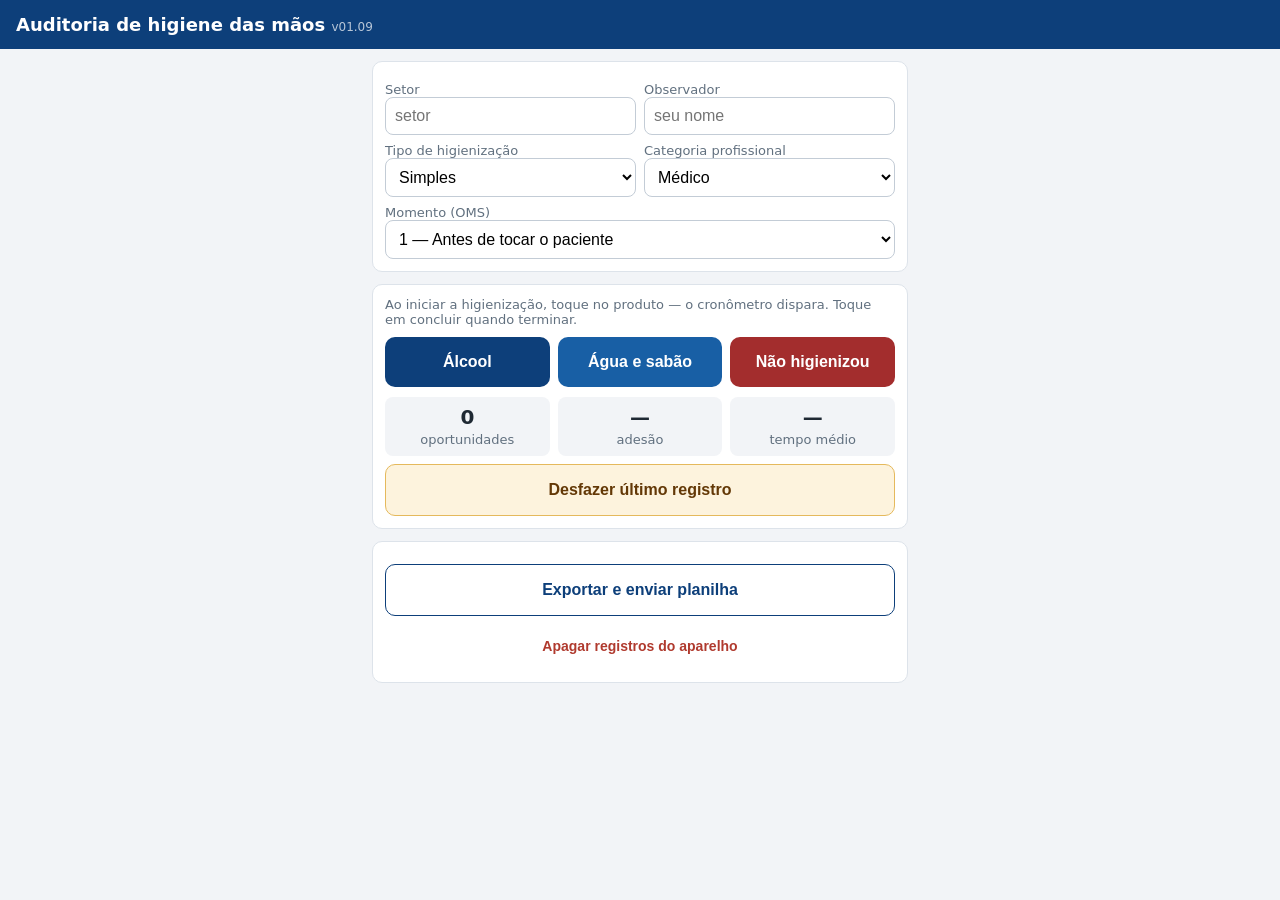
<file: miniapps/fonte/higiene-maos.html>
<!DOCTYPE html>
<html lang="pt-BR">
<head>
<meta charset="utf-8">
<meta name="viewport" content="width=device-width, initial-scale=1">
<title>CCIH — Higiene das mãos</title>
<style>
* { box-sizing: border-box; } body { font-family: system-ui, sans-serif; margin: 0; background: #f2f4f7; color: #1f2933; }
header { background: #0d3f7a; color: #fff; padding: 14px 16px; font-size: 18px; font-weight: 700; }
main { padding: 12px; max-width: 560px; margin: 0 auto; }
.cartao { background: #fff; border: 1px solid #dde3ea; border-radius: 10px; padding: 12px; margin-bottom: 12px; }
label { display: block; font-size: 13px; color: #61707f; margin-top: 8px; }
input, select { width: 100%; font-size: 16px; padding: 9px; border: 1px solid #c3ccd6; border-radius: 8px; background: #fff; }
.linha { display: flex; gap: 8px; } .linha > div { flex: 1; }
button { font-size: 16px; font-weight: 700; border-radius: 10px; padding: 16px 8px; border: none; cursor: pointer; width: 100%; }
.acoes { display: flex; gap: 8px; margin-top: 10px; }
.alcool { background: #0d3f7a; color: #fff; } .agua { background: #185fa5; color: #fff; } .nao { background: #a32d2d; color: #fff; }
button:disabled { opacity: .35; }
.cronometro { text-align: center; margin-top: 10px; display: none; }
.cronometro .tempo { font-size: 44px; font-weight: 700; color: #0d3f7a; font-variant-numeric: tabular-nums; }
.concluir { background: #e5b95c; color: #412402; margin-top: 8px; }
.numeros { display: flex; gap: 8px; text-align: center; margin-top: 10px; }
.numeros div { flex: 1; background: #f2f4f7; border-radius: 8px; padding: 8px; }
.numeros strong { font-size: 20px; display: block; }
.suave { color: #61707f; font-size: 13px; }
.secundario { background: #fff; color: #0d3f7a; border: 1px solid #0d3f7a; margin-top: 10px; font-weight: 600; }
.desfazer { background: #fdf3dd; color: #633806; border: 1px solid #e5b95c; margin-top: 8px; font-weight: 600; }
.excluir { background: none; border: none; color: #b03a2e; font-size: 14px; margin-top: 6px; }
.aviso { border-left: 5px solid #e5b95c; background: #fdf3dd; color: #633806; }
.aviso p { margin: 6px 0 0; font-size: 14px; }
.versao { font-size: 12px; font-weight: 400; opacity: .7; }
</style>
</head>
<body>
<header>Auditoria de higiene das mãos <span class="versao">v01.09</span></header>
<main>
  <div class="cartao aviso" id="avisoAbertura">
    <strong>Este arquivo precisa ser aberto no navegador.</strong>
    <p>Você está vendo apenas a pré-visualização do arquivo, que não executa o aplicativo.
       Toque nos três pontinhos (⋮) no canto da tela e escolha <strong>Abrir com → Chrome</strong>,
       ou baixe o arquivo e abra-o pela pasta Downloads.</p>
  </div>
  <div class="cartao aviso" id="avisoArmazenamento" style="display:none">
    <strong>Os registros não estão sendo salvos neste aparelho.</strong>
    <p>Se fechar a página, perde o que digitou. Baixe o arquivo e abra-o pelo navegador.</p>
  </div>
  <div class="cartao">
    <div class="linha">
      <div><label>Setor</label><select id="setor"></select><input type="text" id="setorOutro" placeholder="digite o setor" style="display:none;margin-top:4px"></div>
      <div><label>Observador</label><input type="text" id="observador" placeholder="seu nome"></div>
    </div>
    <div class="linha">
      <div><label>Tipo de higienização</label>
        <select id="tipo"><option>Simples</option><option>Cirúrgica</option></select></div>
      <div><label>Categoria profissional</label>
        <select id="categoria">
          <option>Médico</option><option>Enfermeiro</option><option>Técnico de enfermagem</option>
          <option>Fisioterapeuta</option><option>Outro</option>
        </select></div>
    </div>
    <div id="linhaMomento">
      <label>Momento (OMS)</label>
      <select id="momento">
        <option value="1">1 — Antes de tocar o paciente</option>
        <option value="2">2 — Antes de procedimento asséptico</option>
        <option value="3">3 — Após risco de exposição a fluidos</option>
        <option value="4">4 — Após tocar o paciente</option>
        <option value="5">5 — Após tocar áreas próximas</option>
      </select>
    </div>
  </div>
  <div class="cartao">
    <p class="suave" style="margin:0 0 4px">Ao iniciar a higienização, toque no produto — o cronômetro dispara. Toque em concluir quando terminar.</p>
    <div class="acoes">
      <button class="alcool" data-acao="Álcool">Álcool</button>
      <button class="agua" data-acao="Água e sabão">Água e sabão</button>
      <button class="nao" data-acao="Não higienizou">Não higienizou</button>
    </div>
    <div class="cronometro" id="cronometro">
      <div class="tempo" id="tempo">0 s</div>
      <div class="suave" id="acaoAtual"></div>
      <button class="concluir" id="concluir">Concluir higienização e registrar</button>
    </div>
    <div class="numeros">
      <div><strong id="nTotal">0</strong><span class="suave">oportunidades</span></div>
      <div><strong id="nAdesao">—</strong><span class="suave">adesão</span></div>
      <div><strong id="nTempo">—</strong><span class="suave">tempo médio</span></div>
    </div>
    <button class="desfazer" id="desfazer">Desfazer último registro</button>
  </div>
  <div class="cartao">
    <button class="secundario" id="exportar">Exportar e enviar planilha</button>
    <button class="excluir" id="limpar" style="width:100%">Apagar registros do aparelho</button>
  </div>
</main>
<script>
const SETORES = [];  /* o montador injeta aqui os setores do hospital */

/* Setor vem da lista do hospital (injetada pelo montador a partir do config.xlsx).
   Sem lista (fonte cru, sem montar), o campo vira texto livre como antes. "Outro" cobre
   setor novo que ainda não entrou no vocabulário. */
const OUTRO_SETOR = '__outro__';
function montarSeletorSetor() {
  const sel = $('setor');
  if (!SETORES.length) {
    const texto = document.createElement('input');
    texto.type = 'text'; texto.id = 'setor'; texto.placeholder = 'setor';
    sel.replaceWith(texto);
    return;
  }
  sel.append(new Option('— escolha o setor —', ''));
  SETORES.forEach(s => sel.append(new Option(s, s)));
  sel.append(new Option('Outro (digitar)', OUTRO_SETOR));
  sel.addEventListener('change', () => {
    $('setorOutro').style.display = sel.value === OUTRO_SETOR ? '' : 'none';
  });
}
function setorAtual() {
  const el = $('setor');
  if (el.tagName === 'INPUT') return el.value.trim();
  return el.value === OUTRO_SETOR ? $('setorOutro').value.trim() : el.value;
}
function restaurarSetor(salvo) {
  const el = $('setor');
  if (!salvo) return;
  if (el.tagName === 'INPUT') { el.value = salvo; return; }
  if (SETORES.includes(salvo)) el.value = salvo;
  else { el.value = OUTRO_SETOR; $('setorOutro').value = salvo; $('setorOutro').style.display = ''; }
}

const CHAVE = 'ccih.higiene.v2';
const EMAIL_DESTINO = 'defina-o-email-da-ccih@exemplo.br';
const ENVIO_URL = '';
const ENVIO_SEGREDO = 'troque-este-segredo';
const $ = id => document.getElementById(id);

/* O aviso de abertura fica visível por padrão e some assim que o script roda: se a página
   for aberta num visualizador que não executa JavaScript (a pré-visualização do Google
   Drive, por exemplo), o usuário lê o que fazer em vez de encontrar um formulário morto. */
$('avisoAbertura').style.display = 'none';

/* Esses mesmos visualizadores rodam a página numa caixa sem armazenamento, e aí tocar em
   localStorage lança exceção. Sem esta proteção o miniapp morria na primeira linha. */
let armazenamentoOk = true;
const guardadoNaMemoria = {};
function lerLocal(chave) {
  try { return localStorage.getItem(chave); }
  catch (e) { armazenamentoOk = false; return chave in guardadoNaMemoria ? guardadoNaMemoria[chave] : null; }
}
function gravarLocal(chave, valor) {
  try { localStorage.setItem(chave, valor); }
  catch (e) { armazenamentoOk = false; guardadoNaMemoria[chave] = valor; }
}
function conferirArmazenamento() {
  $('avisoArmazenamento').style.display = armazenamentoOk ? 'none' : '';
}
montarSeletorSetor();
restaurarSetor(lerLocal(CHAVE + '.setor') || '');
$('observador').value = lerLocal(CHAVE + '.observador') || '';
$('tipo').value = lerLocal(CHAVE + '.tipo') || 'Simples';
let registros = JSON.parse(lerLocal(CHAVE) || '[]');
let cronometro = null;

$('tipo').addEventListener('change', () => {
  $('linhaMomento').style.display = $('tipo').value === 'Cirúrgica' ? 'none' : '';
});
$('tipo').dispatchEvent(new Event('change'));

function gravar() { gravarLocal(CHAVE, JSON.stringify(registros)); conferirArmazenamento(); desenhar(); }
function desenhar() {
  const total = registros.length;
  const nao = registros.filter(r => r.Acao === 'Não higienizou').length;
  const tempos = registros.map(r => Number(r.DuracaoSegundos)).filter(t => t > 0);
  $('nTotal').textContent = total;
  $('nAdesao').textContent = total ? Math.round((total - nao) / total * 100) + '%' : '—';
  $('nTempo').textContent = tempos.length ? Math.round(tempos.reduce((a, b) => a + b, 0) / tempos.length) + ' s' : '—';
}

function registrar(acao, duracao) {
  registros.push({
    ID_Observacao: Date.now() + '-' + Math.floor(Math.random() * 10000),
    Data: new Date().toISOString().slice(0, 10),
    Setor: setorAtual(), Observador: $('observador').value.trim(),
    TipoHigienizacao: $('tipo').value, Categoria: $('categoria').value,
    Momento: $('tipo').value === 'Cirúrgica' ? '' : $('momento').value,
    Acao: acao, DuracaoSegundos: duracao ? String(duracao) : '',
    CriadoEm: new Date().toISOString()
  });
  gravar();
}

function alternarBotoes(desabilitar) {
  document.querySelectorAll('.acoes button').forEach(b => b.disabled = desabilitar);
}

document.querySelectorAll('.acoes button').forEach(botao => {
  botao.onclick = () => {
    if (!setorAtual() || !$('observador').value.trim()) { alert('Preencha setor e observador.'); return; }
    gravarLocal(CHAVE + '.setor', setorAtual());
    gravarLocal(CHAVE + '.observador', $('observador').value.trim());
    gravarLocal(CHAVE + '.tipo', $('tipo').value);
    const acao = botao.dataset.acao;
    if (acao === 'Não higienizou') { registrar(acao, 0); return; }
    cronometro = { acao, inicio: Date.now() };
    $('acaoAtual').textContent = acao + ' — higienização em andamento';
    $('tempo').textContent = '0 s';
    $('cronometro').style.display = 'block';
    alternarBotoes(true);
    cronometro.intervalo = setInterval(() => {
      $('tempo').textContent = Math.round((Date.now() - cronometro.inicio) / 1000) + ' s';
    }, 250);
  };
});

$('concluir').onclick = () => {
  if (!cronometro) return;
  clearInterval(cronometro.intervalo);
  const duracao = Math.max(1, Math.round((Date.now() - cronometro.inicio) / 1000));
  registrar(cronometro.acao, duracao);
  cronometro = null;
  $('cronometro').style.display = 'none';
  alternarBotoes(false);
};

$('desfazer').onclick = () => { registros.pop(); gravar(); };

function csvCampo(v) { v = String(v == null ? '' : v); return /[;"\n]/.test(v) ? '"' + v.replace(/"/g, '""') + '"' : v; }
function tabelaCSV(nome, objetos) {
  let saida = '##' + nome + '\n';
  if (!objetos.length) return saida;
  const colunas = Object.keys(objetos[0]);
  saida += colunas.join(';') + '\n';
  saida += objetos.map(o => colunas.map(c => csvCampo(o[c])).join(';')).join('\n') + '\n';
  return saida;
}
function avisar(texto, erro) {
  let el = document.getElementById('statusExporte');
  if (!el) {
    el = document.createElement('p');
    el.id = 'statusExporte';
    document.getElementById('exportar').after(el);
  }
  el.style.cssText = 'font-weight:600;font-size:14px;margin-top:8px;color:' + (erro ? '#b03a2e' : '#0d3f7a');
  el.textContent = texto;
}
async function entregarArquivo(nome, texto) {
  if (ENVIO_URL) {
    try {
      await fetch(ENVIO_URL, { method: 'POST', mode: 'no-cors', headers: { 'Content-Type': 'text/plain' },
        body: JSON.stringify({ segredo: ENVIO_SEGREDO, nome: nome, conteudo: texto }) });
      avisar('Enviado para a pasta da CCIH no Drive: ' + nome);
      return true;
    } catch (e) {
      avisar('Sem conexão para o envio direto — salvando o arquivo para enviar por e-mail.', true);
    }
  }
  try {
    /* Blob + createObjectURL, e não data: URI: o celular bloqueia o download de data:
       quando o arquivo passa de alguns KB, e a exportação falhava calada. */
    const blob = new Blob(['﻿' + texto], { type: 'text/csv;charset=utf-8' });
    const url = URL.createObjectURL(blob);
    const a = document.createElement('a');
    a.href = url;
    a.download = nome;
    document.body.appendChild(a); a.click(); a.remove();
    setTimeout(() => URL.revokeObjectURL(url), 60000);
    avisar('Arquivo "' + nome + '" salvo na pasta Downloads.');
    /* O e-mail fica num botão para o usuário tocar: disparar duas navegações seguidas
       (download + mailto) faz o celular cancelar uma das duas. */
    const status = document.getElementById('statusExporte');
    const email = document.createElement('a');
    email.href = 'mailto:' + EMAIL_DESTINO + '?subject=' + encodeURIComponent('CCIH — ' + nome)
      + '&body=' + encodeURIComponent('Segue em anexo o arquivo ' + nome + ' (anexe-o pela pasta Downloads).');
    email.textContent = '✉ Abrir e-mail para ' + EMAIL_DESTINO + ' (anexe o arquivo baixado)';
    email.style.cssText = 'display:block;margin-top:8px;padding:10px;border:1px solid #0d3f7a;border-radius:8px;'
      + 'color:#0d3f7a;font-weight:700;text-align:center;text-decoration:none';
    status.appendChild(email);
    const baixar = document.createElement('a');
    baixar.href = url;
    baixar.download = nome;
    baixar.textContent = '↓ Baixar de novo';
    baixar.style.cssText = 'display:block;margin-top:6px;color:#61707f;font-size:13px;text-align:center';
    status.appendChild(baixar);
    return true;
  } catch (e) {
    avisar('Não foi possível exportar: ' + e.message, true);
    return false;
  }
}
$('exportar').onclick = async () => {
  if (!registros.length) { avisar('Nenhum registro para exportar.', true); return; }
  const setor = (setorAtual() || 'setor').replace(/[^A-Za-z0-9]+/g, '-');
  const nome = `HM_${setor}_${new Date().toISOString().slice(0, 10)}.csv`;
  const texto = '##ccih-miniapp;tipo=higiene_maos;versao=3\n' + tabelaCSV('observacoes', registros);
  await entregarArquivo(nome, texto);
};
$('limpar').onclick = () => { if (confirm('Apagar todos os registros deste aparelho?')) { registros = []; gravar(); } };
desenhar();
</script>
</body>
</html>
</file>
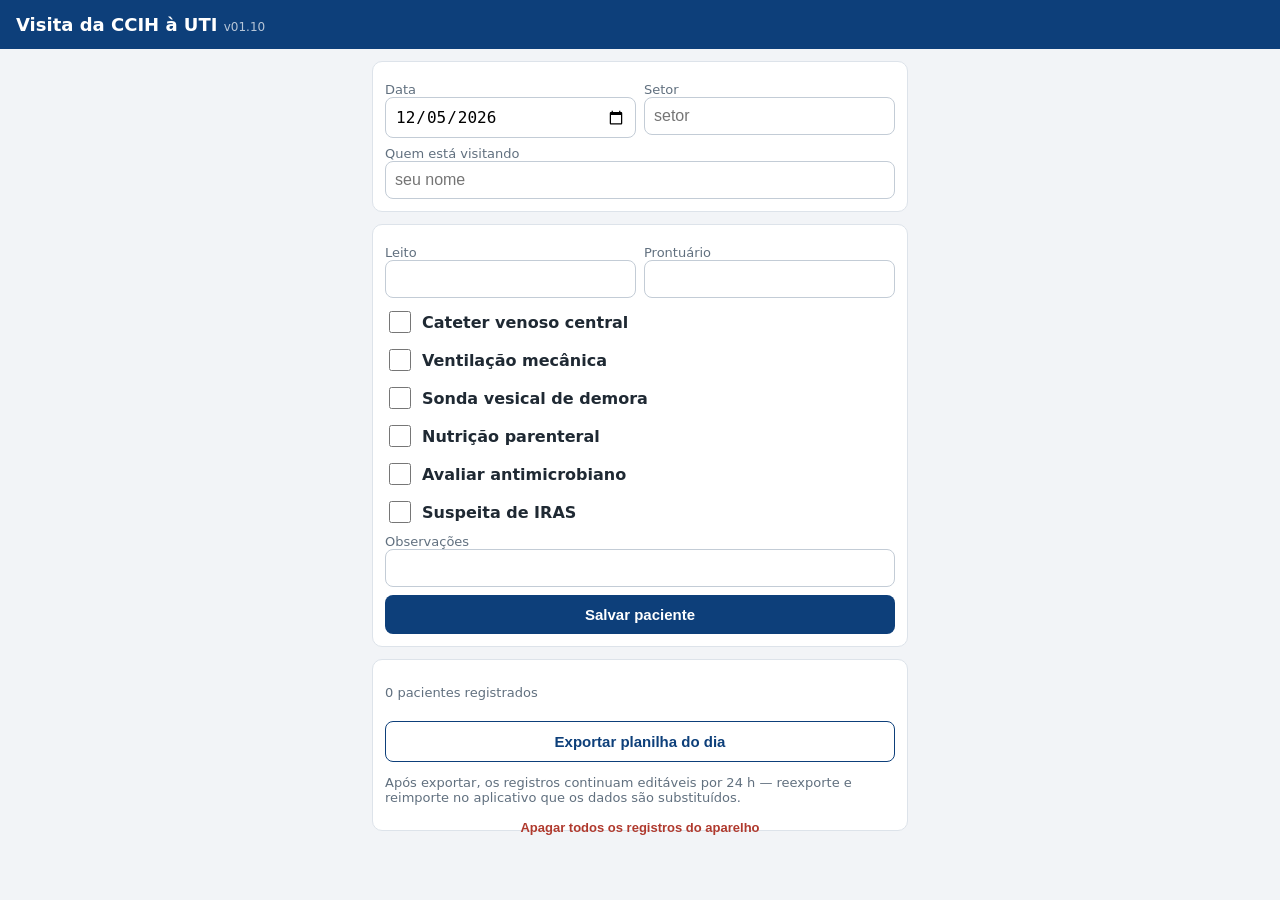
<file: miniapps/fonte/visita-uti.html>
<!DOCTYPE html>
<html lang="pt-BR">
<head>
<meta charset="utf-8">
<meta name="viewport" content="width=device-width, initial-scale=1">
<title>CCIH — Visita à UTI</title>
<style>
* { box-sizing: border-box; } body { font-family: system-ui, sans-serif; margin: 0; background: #f2f4f7; color: #1f2933; }
header { background: #0d3f7a; color: #fff; padding: 14px 16px; font-size: 18px; font-weight: 700; }
main { padding: 12px; max-width: 560px; margin: 0 auto; }
.cartao { background: #fff; border: 1px solid #dde3ea; border-radius: 10px; padding: 12px; margin-bottom: 12px; }
label { display: block; font-size: 13px; color: #61707f; margin-top: 8px; }
input[type=text], input[type=password], input[type=date], select { width: 100%; font-size: 16px; padding: 9px; border: 1px solid #c3ccd6; border-radius: 8px; background: #fff; }
.linha { display: flex; gap: 8px; } .linha > div { flex: 1; }
.chk { display: flex; align-items: center; gap: 8px; margin-top: 10px; font-weight: 600; }
.chk input { width: 22px; height: 22px; }
.bloco { border-left: 3px solid #d0e0f5; padding-left: 10px; margin: 6px 0 6px 6px; }
.itemlista { display: flex; gap: 6px; align-items: center; margin-top: 6px; }
.itemlista select { flex: 1; }
button { font-size: 15px; font-weight: 600; border-radius: 8px; padding: 11px; border: none; cursor: pointer; width: 100%; margin-top: 8px; }
.principal { background: #0d3f7a; color: #fff; } .secundario { background: #fff; color: #0d3f7a; border: 1px solid #0d3f7a; }
.mini { width: auto; padding: 6px 10px; font-size: 13px; margin: 6px 0 0; background: #e7effb; color: #0d3f7a; }
.remover { width: auto; background: none; color: #b03a2e; font-size: 18px; padding: 4px 8px; margin: 0; }
.item { border-bottom: 1px solid #eef1f5; padding: 10px 0; font-size: 14px; cursor: pointer; }
.item:active { background: #f2f7fd; }
.selos span { background: #e7effb; color: #0d3f7a; border-radius: 10px; padding: 2px 8px; font-size: 12px; margin-right: 4px; }
.selos .enviado { background: #fdf3dd; color: #633806; }
.excluir { background: none; border: none; color: #b03a2e; font-size: 13px; width: auto; padding: 2px 6px; margin: 0; float: right; }
.suave { color: #61707f; font-size: 13px; }
.oculto { display: none; }
.aviso { border-left: 5px solid #e5b95c; background: #fdf3dd; color: #633806; }
.aviso p { margin: 6px 0 0; font-size: 14px; }
.versao { font-size: 12px; font-weight: 400; opacity: .7; }
</style>
</head>
<body>
<header>Visita da CCIH à UTI <span class="versao">v01.10</span></header>
<main>
  <div class="cartao aviso" id="avisoAbertura">
    <strong>Este arquivo precisa ser aberto no navegador.</strong>
    <p>Você está vendo apenas a pré-visualização do arquivo, que não executa o aplicativo.
       Toque nos três pontinhos (⋮) no canto da tela e escolha <strong>Abrir com → Chrome</strong>,
       ou baixe o arquivo e abra-o pela pasta Downloads.</p>
  </div>
  <div class="cartao aviso" id="avisoArmazenamento" style="display:none">
    <strong>Os registros não estão sendo salvos neste aparelho.</strong>
    <p>Se fechar a página, perde o que digitou. Baixe o arquivo e abra-o pelo navegador.</p>
  </div>
  <!-- Lista dos leitos de hoje (só na versão gerada pelo aplicativo, cifrada com senha). -->
  <div class="cartao oculto" id="telaSenha">
    <strong>Lista dos leitos de hoje — protegida.</strong>
    <p class="suave" id="infoLista"></p>
    <label>Senha fornecida pela CCIH</label><input type="password" id="senha" autocomplete="off">
    <button class="principal" id="abrirLista">Abrir lista de pacientes</button>
    <p class="suave" id="erroSenha"></p>
  </div>
  <div class="cartao oculto" id="cartaoLista">
    <strong>Pacientes do setor hoje</strong> <span class="suave" id="resumoLista"></span>
    <p class="suave">Toque em <b>avaliar</b> para preencher leito e prontuário sem digitar. Sinais vitais vêm do texto das evoluções — confirme no leito.</p>
    <div id="listaPacientes"></div>
  </div>
  <div class="cartao">
    <div class="linha">
      <div><label>Data</label><input type="date" id="data"></div>
      <div><label>Setor</label><select id="setor"></select><input type="text" id="setorOutro" placeholder="digite o setor" style="display:none;margin-top:4px"></div>
    </div>
    <label>Quem está visitando</label><input type="text" id="observador" placeholder="seu nome">
  </div>

  <div class="cartao" id="formPaciente">
    <div class="linha">
      <div><label>Leito</label><input type="text" id="leito"></div>
      <div><label>Prontuário</label><input type="text" id="prontuario" inputmode="numeric"></div>
    </div>

    <div class="chk"><input type="checkbox" id="temCvc"><span>Cateter venoso central</span></div>
    <div class="bloco oculto" id="blocoCvc">
      <div id="listaCateteres"></div>
      <button class="mini" id="maisCateter">+ outro cateter central</button>
    </div>

    <div class="chk"><input type="checkbox" id="temVm"><span>Ventilação mecânica</span></div>
    <div class="bloco oculto" id="blocoVm"><label>Indicação</label><select id="vmInd"></select>
      <label style="display:flex;align-items:center;gap:6px;margin-top:6px"><input type="checkbox" id="vmRetirar" style="width:18px;height:18px"> sugerir retirada</label></div>

    <div class="chk"><input type="checkbox" id="temSvd"><span>Sonda vesical de demora</span></div>
    <div class="bloco oculto" id="blocoSvd"><label>Indicação</label><select id="svdInd"></select>
      <label style="display:flex;align-items:center;gap:6px;margin-top:6px"><input type="checkbox" id="svdRetirar" style="width:18px;height:18px"> sugerir retirada</label></div>

    <div class="chk"><input type="checkbox" id="temNpt"><span>Nutrição parenteral</span></div>

    <div class="chk"><input type="checkbox" id="temAtb"><span>Avaliar antimicrobiano</span></div>
    <div class="bloco oculto" id="blocoAtb">
      <div id="listaAtbs"></div>
      <button class="mini" id="maisAtb">+ avaliar novo antimicrobiano</button>
    </div>

    <div class="chk"><input type="checkbox" id="suspeita"><span>Suspeita de IRAS</span></div>
    <div class="bloco oculto" id="blocoFoco"><label>Foco suspeito</label><select id="foco"></select></div>
    <label>Observações</label><input type="text" id="obs">
    <button class="principal" id="salvar">Salvar paciente</button>
    <button class="secundario oculto" id="cancelar">Cancelar edição</button>
  </div>

  <div class="cartao">
    <div id="lista"></div>
    <p class="suave" id="resumo"></p>
    <button class="secundario" id="exportar">Exportar planilha do dia</button>
    <p class="suave">Após exportar, os registros continuam editáveis por 24 h — reexporte e reimporte no aplicativo que os dados são substituídos.</p>
    <button class="excluir" id="limpar" style="width:100%">Apagar todos os registros do aparelho</button>
  </div>
</main>
<!--LISTA-CIFRADA-->
<script>
const CHAVE = 'ccih.visita.uti.v2';
const EMAIL_DESTINO = 'defina-o-email-da-ccih@exemplo.br';
const ENVIO_URL = '';
const ENVIO_SEGREDO = 'troque-este-segredo';
const $ = id => document.getElementById(id);

/* O aviso de abertura fica visível por padrão e some assim que o script roda: se a página
   for aberta num visualizador que não executa JavaScript (a pré-visualização do Google
   Drive, por exemplo), o usuário lê o que fazer em vez de encontrar um formulário morto. */
$('avisoAbertura').style.display = 'none';

/* Esses mesmos visualizadores rodam a página numa caixa sem armazenamento, e aí tocar em
   localStorage lança exceção. Sem esta proteção o miniapp morria na primeira linha. */
let armazenamentoOk = true;
const guardadoNaMemoria = {};
function lerLocal(chave) {
  try { return localStorage.getItem(chave); }
  catch (e) { armazenamentoOk = false; return chave in guardadoNaMemoria ? guardadoNaMemoria[chave] : null; }
}
function gravarLocal(chave, valor) {
  try { localStorage.setItem(chave, valor); }
  catch (e) { armazenamentoOk = false; guardadoNaMemoria[chave] = valor; }
}
function conferirArmazenamento() {
  $('avisoArmazenamento').style.display = armazenamentoOk ? 'none' : '';
}

const IND_CVC =['Drogas vasoativas', 'Monitorização hemodinâmica', 'Antibioticoterapia prolongada', 'Nutrição parenteral', 'Acesso venoso difícil', 'Hemodiálise', 'Quimioterapia', 'Outros'];
const IND_VM = ['Insuficiência respiratória', 'Proteção de via aérea / rebaixamento', 'Pós-operatório', 'Desmame em curso', 'Outros'];
const IND_SVD = ['Débito urinário rigoroso', 'Retenção urinária', 'Lesão sacral/perineal', 'Pós-operatório', 'Sedação profunda / bloqueio', 'Outros'];
const IND_ATB = ['Pneumonia', 'ITU', 'Infecção de pele e partes moles', 'Infecção abdominal', 'Corrente sanguínea / sepse', 'Sítio cirúrgico', 'Meningite / SNC', 'Profilaxia', 'Outros'];
const FOCOS = ['Pulmonar / PAV', 'Urinário', 'Corrente sanguínea / cateter', 'Sítio cirúrgico', 'Pele e partes moles', 'Abdominal', 'SNC', 'Sem foco definido', 'Outros'];
const AVALIACOES = ['Correto', 'Parcialmente correto', 'Incorreto'];
const RECOMENDACOES = ['Manter', 'Suspender', 'Modificar', 'Ajustar dose'];
/* Lista fechada, igual ao vocabulário do aplicativo: digitado à mão, o mesmo antibiótico
   viraria "Tazocin", "pipe-tazo" e "Piperacilina+Tazobactam" no banco. Quem não estiver
   na lista entra por "Outro", que é raro e cai na revisão do vocabulário na importação. */
const SETORES = [];  /* o montador injeta aqui os setores do hospital */

/* Setor vem da lista do hospital (injetada pelo montador a partir do config.xlsx).
   Sem lista (fonte cru, sem montar), o campo vira texto livre como antes. "Outro" cobre
   setor novo que ainda não entrou no vocabulário. */
const OUTRO_SETOR = '__outro__';
function montarSeletorSetor() {
  const sel = $('setor');
  if (!SETORES.length) {
    const texto = document.createElement('input');
    texto.type = 'text'; texto.id = 'setor'; texto.placeholder = 'setor';
    sel.replaceWith(texto);
    return;
  }
  sel.append(new Option('— escolha o setor —', ''));
  SETORES.forEach(s => sel.append(new Option(s, s)));
  sel.append(new Option('Outro (digitar)', OUTRO_SETOR));
  sel.addEventListener('change', () => {
    $('setorOutro').style.display = sel.value === OUTRO_SETOR ? '' : 'none';
  });
}
function setorAtual() {
  const el = $('setor');
  if (el.tagName === 'INPUT') return el.value.trim();
  return el.value === OUTRO_SETOR ? $('setorOutro').value.trim() : el.value;
}
function restaurarSetor(salvo) {
  const el = $('setor');
  if (!salvo) return;
  if (el.tagName === 'INPUT') { el.value = salvo; return; }
  if (SETORES.includes(salvo)) el.value = salvo;
  else { el.value = OUTRO_SETOR; $('setorOutro').value = salvo; $('setorOutro').style.display = ''; }
}

const OUTRO_ATB = 'Outro (digitar)';
const ATBS = ['Amicacina', 'Amoxicilina', 'Amoxicilina + Ácido Clavulânico', 'Ampicilina',
  'Ampicilina-sulbactam', 'Azitromicina', 'Aztreonam', 'Cefalotina', 'Cefazolina', 'Cefepima',
  'Cefoxitina', 'Ceftazidima', 'Ceftazidima-avibactam', 'Ceftriaxona', 'Cefuroxima',
  'Ciprofloxacino', 'Clindamicina', 'Colistina', 'Daptomicina', 'Eritromicina', 'Ertapenem',
  'Gentamicina', 'Imipenem', 'Levofloxacino', 'Linezolida', 'Meropenem', 'Metronidazol',
  'Nitrofurantoína', 'Norfloxacino', 'Oxacilina', 'Penicilina', 'Piperacilina-tazobactam',
  'Polimixina B', 'Rifampicina', 'Sulfametoxazol-trimetoprima', 'Teicoplanina', 'Tigeciclina',
  'Vancomicina',
  /* Antifúngicos: a avaliação da UTI também os cobre (na primeira visita real já
     apareceu fluconazol para suspeita de candidíase invasiva). */
  'Anfotericina B lipossomal', 'Anidulafungina', 'Caspofungina', 'Fluconazol', 'Micafungina',
  'Voriconazol',
  /* Antivirais de uso comum na UTI. */
  'Aciclovir', 'Oseltamivir'];
ATBS.sort((a, b) => a.localeCompare(b, 'pt'));

function encherSelect(sel, opcoes, valor) {
  sel.innerHTML = opcoes.map(o => `<option${o === valor ? ' selected' : ''}>${o}</option>`).join('');
}
encherSelect($('vmInd'), IND_VM);
encherSelect($('svdInd'), IND_SVD);
encherSelect($('foco'), FOCOS);

$('data').value = new Date().toISOString().slice(0, 10);
montarSeletorSetor();
restaurarSetor(lerLocal(CHAVE + '.setor') || '');
$('observador').value = lerLocal(CHAVE + '.observador') || '';
let registros = JSON.parse(lerLocal(CHAVE) || '[]');
registros = registros.filter(r => !r.exportadoEm || Date.now() - r.exportadoEm < 24 * 3600 * 1000);
registros.forEach(r => { r.cateteres = (r.cateteres || []).map(c => typeof c === 'string' ? { ind: c, retirar: false } : c); });
$('suspeita').addEventListener('change', () => $('blocoFoco').classList.toggle('oculto', !$('suspeita').checked));
let editando = -1;

['temCvc', 'temVm', 'temSvd', 'temAtb'].forEach(id => {
  $(id).addEventListener('change', () => {
    $('bloco' + id.slice(3)).classList.toggle('oculto', !$(id).checked);
    if (id === 'temCvc' && $(id).checked && !$('listaCateteres').children.length) adicionarCateter();
    if (id === 'temAtb' && $(id).checked && !$('listaAtbs').children.length) adicionarAtb();
  });
});

function adicionarCateter(valor, retirar) {
  const div = document.createElement('div');
  div.className = 'itemlista';
  const sel = document.createElement('select');
  encherSelect(sel, IND_CVC, valor && valor.ind !== undefined ? valor.ind : valor);
  const ret = document.createElement('label');
  ret.style.cssText = 'display:flex;align-items:center;gap:4px;font-size:12px;color:#61707f';
  ret.innerHTML = '<input type="checkbox" style="width:18px;height:18px"' + (retirar ? ' checked' : '') + '> retirar';
  const rem = document.createElement('button');
  rem.className = 'remover'; rem.textContent = '×';
  rem.onclick = () => div.remove();
  div.append(sel, ret, rem);
  $('listaCateteres').appendChild(div);
}
$('maisCateter').onclick = () => adicionarCateter();

function adicionarAtb(dados) {
  dados = dados || {};
  const div = document.createElement('div');
  div.className = 'bloco';
  div.innerHTML = '<label>Antimicrobiano em uso</label><select class="atbNome"></select>'
    + '<input type="text" class="atbOutro" placeholder="qual antibiótico?" style="display:none;margin-top:6px">'
    + '<label>Indicação</label><select class="atbInd"></select>'
    + '<label>Avaliação</label><select class="atbAval"></select>'
    + '<label>Recomendação da CCIH</label><select class="atbRec"></select>';
  const rem = document.createElement('button');
  rem.className = 'remover'; rem.textContent = '× remover este antimicrobiano';
  rem.style.width = '100%'; rem.style.fontSize = '13px';
  rem.onclick = () => div.remove();
  div.appendChild(rem);
  $('listaAtbs').appendChild(div);
  /* Antibiótico gravado que não está na lista (registro antigo ou digitado em "Outro")
     reabre já em "Outro", com o nome preservado no campo de texto. */
  const selAtb = div.querySelector('.atbNome');
  const outroAtb = div.querySelector('.atbOutro');
  const conhecido = dados.atb && ATBS.includes(dados.atb);
  encherSelect(selAtb, [''].concat(ATBS, [OUTRO_ATB]), conhecido ? dados.atb : (dados.atb ? OUTRO_ATB : ''));
  /* O texto da opção vazia é só rótulo: sem fixar value='', o próprio rótulo viraria
     o valor do campo e seria gravado como se fosse o nome de um antibiótico. */
  selAtb.options[0].textContent = '— escolha o antimicrobiano —';
  selAtb.options[0].value = '';
  const alternarOutro = () => {
    outroAtb.style.display = selAtb.value === OUTRO_ATB ? '' : 'none';
    if (selAtb.value === OUTRO_ATB) outroAtb.focus();
  };
  selAtb.addEventListener('change', alternarOutro);
  if (dados.atb && !conhecido) outroAtb.value = dados.atb;
  outroAtb.style.display = selAtb.value === OUTRO_ATB ? '' : 'none';
  encherSelect(div.querySelector('.atbInd'), IND_ATB, dados.ind);
  encherSelect(div.querySelector('.atbAval'), AVALIACOES, dados.aval);
  encherSelect(div.querySelector('.atbRec'), RECOMENDACOES, dados.rec);
}
$('maisAtb').onclick = () => adicionarAtb();

/* Nome escolhido na lista, ou o que foi digitado quando a escolha foi "Outro". */
function nomeDoAntibiotico(bloco) {
  const sel = bloco.querySelector('.atbNome');
  return (sel.value === OUTRO_ATB ? bloco.querySelector('.atbOutro').value : sel.value).trim();
}

/* O formulário é um só; quando a lista dos leitos está aberta, ele se MOVE para debaixo do
   paciente escolhido (em vez de ficar lá embaixo, depois de todos os outros) e volta ao
   lugar original ao salvar/cancelar. O marcador guarda esse lugar. */
const marcadorFormulario = document.createComment('lugar do formulário');
$('formPaciente').before(marcadorFormulario);
function formularioParaOLugar() {
  if ($('formPaciente').previousSibling !== marcadorFormulario) marcadorFormulario.after($('formPaciente'));
}
function formularioSob(elemento) {
  elemento.after($('formPaciente'));
  $('formPaciente').scrollIntoView({ behavior: 'smooth', block: 'start' });
}

function limparFormulario() {
  editando = -1;
  formularioParaOLugar();
  $('salvar').textContent = 'Salvar paciente';
  $('cancelar').classList.add('oculto');
  ['leito', 'prontuario', 'obs'].forEach(id => $(id).value = '');
  ['temCvc', 'temVm', 'temSvd', 'temAtb', 'temNpt', 'suspeita', 'vmRetirar', 'svdRetirar'].forEach(id => $(id).checked = false);
  $('blocoFoco').classList.add('oculto');
  ['Cvc', 'Vm', 'Svd', 'Atb'].forEach(s => $('bloco' + s).classList.add('oculto'));
  $('listaCateteres').innerHTML = '';
  $('listaAtbs').innerHTML = '';
}

function carregarNoFormulario(i) {
  const r = registros[i];
  editando = i;
  $('salvar').textContent = 'Atualizar paciente';
  $('cancelar').classList.remove('oculto');
  $('leito').value = r.Leito; $('prontuario').value = r.Prontuario; $('obs').value = r.obs || '';
  $('suspeita').checked = r.suspeita;
  $('temCvc').checked = r.cateteres.length > 0;
  $('blocoCvc').classList.toggle('oculto', !r.cateteres.length);
  $('listaCateteres').innerHTML = '';
  r.cateteres.forEach(c => adicionarCateter(c.ind, c.retirar));
  $('temVm').checked = !!r.vm; $('blocoVm').classList.toggle('oculto', !r.vm);
  if (r.vm) encherSelect($('vmInd'), IND_VM, r.vm);
  $('vmRetirar').checked = !!r.vmRetirar;
  $('temSvd').checked = !!r.svd; $('blocoSvd').classList.toggle('oculto', !r.svd);
  if (r.svd) encherSelect($('svdInd'), IND_SVD, r.svd);
  $('svdRetirar').checked = !!r.svdRetirar;
  $('temNpt').checked = !!r.npt;
  $('blocoFoco').classList.toggle('oculto', !r.suspeita);
  if (r.foco) encherSelect($('foco'), FOCOS, r.foco);
  $('temAtb').checked = r.atbs.length > 0;
  $('blocoAtb').classList.toggle('oculto', !r.atbs.length);
  $('listaAtbs').innerHTML = '';
  r.atbs.forEach(a => adicionarAtb(a));
  $('formPaciente').scrollIntoView({ behavior: 'smooth', block: 'start' });
}

$('cancelar').onclick = limparFormulario;

$('salvar').onclick = () => {
  if (!$('leito').value.trim() || !$('prontuario').value.trim()) { alert('Preencha leito e prontuário.'); return; }
  gravarLocal(CHAVE + '.setor', setorAtual());
  gravarLocal(CHAVE + '.observador', $('observador').value.trim());
  const registro = {
    Leito: $('leito').value.trim(), Prontuario: $('prontuario').value.trim(),
    cateteres: $('temCvc').checked ? [...$('listaCateteres').children].map(d => ({ ind: d.querySelector('select').value, retirar: d.querySelector('input[type=checkbox]').checked })) : [],
    vm: $('temVm').checked ? $('vmInd').value : '',
    vmRetirar: $('temVm').checked && $('vmRetirar').checked,
    svd: $('temSvd').checked ? $('svdInd').value : '',
    svdRetirar: $('temSvd').checked && $('svdRetirar').checked,
    npt: $('temNpt').checked,
    foco: $('suspeita').checked ? $('foco').value : '',
    atbs: $('temAtb').checked ? [...$('listaAtbs').querySelectorAll('.bloco')].map(b => ({
      atb: nomeDoAntibiotico(b), ind: b.querySelector('.atbInd').value,
      aval: b.querySelector('.atbAval').value, rec: b.querySelector('.atbRec').value
    })).filter(a => a.atb) : [],
    suspeita: $('suspeita').checked, obs: $('obs').value.trim(),
    exportadoEm: editando >= 0 ? null : null
  };
  if (editando >= 0) registros[editando] = { ...registros[editando], ...registro, exportadoEm: null };
  else registros.push(registro);
  limparFormulario();
  gravar();
};

function gravar() { gravarLocal(CHAVE, JSON.stringify(registros)); conferirArmazenamento(); desenhar(); }

function desenhar() {
  const lista = $('lista');
  lista.innerHTML = '';
  registros.forEach((r, i) => {
    const div = document.createElement('div');
    div.className = 'item';
    const selos = [];
    if (r.cateteres.length) selos.push('CVC×' + r.cateteres.length);
    if (r.vm) selos.push('VM');
    if (r.svd) selos.push('SVD');
    if (r.atbs.length) selos.push('ATB×' + r.atbs.length);
    if (r.npt) selos.push('NPT');
    if (r.cateteres.some(x => x.retirar) || r.vmRetirar || r.svdRetirar) selos.push('RETIRAR');
    if (r.suspeita) selos.push('SUSPEITA' + (r.foco ? ': ' + r.foco : ''));
    div.innerHTML = `<strong>Leito ${r.Leito}</strong> · ${r.Prontuario} <span class="selos">${selos.map(s => `<span>${s}</span>`).join('')}${r.exportadoEm ? '<span class="enviado">enviado</span>' : ''}</span><span class="suave"> toque para editar</span>`;
    const btn = document.createElement('button');
    btn.className = 'excluir'; btn.textContent = 'excluir';
    btn.onclick = e => { e.stopPropagation(); registros.splice(i, 1); if (editando === i) limparFormulario(); gravar(); };
    div.prepend(btn);
    div.onclick = () => { formularioParaOLugar(); carregarNoFormulario(i); };
    lista.appendChild(div);
  });
  $('resumo').textContent = registros.length + ' pacientes registrados';
}

function csvCampo(v) { v = String(v == null ? '' : v); return /[;"\n]/.test(v) ? '"' + v.replace(/"/g, '""') + '"' : v; }
function tabelaCSV(nome, objetos) {
  let saida = '##' + nome + '\n';
  if (!objetos.length) return saida;
  const colunas = Object.keys(objetos[0]);
  saida += colunas.join(';') + '\n';
  saida += objetos.map(o => colunas.map(c => csvCampo(o[c])).join(';')).join('\n') + '\n';
  return saida;
}
function avisar(texto, erro) {
  let el = document.getElementById('statusExporte');
  if (!el) {
    el = document.createElement('p');
    el.id = 'statusExporte';
    document.getElementById('exportar').after(el);
  }
  el.style.cssText = 'font-weight:600;font-size:14px;margin-top:8px;color:' + (erro ? '#b03a2e' : '#0d3f7a');
  el.textContent = texto;
}
async function entregarArquivo(nome, texto) {
  if (ENVIO_URL) {
    try {
      await fetch(ENVIO_URL, { method: 'POST', mode: 'no-cors', headers: { 'Content-Type': 'text/plain' },
        body: JSON.stringify({ segredo: ENVIO_SEGREDO, nome: nome, conteudo: texto }) });
      avisar('Enviado para a pasta da CCIH no Drive: ' + nome);
      return true;
    } catch (e) {
      avisar('Sem conexão para o envio direto — salvando o arquivo para enviar por e-mail.', true);
    }
  }
  try {
    /* Blob + createObjectURL, e não data: URI: o celular bloqueia o download de data:
       quando o arquivo passa de alguns KB, e a exportação falhava calada. */
    const blob = new Blob(['﻿' + texto], { type: 'text/csv;charset=utf-8' });
    const url = URL.createObjectURL(blob);
    const a = document.createElement('a');
    a.href = url;
    a.download = nome;
    document.body.appendChild(a); a.click(); a.remove();
    setTimeout(() => URL.revokeObjectURL(url), 60000);
    avisar('Arquivo "' + nome + '" salvo na pasta Downloads.');
    /* O e-mail fica num botão para o usuário tocar: disparar duas navegações seguidas
       (download + mailto) faz o celular cancelar uma das duas. */
    const status = document.getElementById('statusExporte');
    const email = document.createElement('a');
    email.href = 'mailto:' + EMAIL_DESTINO + '?subject=' + encodeURIComponent('CCIH — ' + nome)
      + '&body=' + encodeURIComponent('Segue em anexo o arquivo ' + nome + ' (anexe-o pela pasta Downloads).');
    email.textContent = '✉ Abrir e-mail para ' + EMAIL_DESTINO + ' (anexe o arquivo baixado)';
    email.style.cssText = 'display:block;margin-top:8px;padding:10px;border:1px solid #0d3f7a;border-radius:8px;'
      + 'color:#0d3f7a;font-weight:700;text-align:center;text-decoration:none';
    status.appendChild(email);
    const baixar = document.createElement('a');
    baixar.href = url;
    baixar.download = nome;
    baixar.textContent = '↓ Baixar de novo';
    baixar.style.cssText = 'display:block;margin-top:6px;color:#61707f;font-size:13px;text-align:center';
    status.appendChild(baixar);
    return true;
  } catch (e) {
    avisar('Não foi possível exportar: ' + e.message, true);
    return false;
  }
}
function montarPacote() {
  const base = { Data: $('data').value, Setor: setorAtual(), CriadoPor: $('observador').value.trim() };
  const agora = new Date().toISOString().slice(0, 16).replace('T', ' ');
  const visitas = registros.map(r => ({
    Data: base.Data, Setor: base.Setor, Leito: r.Leito, Prontuario: r.Prontuario,
    CVC: r.cateteres.length ? 'S' : 'N', CVC_Qtd: String(r.cateteres.length || ''),
    CVC_Indicacoes: r.cateteres.map(c => c.ind + (c.retirar ? ' [retirar]' : '')).join(' | '),
    CVC_Retirar: r.cateteres.length ? (r.cateteres.some(c => c.retirar) ? 'S' : 'N') : '',
    VM: r.vm ? 'S' : 'N', VM_Indicacao: r.vm, VM_Retirar: r.vm ? (r.vmRetirar ? 'S' : 'N') : '',
    SVD: r.svd ? 'S' : 'N', SVD_Indicacao: r.svd, SVD_Retirar: r.svd ? (r.svdRetirar ? 'S' : 'N') : '',
    NPT: r.npt ? 'S' : 'N',
    SuspeitaIRAS: r.suspeita ? 'S' : 'N', FocoSuspeito: r.foco || '', Observacoes: r.obs,
    CriadoPor: base.CriadoPor, CriadoEm: agora
  }));
  const avaliacoes = [];
  registros.forEach(r => r.atbs.forEach(a => avaliacoes.push({
    Data: base.Data, Setor: base.Setor, Leito: r.Leito, Prontuario: r.Prontuario,
    Antibiotico: a.atb, Indicacao: a.ind, Avaliacao: a.aval, Recomendacao: a.rec,
    CriadoPor: base.CriadoPor, CriadoEm: agora
  })));
  return '##ccih-miniapp;tipo=uti;versao=3\n' + tabelaCSV('visitas', visitas) + tabelaCSV('avaliacoes_atb', avaliacoes);
}

$('exportar').onclick = async () => {
  if (!registros.length) { avisar('Nenhum registro para exportar.', true); return; }
  const setor = (setorAtual() || 'UTI').replace(/[^A-Za-z0-9]+/g, '-');
  const nome = `UTI_${setor}_${$('data').value}.csv`;
  if (await entregarArquivo(nome, montarPacote())) {
    registros.forEach(r => r.exportadoEm = Date.now());
    gravar();
    anonimizarLista();
  }
};
$('limpar').onclick = () => { if (confirm('Apagar todos os registros deste aparelho?')) { registros = []; limparFormulario(); gravar(); } };
desenhar();

/* ---- Lista dos leitos de hoje (versão gerada pelo aplicativo) ----
   O aplicativo da CCIH gera esta mesma página com a lista dos pacientes internados no setor
   (nome, leito, prontuário, última evolução médica, sinais vitais alterados) CIFRADA com
   senha (AES-GCM, chave derivada por PBKDF2) — o arquivo pode circular que ninguém lê sem
   a senha. Decifrada, a lista fica só na memória da página, nunca no armazenamento do
   aparelho. Sem CIFRADO (versão pública), nada disto aparece e o miniapp é o de sempre. */
const LISTA_CIFRADA = typeof CIFRADO !== 'undefined' ? CIFRADO : null;
const META_LISTA = typeof META !== 'undefined' ? META : {};
let listaPacientes = [];
function deBase64(b64) {
  const bin = atob(b64), u8 = new Uint8Array(bin.length);
  for (let i = 0; i < bin.length; i++) u8[i] = bin.charCodeAt(i);
  return u8;
}
if (LISTA_CIFRADA) {
  const idadeHoras = (Date.now() - new Date(META_LISTA.geradoEm).getTime()) / 3600000;
  $('telaSenha').classList.remove('oculto');
  $('infoLista').textContent = (META_LISTA.setor ? META_LISTA.setor + ' · ' : '') + 'dados extraídos em '
    + new Date(META_LISTA.geradoEm).toLocaleString('pt-BR') + (idadeHoras > (META_LISTA.avisoHoras || 48) ? ' — atenção: mais de ' + Math.round(idadeHoras) + ' h' : '');
  if (idadeHoras > (META_LISTA.bloqueioDias || 7) * 24) {
    $('telaSenha').innerHTML = '<strong>Esta lista tem mais de ' + (META_LISTA.bloqueioDias || 7) + ' dias e foi bloqueada por segurança.</strong><p class="suave">Peça à CCIH uma versão atualizada. O formulário abaixo continua funcionando normalmente.</p>';
  } else {
    $('abrirLista').onclick = abrirLista;
    $('senha').addEventListener('keydown', e => { if (e.key === 'Enter') abrirLista(); });
  }
  if (META_LISTA.setor) restaurarSetor(META_LISTA.setor);
}
async function abrirLista() {
  try {
    const material = await crypto.subtle.importKey('raw', new TextEncoder().encode($('senha').value), 'PBKDF2', false, ['deriveKey']);
    const chave = await crypto.subtle.deriveKey(
      { name: 'PBKDF2', salt: deBase64(LISTA_CIFRADA.sal), iterations: 150000, hash: 'SHA-256' },
      material, { name: 'AES-GCM', length: 256 }, false, ['decrypt']);
    const aberto = await crypto.subtle.decrypt({ name: 'AES-GCM', iv: deBase64(LISTA_CIFRADA.iv) }, chave, deBase64(LISTA_CIFRADA.dados));
    listaPacientes = JSON.parse(new TextDecoder().decode(aberto)).pacientes || [];
    $('telaSenha').classList.add('oculto');
    $('cartaoLista').classList.remove('oculto');
    desenharLista();
  } catch (e) {
    $('erroSenha').textContent = 'Senha incorreta.';
  }
}
function selo(texto, alerta) {
  const s = document.createElement('span');
  s.textContent = texto;
  s.style.cssText = 'display:inline-block;border-radius:10px;padding:2px 8px;font-size:12px;margin:2px 4px 0 0;'
    + (alerta ? 'background:#fbe9e7;color:#b03a2e;font-weight:600' : 'background:#e7effb;color:#0d3f7a');
  return s;
}
/* Depois do envio (pedido de 03/10/2026), a lista aberta na tela perde o que identifica a
   pessoa: nome, texto da evolução e sinais — ficam leito, prontuário, setor, dias e as
   marcas da visita. O arquivo em si continua cifrado; para ver nome de novo é reabrir e
   digitar a senha. Nada disto jamais passou pelo armazenamento do aparelho. */
let listaAnonimizada = false;
function anonimizarLista() {
  if (!listaPacientes.length) return;
  listaPacientes.forEach(p => {
    p.nome = ''; p.ultimaEvolucaoMedica = null; p.sinaisInfeccao = ''; p.vitais = [];
    p.isolamento = p.isolamento ? 'isolamento' : ''; p.irasAberta = p.irasAberta ? 'IRAS em investigação' : '';
  });
  listaAnonimizada = true;
  desenharLista();
}
function desenharLista() {
  const alvo = $('listaPacientes');
  alvo.innerHTML = '';
  const avaliados = new Set(registros.map(r => String(r.Prontuario).replace(/\D/g, '')));
  $('resumoLista').textContent = '— ' + listaPacientes.length + ' leito(s) · ' + listaPacientes.filter(p => avaliados.has(String(p.prontuario).replace(/\D/g, ''))).length + ' já avaliado(s)'
    + (listaAnonimizada ? ' · enviado: nomes e evoluções removidos desta tela (reabra o arquivo com a senha para vê-los)' : '');
  listaPacientes.forEach(p => {
    const feito = avaliados.has(String(p.prontuario).replace(/\D/g, ''));
    const div = document.createElement('div');
    div.className = 'item';
    div.style.cursor = 'default';
    const cab = document.createElement('div');
    cab.style.cssText = 'display:flex;align-items:baseline;gap:8px;flex-wrap:wrap';
    const leito = document.createElement('strong'); leito.textContent = 'Leito ' + (p.leito || '?'); leito.style.fontSize = '16px';
    const nome = document.createElement('span'); nome.textContent = p.nome || (listaAnonimizada ? '' : '(sem nome no cadastro)');
    const num = document.createElement('span'); num.className = 'suave'; num.textContent = 'pront. ' + p.prontuario + (p.dias != null ? ' · ' + p.dias + ' d' : '');
    cab.append(leito, nome, num);
    const selos = document.createElement('div');
    (p.dispositivos || []).forEach(d => selos.appendChild(selo(d)));
    (p.antibioticos || []).forEach(a => selos.appendChild(selo('💊 ' + a)));
    if (p.culturasPendentes) selos.appendChild(selo('🧫 ' + p.culturasPendentes + ' cultura(s) pendente(s)'));
    if (p.isolamento) selos.appendChild(selo('🚧 ' + p.isolamento, true));
    if (p.irasAberta) selos.appendChild(selo('🩺 IRAS em investigação: ' + p.irasAberta, true));
    if (p.sinaisInfeccao) selos.appendChild(selo('⚠ evolução sugere: ' + p.sinaisInfeccao, true));
    (p.vitais || []).forEach(v => selos.appendChild(selo('📈 ' + v.sinal + ' (' + v.data.slice(5).split('-').reverse().join('/') + ')', true)));
    div.append(cab, selos);
    if (p.ultimaEvolucaoMedica) {
      const det = document.createElement('details');
      const sum = document.createElement('summary');
      sum.className = 'suave';
      sum.textContent = 'Última evolução médica — ' + p.ultimaEvolucaoMedica.data.split('-').reverse().join('/') + (p.ultimaEvolucaoMedica.autor ? ' · ' + p.ultimaEvolucaoMedica.autor : '');
      const txt = document.createElement('p');
      txt.className = 'suave'; txt.style.whiteSpace = 'pre-wrap'; txt.textContent = p.ultimaEvolucaoMedica.texto;
      det.append(sum, txt);
      div.appendChild(det);
    } else {
      const s = document.createElement('p'); s.className = 'suave'; s.textContent = 'sem evolução médica na foto do Tasy'; div.appendChild(s);
    }
    const btn = document.createElement('button');
    btn.className = feito ? 'secundario' : 'principal';
    btn.textContent = feito ? '✓ avaliado — editar' : 'Avaliar este paciente';
    btn.style.marginTop = '6px';
    btn.onclick = () => {
      const i = registros.findIndex(r => String(r.Prontuario).replace(/\D/g, '') === String(p.prontuario).replace(/\D/g, ''));
      if (i >= 0) { carregarNoFormulario(i); formularioSob(div); return; }
      limparFormulario();
      $('leito').value = p.leito || '';
      $('prontuario').value = p.prontuario || '';
      /* Dispositivos registrados no aplicativo já vêm marcados — a enfermeira só confirma. */
      const temDisp = sigla => (p.dispositivos || []).some(d => new RegExp('^' + sigla + '\\b', 'i').test(d));
      if (temDisp('CVC')) { $('temCvc').checked = true; $('blocoCvc').classList.remove('oculto'); if (!$('listaCateteres').children.length) adicionarCateter(); }
      if (temDisp('VM')) { $('temVm').checked = true; $('blocoVm').classList.remove('oculto'); }
      if (temDisp('SVD')) { $('temSvd').checked = true; $('blocoSvd').classList.remove('oculto'); }
      /* Antibióticos em curso (pelo aplicativo) já entram para avaliação — "Meropenem D4"
         vira um bloco de avaliação do Meropenem; só falta indicação, avaliação e conduta. */
      const emCurso = (p.antibioticos || []).map(a => String(a).replace(/\s+D\d+$/i, '').trim()).filter(Boolean);
      if (emCurso.length) {
        $('temAtb').checked = true; $('blocoAtb').classList.remove('oculto');
        $('listaAtbs').innerHTML = '';
        emCurso.forEach(atb => adicionarAtb({ atb }));
      }
      formularioSob(div);
    };
    div.appendChild(btn);
    alvo.appendChild(div);
  });
}
/* Quando um paciente é salvo, a lista marca o leito como avaliado. */
const gravarOriginal = gravar;
gravar = function () { gravarOriginal(); if (listaPacientes.length) desenharLista(); };
</script>
</body>
</html>
</file>
<file: css/app.css>
* { box-sizing: border-box; }
body {
  margin: 0; font-family: "Segoe UI", system-ui, -apple-system, sans-serif;
  font-size: 15px; color: #1f2933; background: #f2f4f7;
}
h1 { font-size: 24px; font-weight: 600; margin: 0 0 16px; }
h2 { font-size: 17px; font-weight: 600; margin: 0 0 10px; }
h3 { font-size: 15px; font-weight: 600; margin: 12px 0 6px; }
p { margin: 8px 0; }

.layout { display: flex; min-height: 100vh; }
.menu {
  width: 210px; flex-shrink: 0; background: #0d3f7a; color: #e6eefa;
  display: flex; flex-direction: column; padding: 14px 0;
}
.menu-titulo { font-size: 20px; font-weight: 700; padding: 4px 18px 14px; color: #fff; }
.menu-subtitulo { display: block; font-size: 11px; font-weight: 400; color: #a6bfe0; margin-top: 2px; }
.menu-item {
  background: none; border: none; color: #d0e0f5; text-align: left; font-size: 14px;
  padding: 9px 18px; cursor: pointer; width: 100%;
  display: block; box-sizing: border-box; text-decoration: none; font-family: inherit;
}
.menu-item:hover { background: #1257a8; color: #fff; }
.menu-item-atual { background: #1257a8; color: #fff; font-weight: 600; border-left: 3px solid #7db0ec; }
.menu-item-inativo { color: #5f7aa6; cursor: default; }
.menu-item-inativo:hover { background: none; color: #5f7aa6; }
.menu-rodape { margin-top: auto; padding: 12px 18px 4px; font-size: 12px; color: #a6bfe0; }

.conteudo { flex: 1; padding: 26px 32px; max-width: 1100px; }

.tela-central { display: flex; align-items: center; justify-content: center; min-height: 100vh; }
.cartao-conexao { width: 420px; text-align: center; }
.cartao-conexao input { width: 100%; margin-top: 12px; }

.cartao {
  background: #fff; border: 1px solid #dde3ea; border-radius: 8px;
  padding: 16px 18px; margin-bottom: 16px;
}
.grade-cartoes { display: flex; gap: 12px; flex-wrap: wrap; margin: 10px 0; }
.cartao-numero { flex: 1; min-width: 140px; text-align: center; margin-bottom: 0; }
.numero-grande { font-size: 28px; font-weight: 700; color: #0d3f7a; }

input[type="text"], select {
  font: inherit; padding: 7px 10px; border: 1px solid #c3ccd6; border-radius: 6px; background: #fff;
}
.campo-erro { border-color: #c0392b; }
label { font-size: 14px; }

.botao-primario, .botao-secundario {
  font: inherit; font-weight: 600; border-radius: 6px; padding: 9px 18px; cursor: pointer;
}
.botao-primario { background: #0d3f7a; color: #fff; border: 1px solid #0d3f7a; }
.botao-primario:hover { background: #1257a8; }
.botao-primario:disabled { background: #93aed6; border-color: #93aed6; cursor: default; }
.botao-secundario { background: #fff; color: #0d3f7a; border: 1px solid #0d3f7a; }
.linha-botoes { display: flex; gap: 10px; margin-top: 14px; flex-wrap: wrap; }
/* Botões dentro de tabelas: compactos e sem quebra no meio do rótulo — nas filas da
   pós-alta os botões grandes estouravam a célula e desalinhavam a linha. */
.tabela .linha-botoes { margin-top: 0; gap: 6px; }
.tabela .botao-primario, .tabela .botao-secundario {
  padding: 5px 10px; font-size: 13px; white-space: nowrap;
}
.linha-campos { display: flex; gap: 14px; align-items: center; flex-wrap: wrap; margin: 10px 0; }

.texto-suave { color: #61707f; font-size: 13px; }

.passos { display: flex; gap: 6px; margin-bottom: 18px; flex-wrap: wrap; }
.passo {
  padding: 6px 14px; border-radius: 20px; font-size: 13px;
  background: #e4e9ef; color: #61707f;
}
.passo-atual { background: #0d3f7a; color: #fff; font-weight: 600; }
.passo-feito { background: #d0e0f5; color: #0d3f7a; }

.zona-arquivo {
  border: 2px dashed #93aed6; border-radius: 10px; background: #fff;
  padding: 34px; text-align: center; cursor: pointer; margin-bottom: 16px;
}
.zona-arquivo:hover, .zona-ativa { border-color: #0d3f7a; background: #f2f7fd; }

.tabela { border-collapse: collapse; width: 100%; margin: 10px 0; font-size: 13px; }
.tabela th {
  text-align: left; padding: 6px 8px; border-bottom: 2px solid #dde3ea;
  font-size: 12px; text-transform: uppercase; letter-spacing: .3px; color: #61707f;
}
.tabela td { padding: 6px 8px; border-bottom: 1px solid #eef1f5; vertical-align: top; }
.tabela-previa { table-layout: fixed; overflow-x: auto; display: block; white-space: nowrap; }
.tabela-previa td { max-width: 160px; overflow: hidden; text-overflow: ellipsis; }
.linha-cabecalho td { background: #e7effb; font-weight: 600; }

.aviso-sucesso, .aviso-alerta, .aviso-erro {
  border-radius: 8px; padding: 12px 14px; margin: 12px 0; font-size: 14px;
}
.aviso-sucesso { background: #e7effb; border: 1px solid #7db0ec; }
.aviso-alerta { background: #fdf3dd; border: 1px solid #e5b95c; }
.aviso-erro { background: #fbe9e7; border: 1px solid #d98177; }
.aviso-erro-texto { color: #b03a2e; font-size: 14px; }

.selo { font-size: 12px; white-space: nowrap; }
.girando {
  width: 26px; height: 26px; margin: 0 auto 10px; border-radius: 50%;
  border: 3px solid #d0e0f5; border-top-color: #0d3f7a; animation: girar 0.8s linear infinite;
}
.girando-mini { display: inline-block; width: 12px; height: 12px; border-width: 2px; margin: 0 4px -2px 0; }
@keyframes girar { to { transform: rotate(360deg); } }
.linha-esmaecida { opacity: 0.45; }
.linha-esmaecida:hover { opacity: 0.8; }
.selo-sepse { color: #b03a2e; font-weight: 600; }
.selo-alerta { color: #b03a2e; font-weight: 600; }

.secao-termos { border-top: 1px solid #eef1f5; padding-top: 6px; margin-top: 10px; }
.linha-termo { display: flex; gap: 18px; align-items: center; padding: 5px 0; flex-wrap: wrap; }
.linha-termo strong { min-width: 220px; }

.lista-progresso { margin: 8px 0; padding-left: 20px; }
.lista-progresso li { margin: 4px 0; }

details summary { cursor: pointer; font-weight: 600; margin: 8px 0; }

.linha-clicavel { cursor: pointer; }
tr.linha-clicavel:hover td { background: #f2f7fd; }
.cartao-numero.linha-clicavel:hover { border-color: #0d3f7a; }
.alerta-item { padding: 3px 0; }
.alerta-item:hover { text-decoration: underline; }
.alerta-titulo { font-weight: 700; margin-bottom: 4px; }
.cartao-detalhe { border-color: #0d3f7a; border-width: 2px; }
/* Cartão de validação aberto dentro da própria tabela, logo abaixo da linha clicada. */
tr.linha-aberta td { background: #e7effb; font-weight: 600; }
tr.linha-detalhe td { padding: 0 0 0 12px; border-bottom: 2px solid #0d3f7a; background: #f7f9fb; }
tr.linha-detalhe .cartao-detalhe { margin: 8px 8px 12px 0; }
.grade-graficos { display: grid; grid-template-columns: 1fr 1fr; gap: 14px; }
@media (max-width: 900px) { .grade-graficos { grid-template-columns: 1fr; } }
.barra-linha { display: flex; align-items: center; gap: 8px; padding: 3px 0; }
.barra-linha:hover .barra { background: #1565d6; }
.barra-rotulo { width: 210px; font-size: 13px; overflow: hidden; text-overflow: ellipsis; white-space: nowrap; flex-shrink: 0; }
.barra-trilho { flex: 1; background: #eef1f5; border-radius: 4px; height: 14px; }
.barra { height: 14px; background: #1257a8; border-radius: 4px; min-width: 2px; }
.barra-num { width: 44px; text-align: right; font-size: 13px; flex-shrink: 0; }
/* Linha de suspeita de surto no painel: caixa de descarte, texto e botão de investigação. */
.linha-surto { display: flex; align-items: center; gap: 10px; }
.rotulo-descartar { display: flex; align-items: center; gap: 4px; font-size: 12px; white-space: nowrap; cursor: pointer; }
.rotulo-descartar input { width: 16px; height: 16px; }
.botao-investigar { padding: 4px 10px; font-size: 13px; white-space: nowrap; }
/* Agregado de surto por bactéria MULTIRRESISTENTE: destaque na aba e no painel. */
tr.linha-mdr td { background: #fdecea; }
tr.linha-mdr:hover td { background: #fbddd8; }
tr.linha-mdr td:first-child { border-left: 4px solid #b03a2e; }
.linha-surto.surto-mdr { border-left: 4px solid #b03a2e; padding-left: 8px; }
.selo-mdr { display: inline-block; margin-left: 6px; padding: 0 6px; border-radius: 4px; background: #b03a2e; color: #fff; font-size: 11px; font-weight: 700; vertical-align: middle; }
/* Voltar: aparece só quando há tela anterior dentro do aplicativo. */
.coluna-conteudo { flex: 1; display: flex; flex-direction: column; min-width: 0; }
.botao-voltar {
  align-self: flex-start; margin: 14px 32px -8px; font: inherit; font-size: 14px;
  background: #fff; color: #0d3f7a; border: 1px solid #c3ccd6; border-radius: 6px;
  padding: 6px 14px; cursor: pointer;
}
.botao-voltar:hover { border-color: #0d3f7a; background: #f2f7fd; }
/* Linha do tempo da ficha do paciente. */
.linha-tempo { border-left: 2px solid #dde3ea; margin: 8px 0 0 6px; padding-left: 0; }
.evento { display: flex; align-items: flex-start; gap: 10px; padding: 7px 0 7px 14px; position: relative; }
.evento + .evento { border-top: 1px solid #f4f6f8; }
.evento-data { font-size: 12px; color: #61707f; min-width: 82px; font-variant-numeric: tabular-nums; }
.evento-marca { width: 9px; height: 9px; border-radius: 50%; margin-top: 5px; flex-shrink: 0; }

/* ---- Reunião da CCIH (apresentação) ---- */
.reuniao-nav { display: flex; gap: 14px; align-items: center; margin-bottom: 14px; flex-wrap: wrap; }
.reuniao-slide { min-height: 62vh; }
.reuniao-slide h2 { font-size: 26px; margin-bottom: 18px; }
.reuniao-slide .numero-grande { font-size: 44px; }
.reuniao-tabela { font-size: 17px; }
.reuniao-tabela th, .reuniao-tabela td { padding: 10px 12px; }
.reuniao-destaque { font-weight: 700; color: #0d3f7a; }
.reuniao-barras { display: flex; flex-direction: column; gap: 4px; margin: 10px 0 18px; }
.reuniao-barra-linha { display: flex; align-items: center; gap: 8px; }
.reuniao-barra-rotulo { width: 52px; text-align: right; font-size: 13px; color: #61707f; }
.reuniao-barra-trilha { flex: 1; background: #eef1f5; border-radius: 4px; height: 20px; }
.reuniao-barra { background: #0d3f7a; height: 100%; border-radius: 4px; min-width: 2px; }
.reuniao-barra-valor { width: 64px; font-size: 14px; font-weight: 600; }

/* Abas dentro de uma tela (pós-alta, 21/10/2026): uma situação por aba, com a contagem. */
.abas-tela { display: flex; gap: 4px; flex-wrap: wrap; border-bottom: 2px solid #dde3ea; margin-top: 6px; }
.aba-tela {
  font: inherit; font-size: 14px; padding: 8px 14px; cursor: pointer;
  background: #f2f4f7; color: #3a4a5c; border: 1px solid #dde3ea; border-bottom: none;
  border-radius: 6px 6px 0 0; margin-bottom: -2px;
}
.aba-tela:hover { background: #e4ecf7; color: #0d3f7a; }
.aba-tela-atual { background: #fff; color: #0d3f7a; font-weight: 600; border-color: #0d3f7a #0d3f7a #fff; border-bottom: 2px solid #fff; }

/* Gráfico de linhas da reunião (consumo de antibióticos, 21/10/2026). */
.reuniao-grafico { width: 100%; max-width: 820px; height: auto; display: block; margin: 6px 0 2px; }
.reuniao-grade { stroke: #e4e9ef; stroke-width: 1; }
.reuniao-eixo { font: 11px "Segoe UI", system-ui, sans-serif; fill: #61707f; }
.reuniao-legenda { display: flex; gap: 18px; font-size: 13px; color: #3a4a5c; margin: 0 0 12px 56px; }
.reuniao-legenda-cor { display: inline-block; width: 14px; height: 4px; border-radius: 2px; vertical-align: middle; }

/* Reunião, redesenho de 21/10/2026: barras por sítio, colunas mensais e higiene em duas colunas. */
.reuniao-barra-rotulo-largo { width: 220px; font-size: 14px; color: #3a4a5c; }
.reuniao-coluna-valor { font: 600 12px "Segoe UI", system-ui, sans-serif; fill: #0d3f7a; }
.reuniao-duas-colunas { display: grid; grid-template-columns: 1fr 1fr; gap: 20px; }
.reuniao-duas-colunas h3 { margin: 4px 0 8px; }
@media (max-width: 900px) { .reuniao-duas-colunas { grid-template-columns: 1fr; } }

/* Slide de benchmarks externos (23/10/2026). */
.bench-grupo { margin-bottom: 18px; }
.bench-grupo h3 { margin: 6px 0 8px; }
.bench-tabela { font-size: 14px; }
.bench-tabela th, .bench-tabela td { padding: 7px 9px; vertical-align: top; }
.bench-nota { font-size: 12px; font-weight: 400; }
.bench-chip { display: inline-block; padding: 2px 9px; border-radius: 12px; font-size: 12px; font-weight: 600; color: #fff; white-space: nowrap; }
.bench-nivel-0, .bench-nivel-1 { background: #1b7a2f; }
.bench-nivel-2 { background: #b58900; }
.bench-nivel-3 { background: #d2691e; }
.bench-nivel-4 { background: #b00020; }
.bench-fontes { margin: 10px 0; font-size: 13px; }
.bench-fontes li { margin-bottom: 4px; }

/* Edição de registros na ficha do paciente (28/10/2026). */
.evento-editar { margin-left: auto; font-size: 12px; padding: 1px 8px; white-space: nowrap; }
.edicao-campos { display: grid; grid-template-columns: repeat(auto-fill, minmax(220px, 1fr)); gap: 10px 16px; margin: 10px 0; }
.edicao-campos label { display: flex; flex-direction: column; gap: 3px; font-size: 13px; color: #3a4a5c; }
.edicao-campos input, .edicao-campos select, .edicao-campos textarea { font: inherit; padding: 5px 7px; border: 1px solid #c9d2dc; border-radius: 5px; }
.edicao-historico { white-space: pre-wrap; font-size: 12px; color: #61707f; background: #f6f8fa; padding: 8px; border-radius: 6px; margin-top: 8px; }

/* Botão com cara de link (tela de conexão: "não sou X — trocar nome", 28/10/2026). */
.botao-link { background: none; border: none; color: #0d3f7a; text-decoration: underline; cursor: pointer; font: inherit; font-size: 13px; padding: 2px 4px; }

/* Pendências por paciente (10/11/2026): lista à esquerda, ficha à direita. */
.pend-grade { display: grid; grid-template-columns: 340px 1fr; gap: 14px; align-items: start; }
.pend-lista { max-height: 75vh; overflow-y: auto; padding-right: 4px; }
.pend-item { border: 1px solid #dde3ea; border-radius: 6px; padding: 8px 10px; margin-bottom: 6px; background: #fff; }
.pend-item:hover { border-color: #0d3f7a; }
.pend-item-atual { border-color: #0d3f7a; border-width: 2px; background: #f3f7fc; }
.pend-item-nome { font-weight: 600; }
.pend-chips { font-size: 0.9em; margin-top: 2px; }
.pend-detalhe { min-width: 0; }
.pend-bloco { border: 1px solid #dde3ea; border-left: 4px solid #0d3f7a; border-radius: 6px; padding: 8px 12px; margin: 8px 0; background: #fff; }
.pend-bloco-cab { display: flex; justify-content: space-between; align-items: center; gap: 10px; flex-wrap: wrap; }
.form-decisao { margin: 6px 0; }
@media (max-width: 900px) { .pend-grade { grid-template-columns: 1fr; } .pend-lista { max-height: none; } }

/* Reunião em PDF (18/11/2026): só o bloco de impressão, um slide por página A4 deitada. */
.reuniao-impressao { display: none; }
@media print {
  @page { size: A4 landscape; margin: 10mm 12mm; }
  body.imprimindo-reuniao > *:not(.reuniao-impressao) { display: none !important; }
  body.imprimindo-reuniao { background: #fff; }
  body.imprimindo-reuniao .reuniao-impressao { display: block; }
  .reuniao-pagina { page-break-after: always; break-after: page; padding: 0 2mm; font-size: 13px;
    -webkit-print-color-adjust: exact; print-color-adjust: exact; }
  .reuniao-pagina:last-child { page-break-after: auto; break-after: auto; }
  .reuniao-pagina h2 { font-size: 22px; margin: 4px 0 12px; color: #0d3f7a; }
  .reuniao-pagina .numero-grande { font-size: 34px; }
  .reuniao-pagina .cartao { box-shadow: none; break-inside: avoid; }
  .reuniao-pagina .reuniao-grafico { max-width: 200mm; max-height: 75mm; }
  .reuniao-pagina-cabecalho { display: flex; justify-content: space-between; font-size: 11px; color: #61707f;
    border-bottom: 1px solid #dde3ea; padding-bottom: 3px; }
  .reuniao-pagina-rodape { margin-top: 10px; font-size: 10px; color: #61707f; border-top: 1px solid #dde3ea; padding-top: 3px; }
}
</file>
